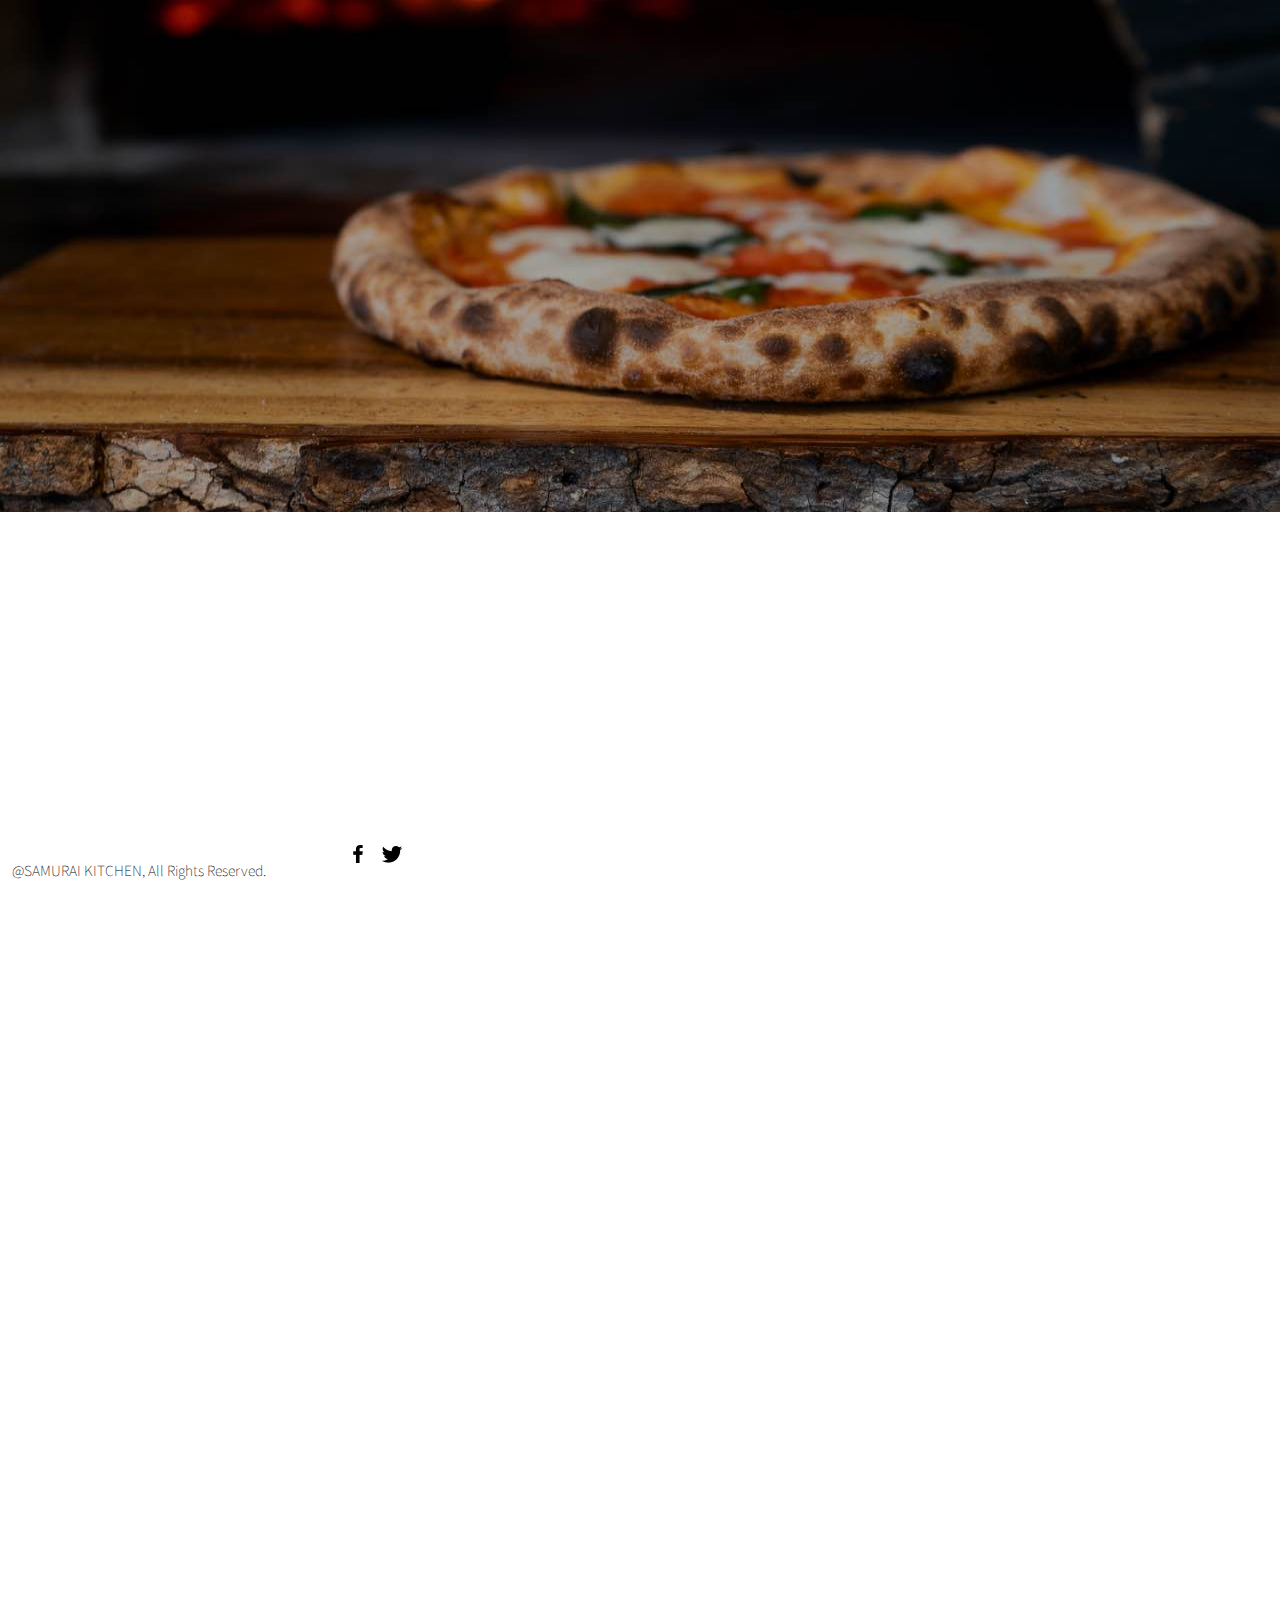
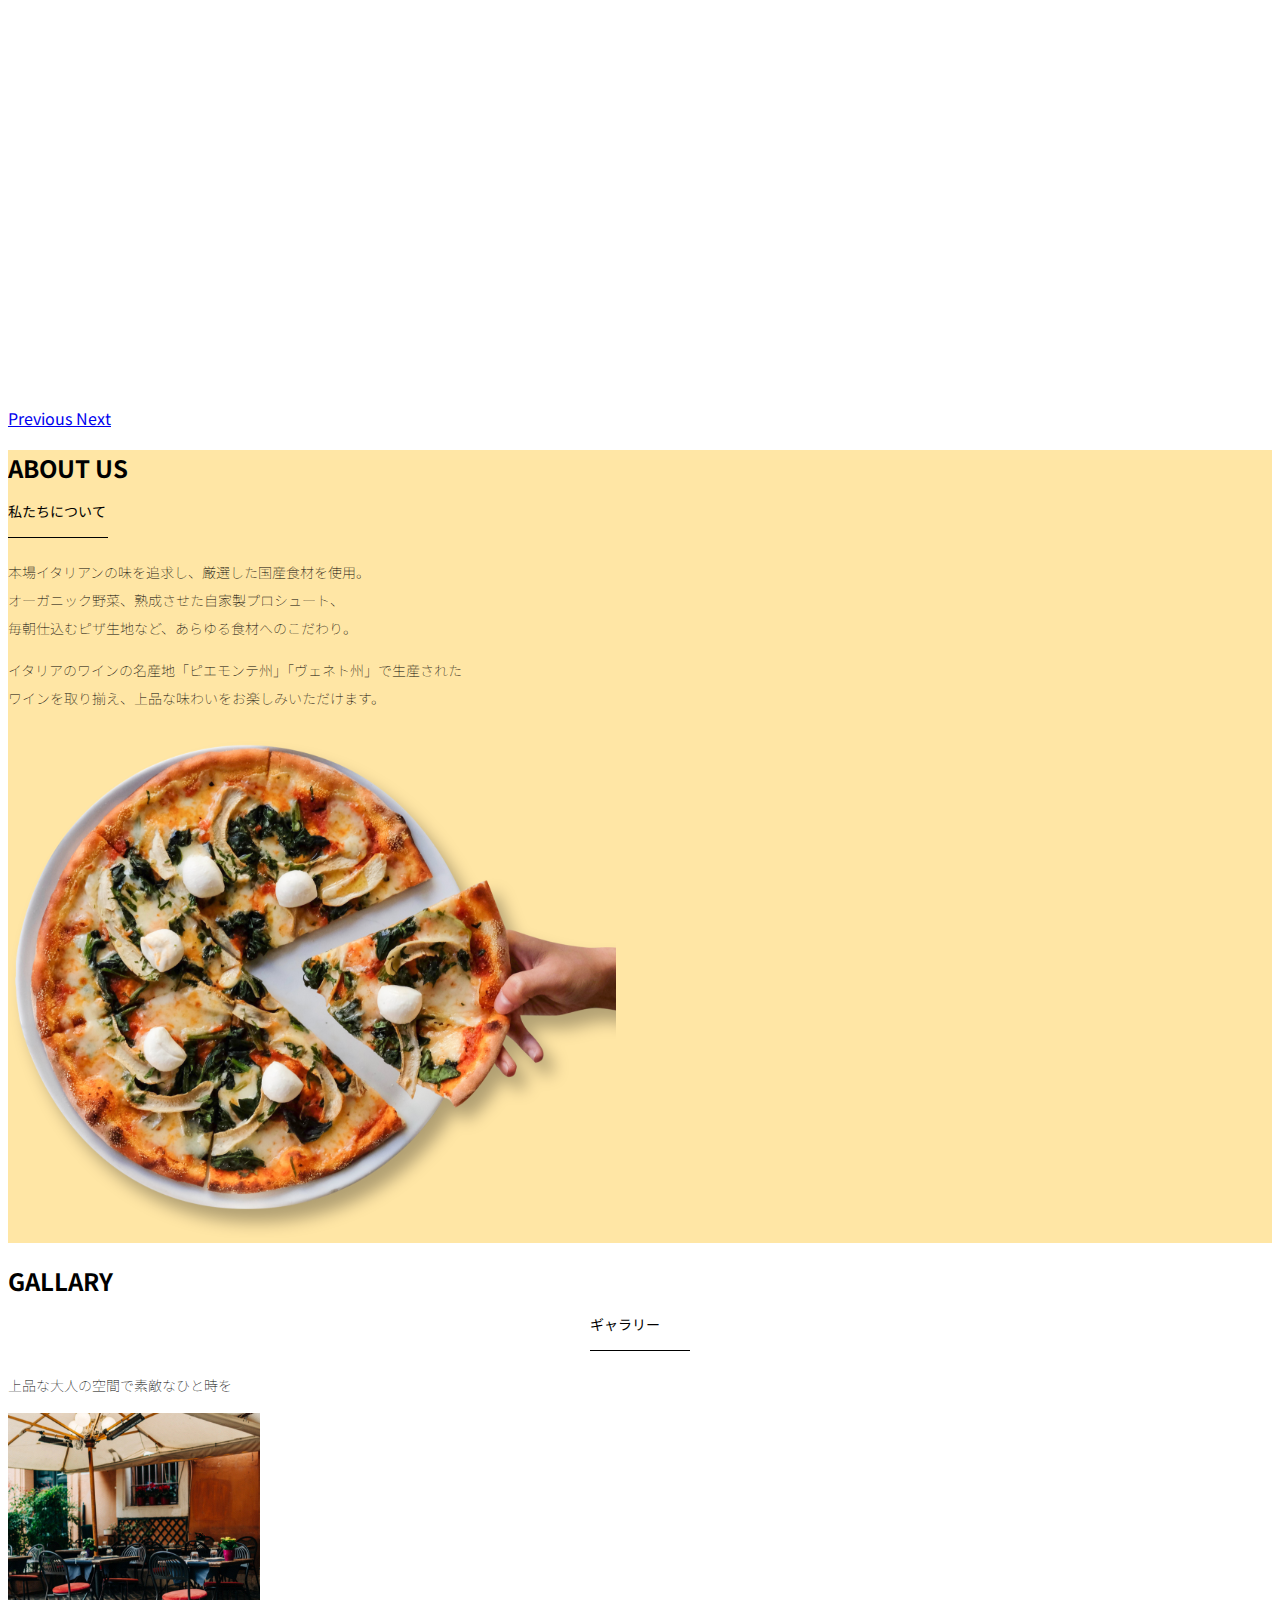
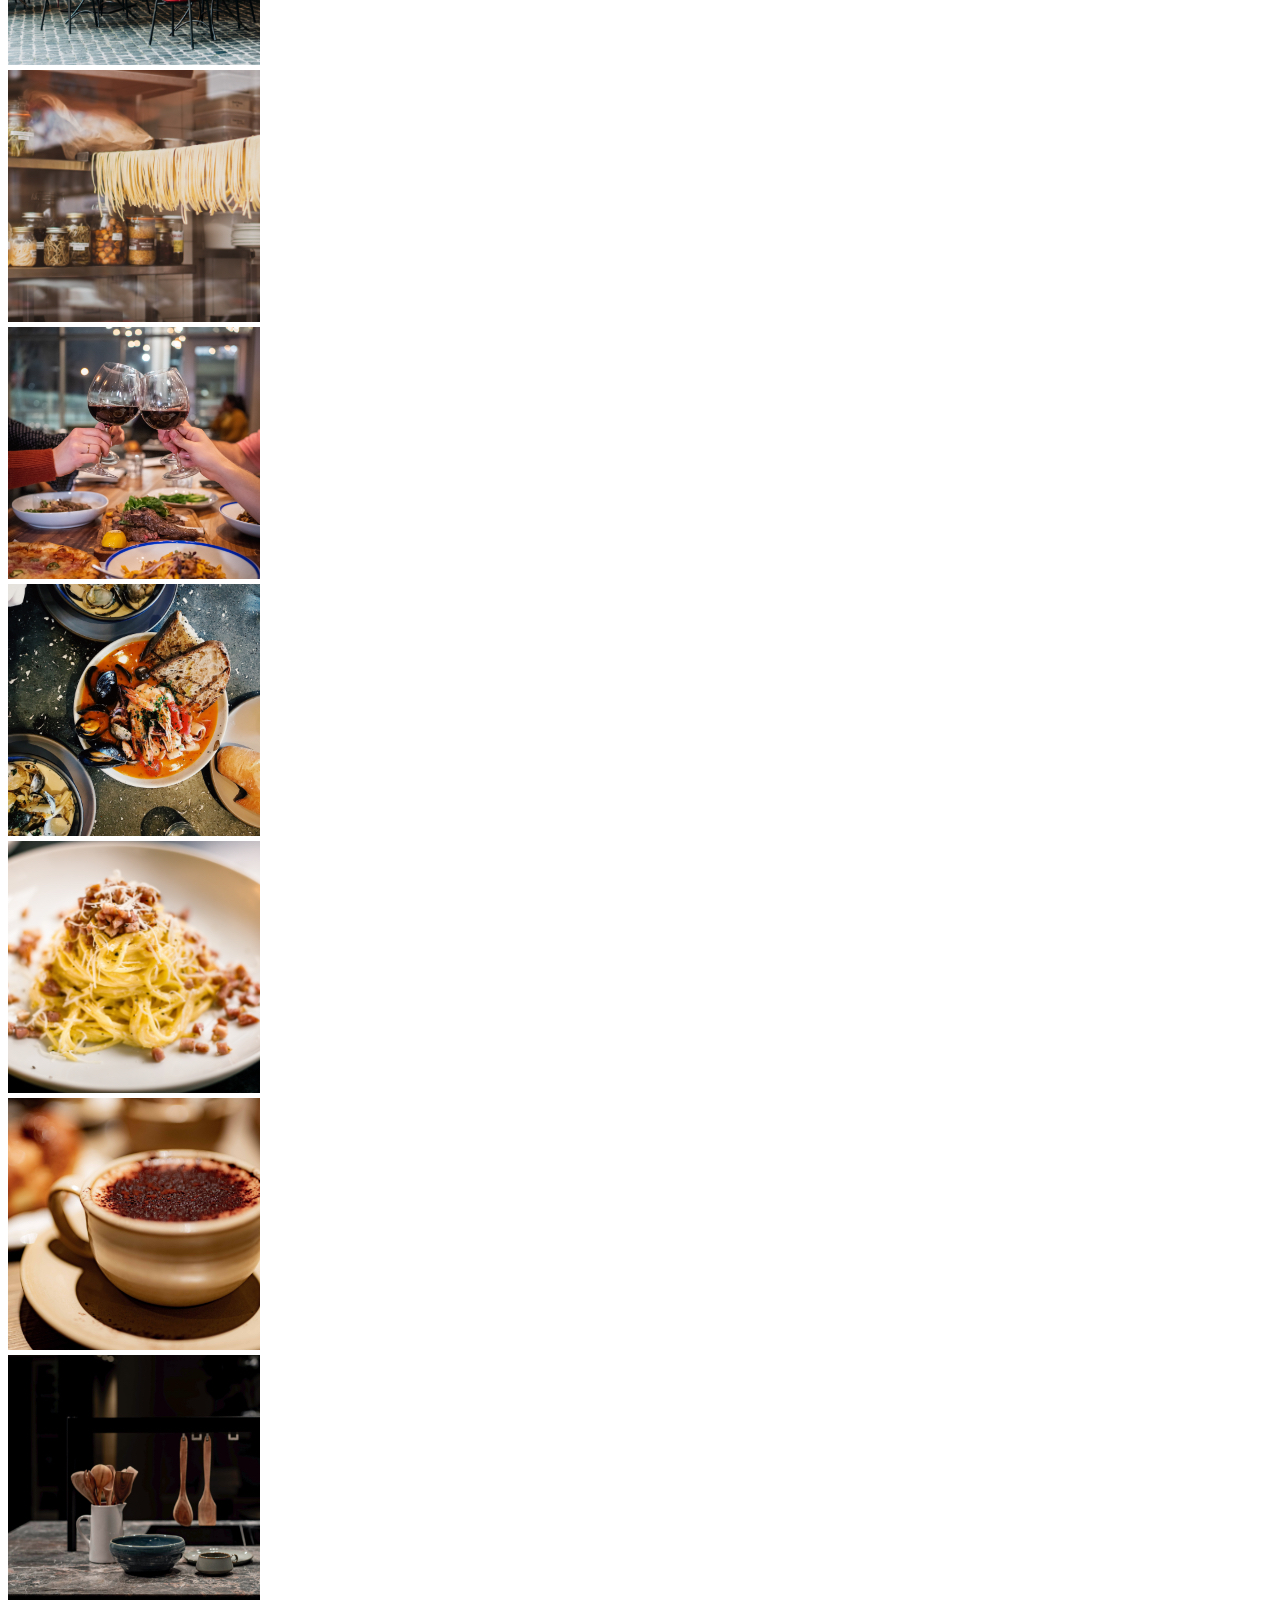
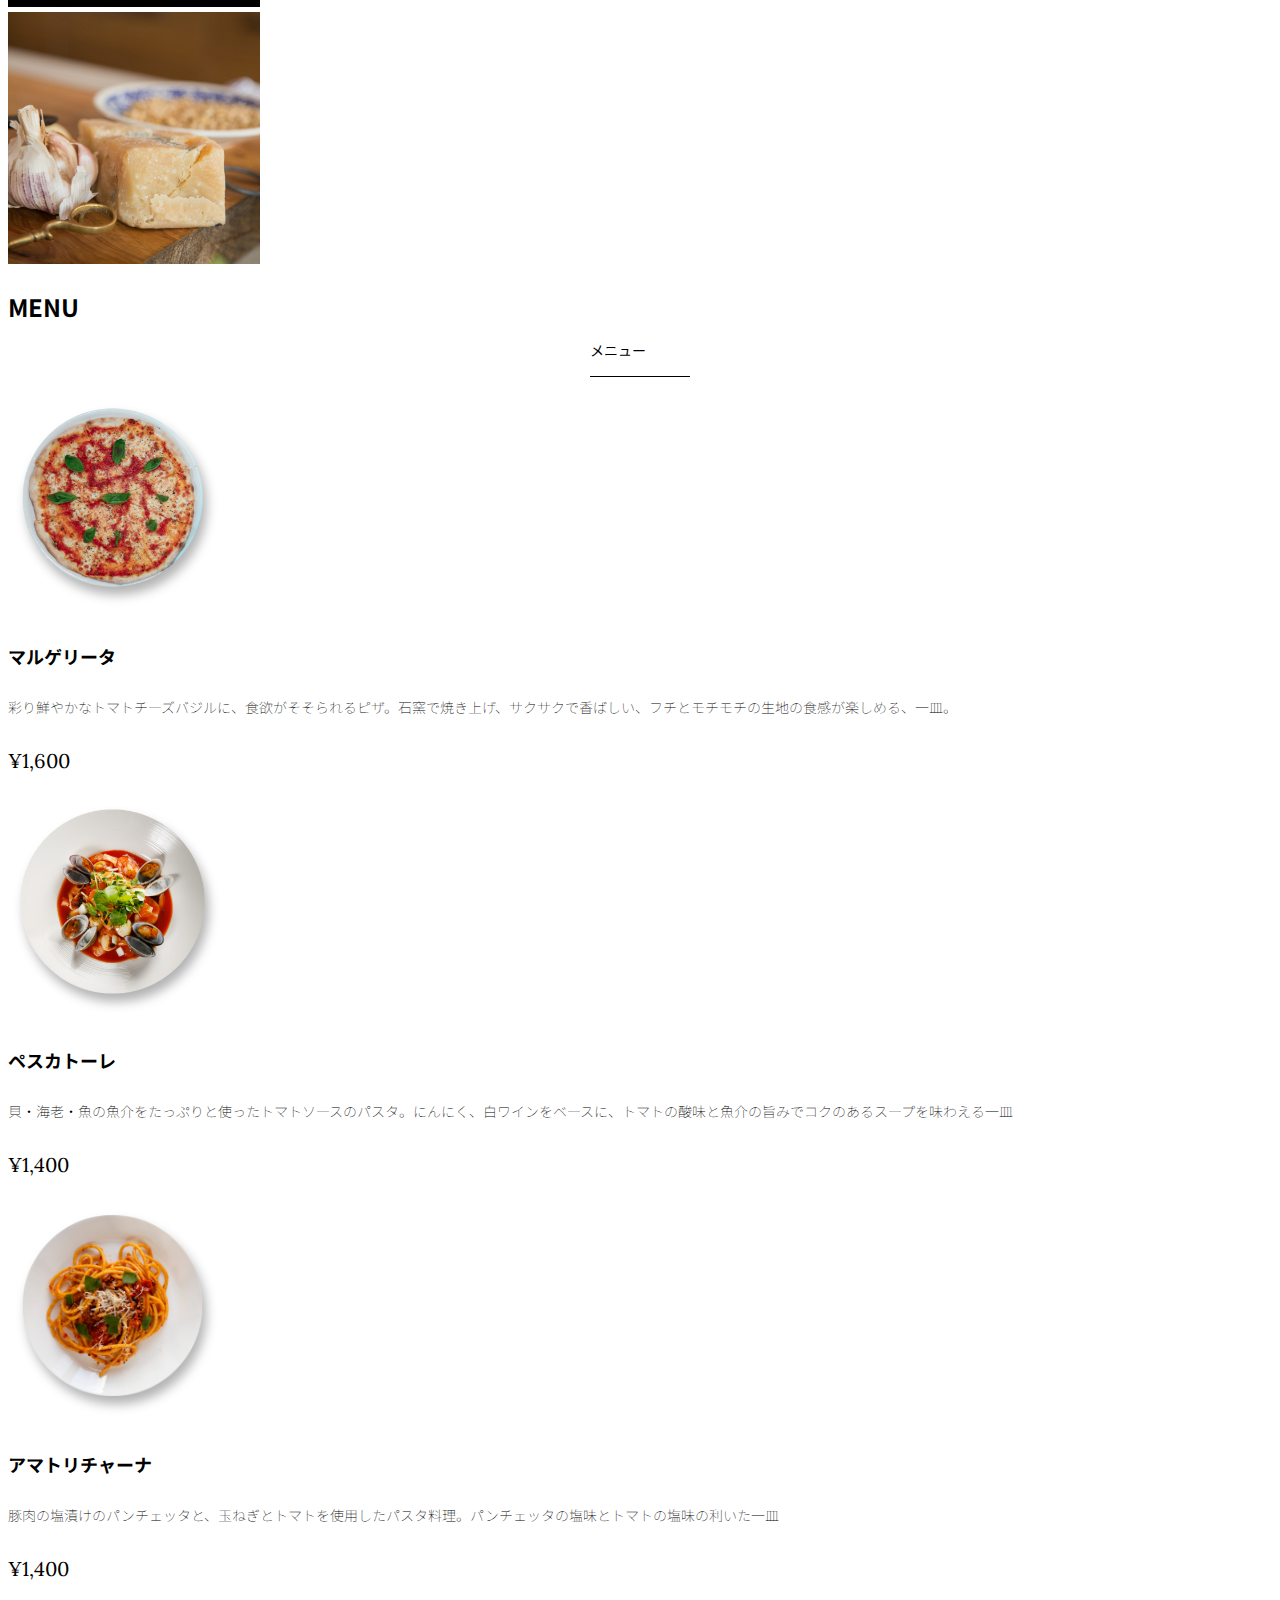
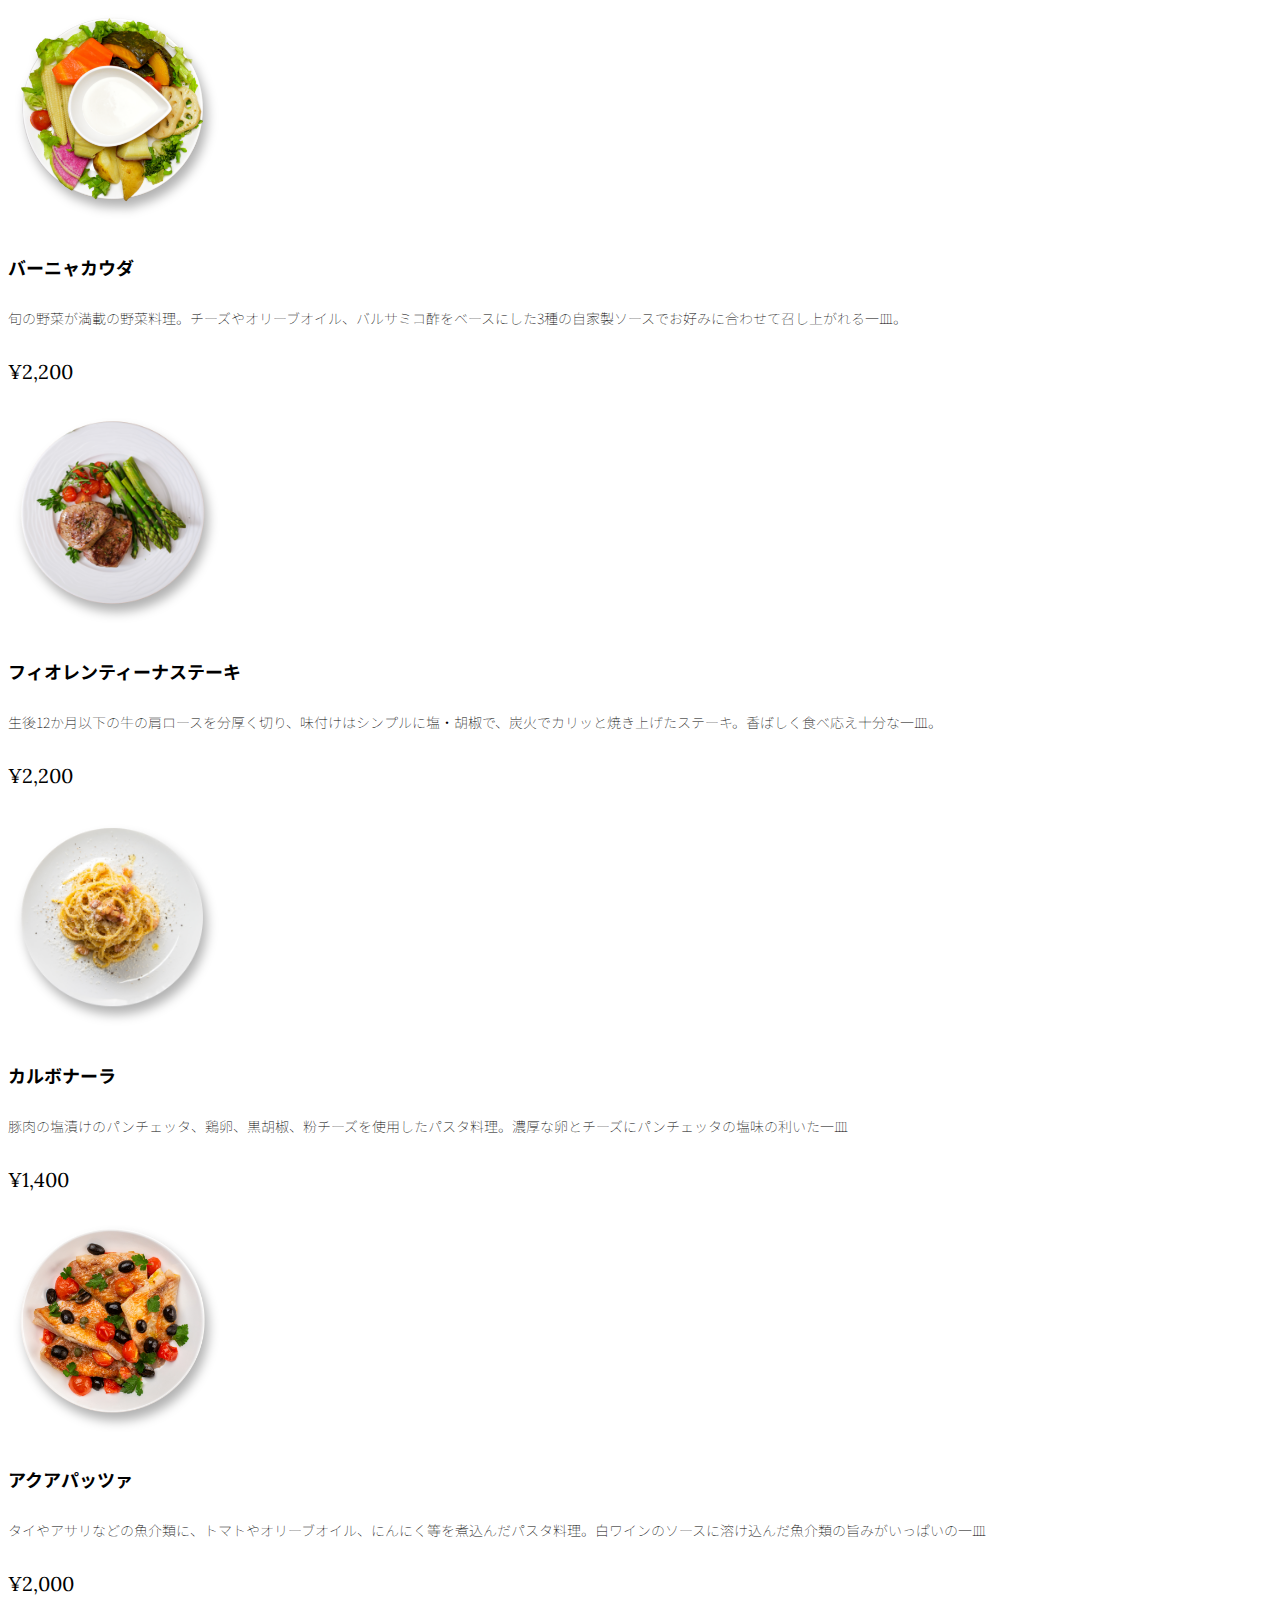
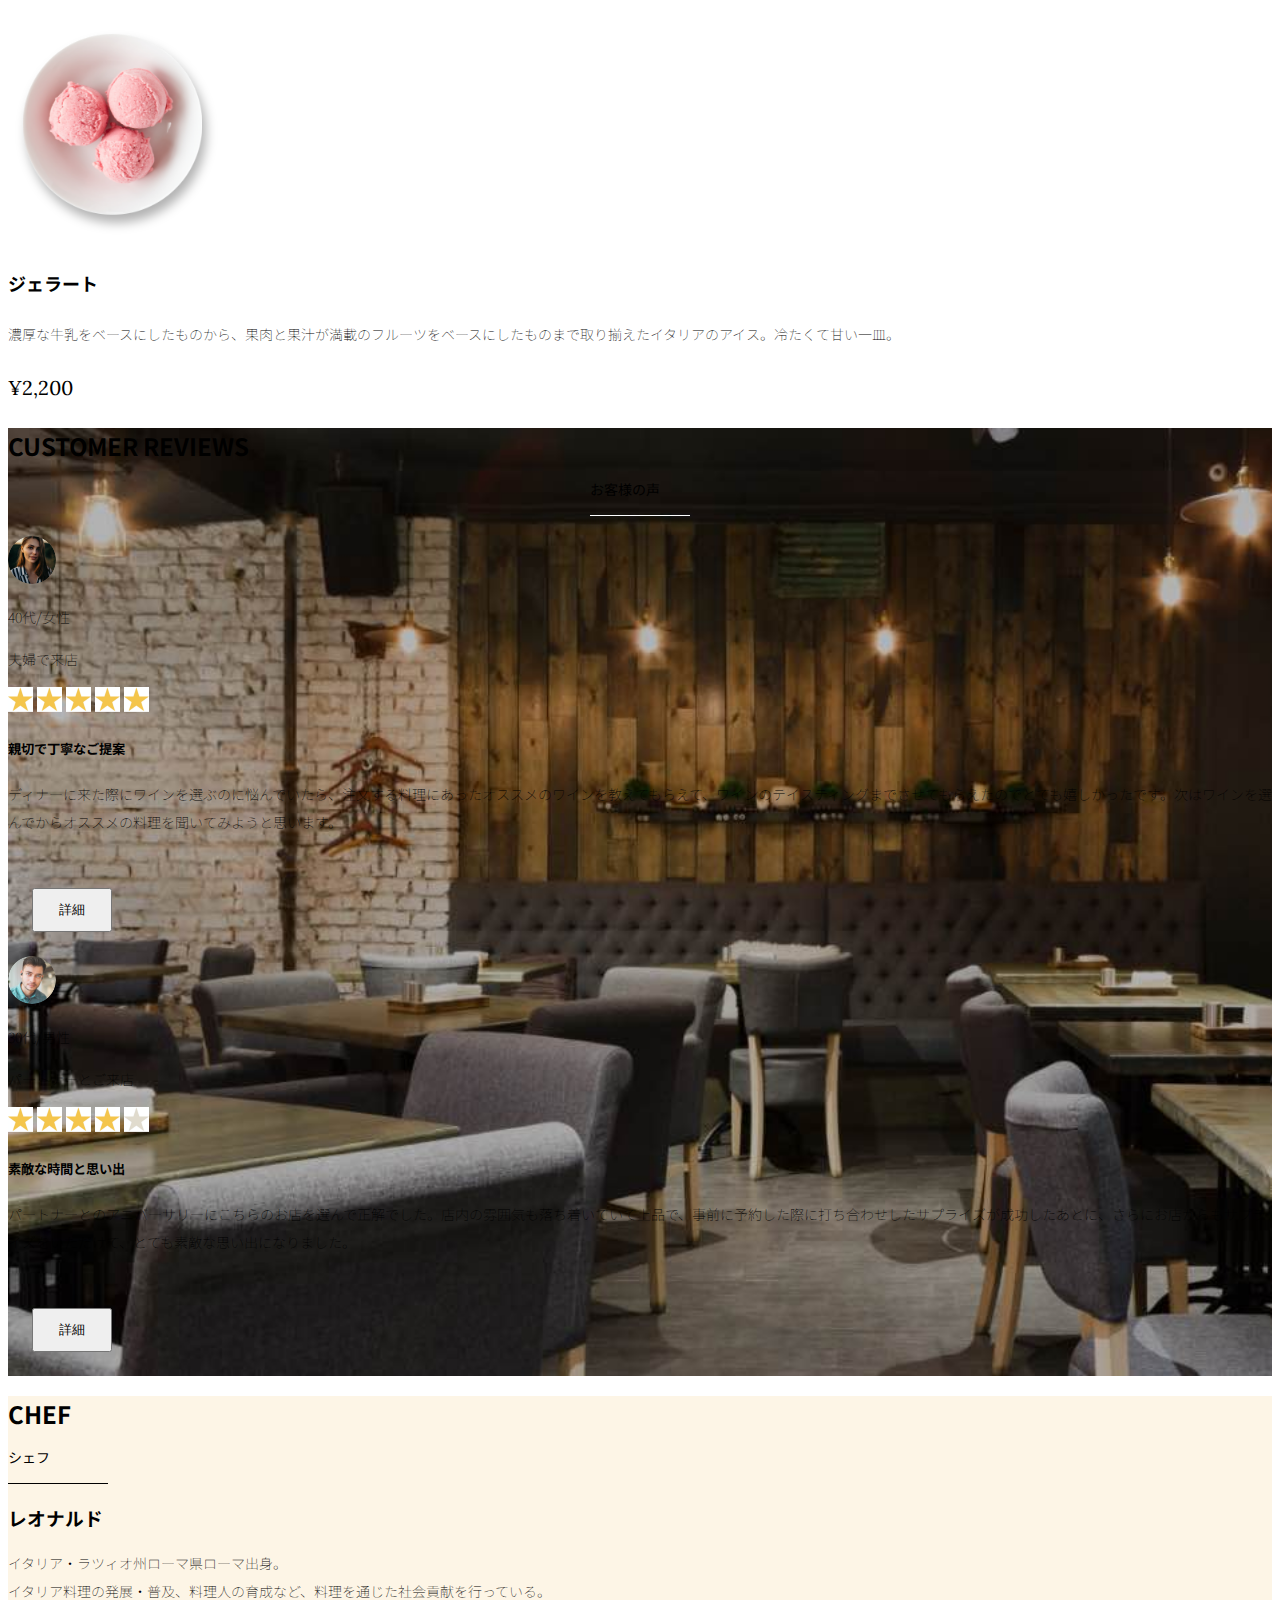
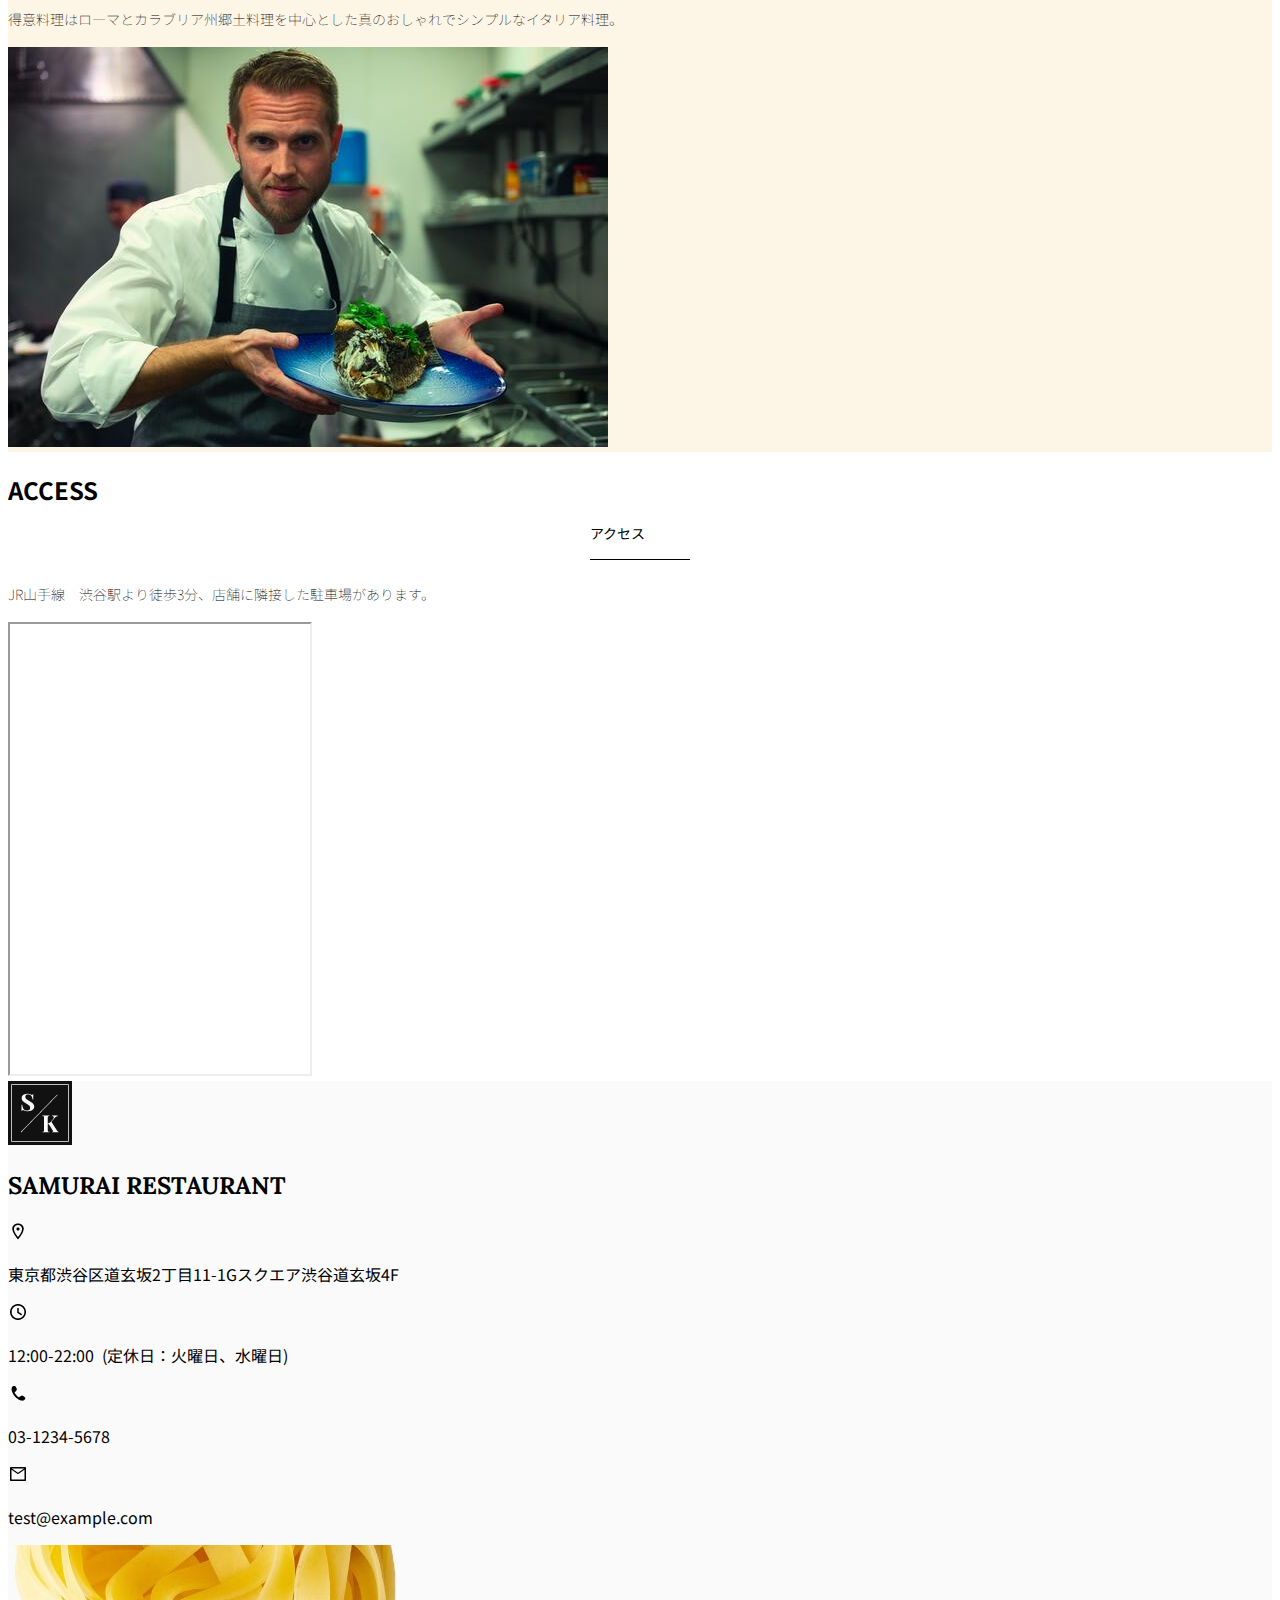
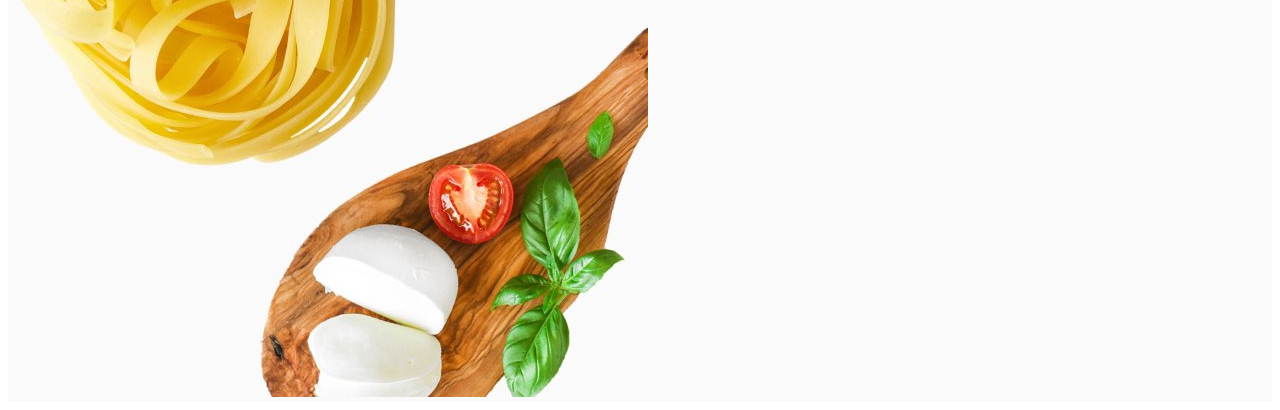
<file: kadai_015/index.html>
<!doctype html>
<html lang="ja">

<head>
  <meta charset="utf-8">
  <meta name="viewport" content="width=device-width, initial-scale=1">
  <meta name="description" content="">
  <meta name="author" content="SAMURAI ENGINEER">
  <title>SAMURAI XD_HTML教材</title>
  <!-- ************************************************ bootstrap.min.cssの読み込み -->
  <link href="https://cdn.jsdelivr.net/npm/bootstrap@5.0.0-beta1/dist/css/bootstrap.min.css" rel="stylesheet"
    integrity="sha384-giJF6kkoqNQ00vy+HMDP7azOuL0xtbfIcaT9wjKHr8RbDVddVHyTfAAsrekwKmP1" crossorigin="anonymous">
  <!-- ************************************************ bootstrap.bundle.min.jsの読み込み -->
  <script src="https://cdn.jsdelivr.net/npm/bootstrap@5.0.0-beta1/dist/js/bootstrap.bundle.min.js"
    integrity="sha384-ygbV9kiqUc6oa4msXn9868pTtWMgiQaeYH7/t7LECLbyPA2x65Kgf80OJFdroafW" crossorigin="anonymous" defer>
  </script>

  <!-- ************************************************ Google Font読み込み -->
  <link rel="preconnect" href="https://fonts.gstatic.com">
  <link href="https://fonts.googleapis.com/css2?family=Lora&display=swap" rel="stylesheet">
  <link href="https://fonts.googleapis.com/css2?family=Noto+Sans+JP:wght@300&display=swap" rel="stylesheet">
  <!-- ************************************************ Font Awesome -->
  <link rel="stylesheet" href="https://use.fontawesome.com/releases/v5.1.0/css/all.css"
    integrity="sha384-lKuwvrZot6UHsBSfcMvOkWwlCMgc0TaWr+30HWe3a4ltaBwTZhyTEggF5tJv8tbt" crossorigin="anonymous">
  <!-- ************************************************今回作成する styles.cssの読み込み -->
  <link href="stylesheet/style.css" rel="stylesheet">
  <!-- ************************************************  -->
</head>

<body>
  <main>
    <!-- ************************************************ ナビゲーションバー開始 -->
    <nav class="navbar navbar-expand-lg">
      <div class="container">
        <a class="navbar-brand my_navbar_brand">
          <img class="img-fluid navbar_brand_logo" src="img/site_logo.png" alt="サイトアイコン"><span>SAMURAI KITCHEN</span>
        </a>
        <div class="navbar-toggler hamburger_menu" data-bs-toggle="collapse" data-bs-target="#navbarNav" aria-controls="navbarNav" aria-expanded="false" aria-label="Toggle navigation">
          <input type="checkbox" id="hamburger_btn_check">
          <label for="hamburger_btn_check" class="hamburger_btn">
            <img class="btn_open" src="img/button_open.png" alt="ナビゲーションバーのボタン">
            <img class="btn_close" src="img/button_close.png" alt="ナビゲーションバーのボタン">
          </label>
        </div>
        <div class="collapse navbar-collapse justify-content-end" id="navbarNav">
          <ul class="navbar-nav">
            <li class="nav-item px-2">
              <a class="nav-link my_nav_link my-2" aria-current="page" href="#">HOME</a>
            </li>
            <li class="nav-item px-2">
              <a class="nav-link my_nav_link my-2" href="#about">ABOUT US</a>
            </li>
            <li class="nav-item px-2">
              <a class="nav-link my_nav_link my-2" href="#gallery">GALLERY</a>
            </li>
            <li class="nav-item px-2">
              <a class="nav-link my_nav_link my-2" href="#menu">MENU</a>
            </li>
            <li class="nav-item px-2">
              <a class="nav-link my_nav_link my-2" href="#review">CUSTOMER REVIEW</a>
            </li>
            <li class="nav-item px-2">
              <a class="nav-link my_nav_link my-2" href="#chef">CHEF</a>
            </li>
            <li class="nav-item px-2">
              <a class="nav-link my_nav_link my-2" href="#access">ACCESS</a>
            </li>
          </ul>
        </div>
      </div>
    </nav>

    <!-- ************************************************ ナビゲーションバー終了 -->

    <!-- ************************************************ カルーセル開始 -->
    <!-- idのmyCarouselはインジケーター部分のdata-bs-targetと比も付く必要がある。mb-5で下方向に余白追加。 -->
    <div id="myCarousel" class="carousel slide mb-5" data-bs-ride="carousel">
      <!-- インジケータ部分 -->
      <ol class="carousel-indicators">
        <li data-bs-target="#myCarousel" data-bs-slide-to="0" class="active"></li>
        <li data-bs-target="#myCarousel" data-bs-slide-to="1"></li>
        <li data-bs-target="#myCarousel" data-bs-slide-to="2"></li>
      </ol>
      <!-- carousel-inner: カルーセルのキャプションと背景画像の部分。現在は1枚だけ表示 -->
      <div class="carousel-inner">
        <div class="carousel-item active">
          <img src="img/slider-1.jpg" alt="SAMURAI KITCHEN-1">
          <div class="carousel-caption">
            <h1 class="my_carousel_caption">
              Welcome to<br>
              SAMURAI KITCHEN
            </h1>
          </div>
        </div>
        <!-- カルーセル2枚目 -->
        <div class="carousel-item">
          <img src="img/slider-2.jpg" alt="サンプル画像">
          <div class="carousel-caption">
            <h1 class="my_carousel_caption">
              The fabulous combination of&nbsp;wine&nbsp;and&nbsp;food
            </h1>
          </div>
        </div>
        <div class="carousel-item">
          <img src="img/slider-3.jpg" alt="サンプル画像">
          <div class="carousel-caption">
            <h1 class="my_carousel_caption">
              Get the Italian taste <br>at the SAMURAI&nbsp;KITCHEN
            </h1>
          </div>
        </div>
      </div>
      <!-- コントロールボタン左側 -->
      <a class="carousel-control-prev" href="#myCarousel" role="button" data-bs-slide="prev">
        <span class="carousel-control-prev-icon" aria-hidden="true"></span>
        <span class="visually-hidden">Previous</span>
      </a>
      <!-- コントロールボタン右側 -->
      <a class="carousel-control-next" href="#myCarousel" role="button" data-bs-slide="next">
        <span class="carousel-control-next-icon" aria-hidden="true"></span>
        <span class="visually-hidden">Next</span>
      </a>
    </div>

    <!-- ************************************************ カルーセル終了 -->

    <!-- ************************************************ アバウトセクション開始 -->
    <section class="about_us_bg" id="about">
      <div class="container py-5 mb-5">
        <div class="row">
          <div class="col-lg-6 text-left">
            <div class="py-5">
              <h2 class="section_title about mb-5">
                ABOUT US
              </h2>
              <p class="mb-2">
                本場イタリアンの味を追求し、厳選した国産食材を使用。<br>
                オーガニック野菜、熟成させた自家製プロシュート、<br>
                毎朝仕込むピザ生地など、あらゆる食材へのこだわり。<br>
              </p>
              <p class="mb-5">
                イタリアのワインの名産地「ピエモンテ州」「ヴェネト州」で生産された<br>
                ワインを取り揃え、上品な味わいをお楽しみいただけます。<br>
              </p>
            </div>
          </div>
          <div class="col-lg-6">
            <img src="img/img-about-us.png" class="img-fluid" alt="pizza">
          </div>
        </div>
      </div>
    </section >
    <!-- ************************************************ アバウトセクション終了 -->

    <!-- ************************************************ ギャラリーセクション開始 -->
    <section id="gallery">
      <div class="container mb-5">
        <h2 class="mb-3 section_title gallery text-center">GALLARY</h2>
        <p class="text-center mb-5">
          上品な大人の空間で素敵なひと時を
        </p>
        <div class="row">
          <div class="col-6 col-lg-3 mb-4 d-flex justify-content-center">
            <img class="img-fluid" src="img/gallery-1.jpg" alt="サンプル画像">
          </div>
          <div class="col-6 col-lg-3 mb-4 d-flex justify-content-center">
            <img class="img-fluid" src="img/gallery-2.jpg" alt="サンプル画像">
          </div>
          <div class="col-6 col-lg-3 mb-4 d-flex justify-content-center">
            <img class="img-fluid" src="img/gallery-3.jpg" alt="サンプル画像">
          </div>
          <div class="col-6 col-lg-3 mb-4 d-flex justify-content-center">
            <img class="img-fluid" src="img/gallery-4.jpg" alt="サンプル画像">
          </div>
          <div class="col-6 col-lg-3 mb-4 d-flex justify-content-center">
            <img class="img-fluid" src="img/gallery-5.jpg" alt="サンプル画像">
          </div>
          <div class="col-6 col-lg-3 mb-4 d-flex justify-content-center">
            <img class="img-fluid" src="img/gallery-6.jpg" alt="サンプル画像">
          </div>
          <div class="col-6 col-lg-3 mb-4 d-flex justify-content-center">
            <img class="img-fluid" src="img/gallery-7.jpg" alt="サンプル画像">
          </div>
          <div class="col-6 col-lg-3 mb-4 d-flex justify-content-center">
            <img class="img-fluid" src="img/gallery-8.jpg" alt="サンプル画像">
          </div>
        </div>
      </div>

    </section>
    <!-- ************************************************ ギャラリーセクション終了 -->

    <!-- ************************************************ メニューセクション -->
    <section id="menu">
      <div class="container">
        <div class="row">
          <div class="col-lg-12">
            <h2 class="section_title menu text-center mb-5">MENU</h2>
          </div>
        </div>
      </div>
      <div class="container mb-5">
        <div class="row">
          <div class="col-lg-6 col-12">
            <div class="row g-0 mb-4">
              <div class="col-lg-5 text-center col-12">
                <img src="img/margherita.png" class="img-fluid" alt="マルゲリータ">
              </div>
              <div class="col-lg-7 p-4 col-12">
                <h4 class="mb-0 menu_title">マルゲリータ</h4>
                <p class="my_auto">彩り鮮やかなトマトチーズバジルに、食欲がそそられるピザ。石窯で焼き上げ、サクサクで香ばしい、フチとモチモチの生地の食感が楽しめる、一皿。</p>
                <p class="menu_price">¥1,600</p>
              </div>
            </div>
            <div class="row g-0 mb-4">
              <div class="col-lg-5 text-center">
                <img src="img/pescatore.png" class="img-fluid" alt="ペスカトーレ">
              </div>
              <div class="col-lg-7 p-4 col-12">
                <h4 class="mb-0 menu_title">ペスカトーレ</h4>
                <p class="my_auto">貝・海老・魚の魚介をたっぷりと使ったトマトソースのパスタ。にんにく、白ワインをベースに、トマトの酸味と魚介の旨みでコクのあるスープを味わえる一皿</p>
                <p class="menu_price">¥1,400</p>
              </div>
            </div>
            <div class="row g-0 mb-4">
              <div class="col-lg-5 text-center col-12">
                <img src="img/amatriciana.png" class="img-fluid" alt="アマトリチャーナ">
              </div>
              <div class="col-lg-7 p-4 col-12">
                <h4 class="mb-0 menu_title">アマトリチャーナ</h4>
                <p class="my_auto">豚肉の塩漬けのパンチェッタと、玉ねぎとトマトを使用したパスタ料理。パンチェッタの塩味とトマトの塩味の利いた一皿</p>
                <p class="menu_price">¥1,400</p>
              </div>
            </div>
            <div class="row g-0 mb-4">
              <div class="col-lg-5 text-center col-12">
                <img src="img/bagna-cauda.png" class="img-fluid" alt="バーニャカウダ">
              </div>
              <div class="col-lg-7 p-4 col-12">
                <h4 class="mb-0 menu_title">バーニャカウダ</h4>
                <p class="my_auto">旬の野菜が満載の野菜料理。チーズやオリーブオイル、バルサミコ酢をベースにした3種の自家製ソースでお好みに合わせて召し上がれる一皿。</p>
                <p class="menu_price">¥2,200</p>
              </div>
            </div>
          </div>
          <div class="col-lg-6 col-12">
            <div class="row g-0 mb-4">
              <div class="col-lg-5 text-center col-12">
                <img src="img/steak.png" class="img-fluid" alt="フィオレンティーナステーキ">
              </div>
              <div class="col-lg-7 p-4 col-12">
                <h4 class="mb-0 menu_title">フィオレンティーナステーキ</h4>
                <p class="my_auto">生後12か月以下の牛の肩ロースを分厚く切り、味付けはシンプルに塩・胡椒で、炭火でカリッと焼き上げたステーキ。香ばしく食べ応え十分な一皿。
                </p>
                <p class="menu_price">¥2,200</p>
              </div>
            </div>
            <div class="row g-0 mb-4">
              <div class="col-lg-5 text-center col-12">
                <img src="img/carbonara.png" class="img-fluid" alt="カルボナーラ">
              </div>
              <div class="col-lg-7 p-4 col-12">
                <h4 class="mb-0 menu_title">カルボナーラ</h4>
                <p class="my_auto">豚肉の塩漬けのパンチェッタ、鶏卵、黒胡椒、粉チーズを使用したパスタ料理。濃厚な卵とチーズにパンチェッタの塩味の利いた一皿</p>
                <p class="menu_price">¥1,400</p>
              </div>
            </div>
            <div class="row g-0 mb-4">
              <div class="col-lg-5 text-center col-12">
                <img src="img/acqua-pazza.png" class="img-fluid" alt="アクアパッツァ">
              </div>
              <div class="col-lg-7 p-4 col-12">
                <h4 class="mb-0 menu_title">アクアパッツァ</h4>
                <p class="my_auto">タイやアサリなどの魚介類に、トマトやオリーブオイル、にんにく等を煮込んだパスタ料理。白ワインのソースに溶け込んだ魚介類の旨みがいっぱいの一皿</p>
                <p class="menu_price">¥2,000</p>
              </div>
            </div>
            <div class="row g-0 mb-4">
              <div class="col-lg-5 text-center col-12">
                <img src="img/gelato.png" class="img-fluid" alt="ジェラート">
              </div>
              <div class="col-lg-7 p-4 col-12">
                <h4 class="mb-0 menu_title">ジェラート</h4>
                <p class="my_auto">濃厚な牛乳をベースにしたものから、果肉と果汁が満載のフルーツをベースにしたものまで取り揃えたイタリアのアイス。冷たくて甘い一皿。</p>
                <p class="menu_price">¥2,200</p>
              </div>
            </div>
          </div>
        </div>
      </div>

    </section>
    <!-- ************************************************ メニューセクション終了 -->

    <!-- ************************************************ レビューセクション開始 -->
    <section id="review">
      <div class="review_wrapper">
        <div class="container py-5 mb-5">
          <div class="text-center mb-5">
            <h2 class="section_title review text-center text-white">CUSTOMER REVIEWS</h2>
          </div>
          <div class="row pb-5 justify-content-center">
            <div class="col-12 col-lg-5 mt-3">
              <div class="bg-white h_420">
                <div class="p-4">
                  <div class="d-flex align-items-center">
                    <img src="img/customer-woman.png" class="reviewer_img" alt="サンプル画像">
                    <div>
                      <p class="my_0">40代/女性</p>
                      <p class="my_0">夫婦で来店</p> 
                    </div>
                  </div>
                  <div class="my_3">
                    <img src="img/star-point.png" class="star_img" alt="star">
                    <img src="img/star-point.png" class="star_img" alt="star">
                    <img src="img/star-point.png" class="star_img" alt="star">
                    <img src="img/star-point.png" class="star_img" alt="star">
                    <img src="img/star-point.png" class="star_img" alt="star">
                  </div>
                  <h5>親切で丁寧なご提案</h5>
                  <p>
                    ディナーに来た際にワインを選ぶのに悩んでいたら、注文する料理にあったオススメのワインを教えてもらえて、ワインのテイスティングまでさせてもらえたのでとても嬉しかったです。次はワインを選んでからオススメの料理を聞いてみようと思います。
                  </p>
                  <button type="button" class="btn btn-warning shadow fix_bottom">詳細</button>
                </div>
              </div>
            </div>
            <div class="col-12 col-lg-5 mt-3">
              <div class="bg-white h_420">
                <div class="p-4">
                  <div class="d-flex align-items-center">
                    <img src="img/customer-man.png" class="reviewer_img" alt="サンプル画像">
                    <div>
                      <p class="my_0">30代/男性</p>
                      <p class="my_0">パートナーとご来店</p> 
                    </div>
                  </div>
                  <div class="my_3">
                    <img src="img/star-point.png" class="star_img" alt="star">
                    <img src="img/star-point.png" class="star_img" alt="star">
                    <img src="img/star-point.png" class="star_img" alt="star">
                    <img src="img/star-point.png" class="star_img" alt="star">
                    <img src="img/star-no-point.png" class="star_img" alt="no-star">
                  </div>
                  <h5>素敵な時間と思い出</h5>
                  <p>
                    パートナーとのアニバーサリーにこちらのお店を選んで正解でした。店内の雰囲気も落ち着いていて上品で、事前に予約した際に打ち合わせしたサプライズが成功したあとに、さらにお店からもサプライズをいただけて、とても素敵な思い出になりました。
                  </p>
                  <button type="button" class="btn btn-warning shadow fix_bottom">詳細</button>
                </div>
              </div>
            </div>
          </div>

        </div>
      </div>

    </section>
    <!-- ************************************************ レビューセクション終了 -->
    <!-- ************************************************ シェフセクション開始 -->
    <section class="chef_bg" id="chef">
      <div class="container py-5 mb-5">
        <div class="row">
          <div class="col-12 col-lg-6 text-left">
            <div class="py-5">
              <h2 class="section_title chef mb-5">
                CHEF
              </h2>
              <h3 class="mb-5">
                レオナルド
              </h3>
              <p class="mb-2">
                イタリア・ラツィオ州ローマ県ローマ出身。<br>
                イタリア料理の発展・普及、料理人の育成など、料理を通じた社会貢献を行っている。<br>
                得意料理はローマとカラブリア州郷土料理を中心とした真のおしゃれでシンプルなイタリア料理。<br>
              </p>
            </div>
          </div>
          <div class="col-12 col-lg-6">
            <img src="img/chef.jpg" class="img-fluid" alt="chef">
          </div>
        </div>
      </div>
    </section>

    <!-- ************************************************ シェフセクション終了 -->
    <!-- ************************************************ アクセスセクション開始 -->
    <section id="access">
      <div class="container">
        <div class="row">
          <div class="col-lg-12 text-center mb-5">
            <h2 class="section_title text-center access mb-5">ACCESS</h2>
            <p>JR山手線　渋谷駅より徒歩3分、店舗に隣接した駐車場があります。</p>
          </div>
        </div>
      </div>
      <div class="container mb-5 px-2">
        <iframe src="https://www.google.com/maps/embed?pb=!1m18!1m12!1m3!1d3240.060217865157!2d139.772132576225!3d35.70013572893453!2m3!1f0!2f0!3f0!3m2!1i1024!2i768!4f13.1!3m3!1m2!1s0x60188b602972bb83%3A0xa6b553df33a5bd04!2zU0FNVVJBSSBFTkdJTkVFUiDkvo3jgqjjg7Pjgrjjg4vjgqI!5e0!3m2!1sja!2sjp!4v1706703031206!5m2!1sja!2sjp" class="w-100" style="height: 50vh" loading="lazy"></iframe>
      </div>

    </section>
    <!-- ************************************************ アクセスセクション終了 -->


    <!-- ************************************************ フッター開始 -->
    <footer id="footer">
      <div class="container">
        <div class="row">
          <div class="clo-12 col-lg-6 position-relative">
            <div class="row pt-5">
              <div class="col-lg-2 text-center my-3">
                <img class="img-fluid footer_brand_logo" src="img/site_logo.png" alt="サンプル画像">
              </div>
              <div class="col-lg-10 align-self-center my-3">
                <h2 class="m-0 footer_text">SAMURAI RESTAURANT</h2>
              </div>
            </div>
            <div class="restaurant_info py-3">
              <div class="d-flex mb-3">
                <img src="img/icon-Marker.png" alt="marker">
                <p class="p-0 m-0">東京都渋谷区道玄坂2丁目11-1Gスクエア渋谷道玄坂4F</p>
              </div>
              <div class="d-flex mb-3">
                <img src="img/icon-Clock.png" alt="clock">
                <p class="p-0 m-0">12:00-22:00&nbsp;&nbsp;(定休日：火曜日、水曜日)</p>
              </div>
              <div class="d-flex mb-3">
                <img src="img/icon-Phone.png" alt="phone">
                <p class="p-0 m-0">03-1234-5678</p>
              </div>
              <div class="d-flex mb-3">
                <img src="img/icon-Mail.png" alt="mail">
                <p class="p-0 m-0">test@example.com</p>
              </div>
            </div>
            <div class="copy_right align-item-center">
              <p>@SAMURAI KITCHEN, All Rights Reserved.</p>
              <img src="img/icon-facebook.png" class="sns_img" alt="facebook">
              <img src="img/icon-twitter.png" class="sns_img" alt="twitter">
            </div>
          </div>
          <div class="col-lg-6 d-none d-lg-block">
            <img src="img/background-footer.jpg" alt="背景画像">
          </div>
        </div>
      </div>
    </footer>
    <!-- ************************************************ フッター終了 -->
  </main>
</body>

</html>
</file>
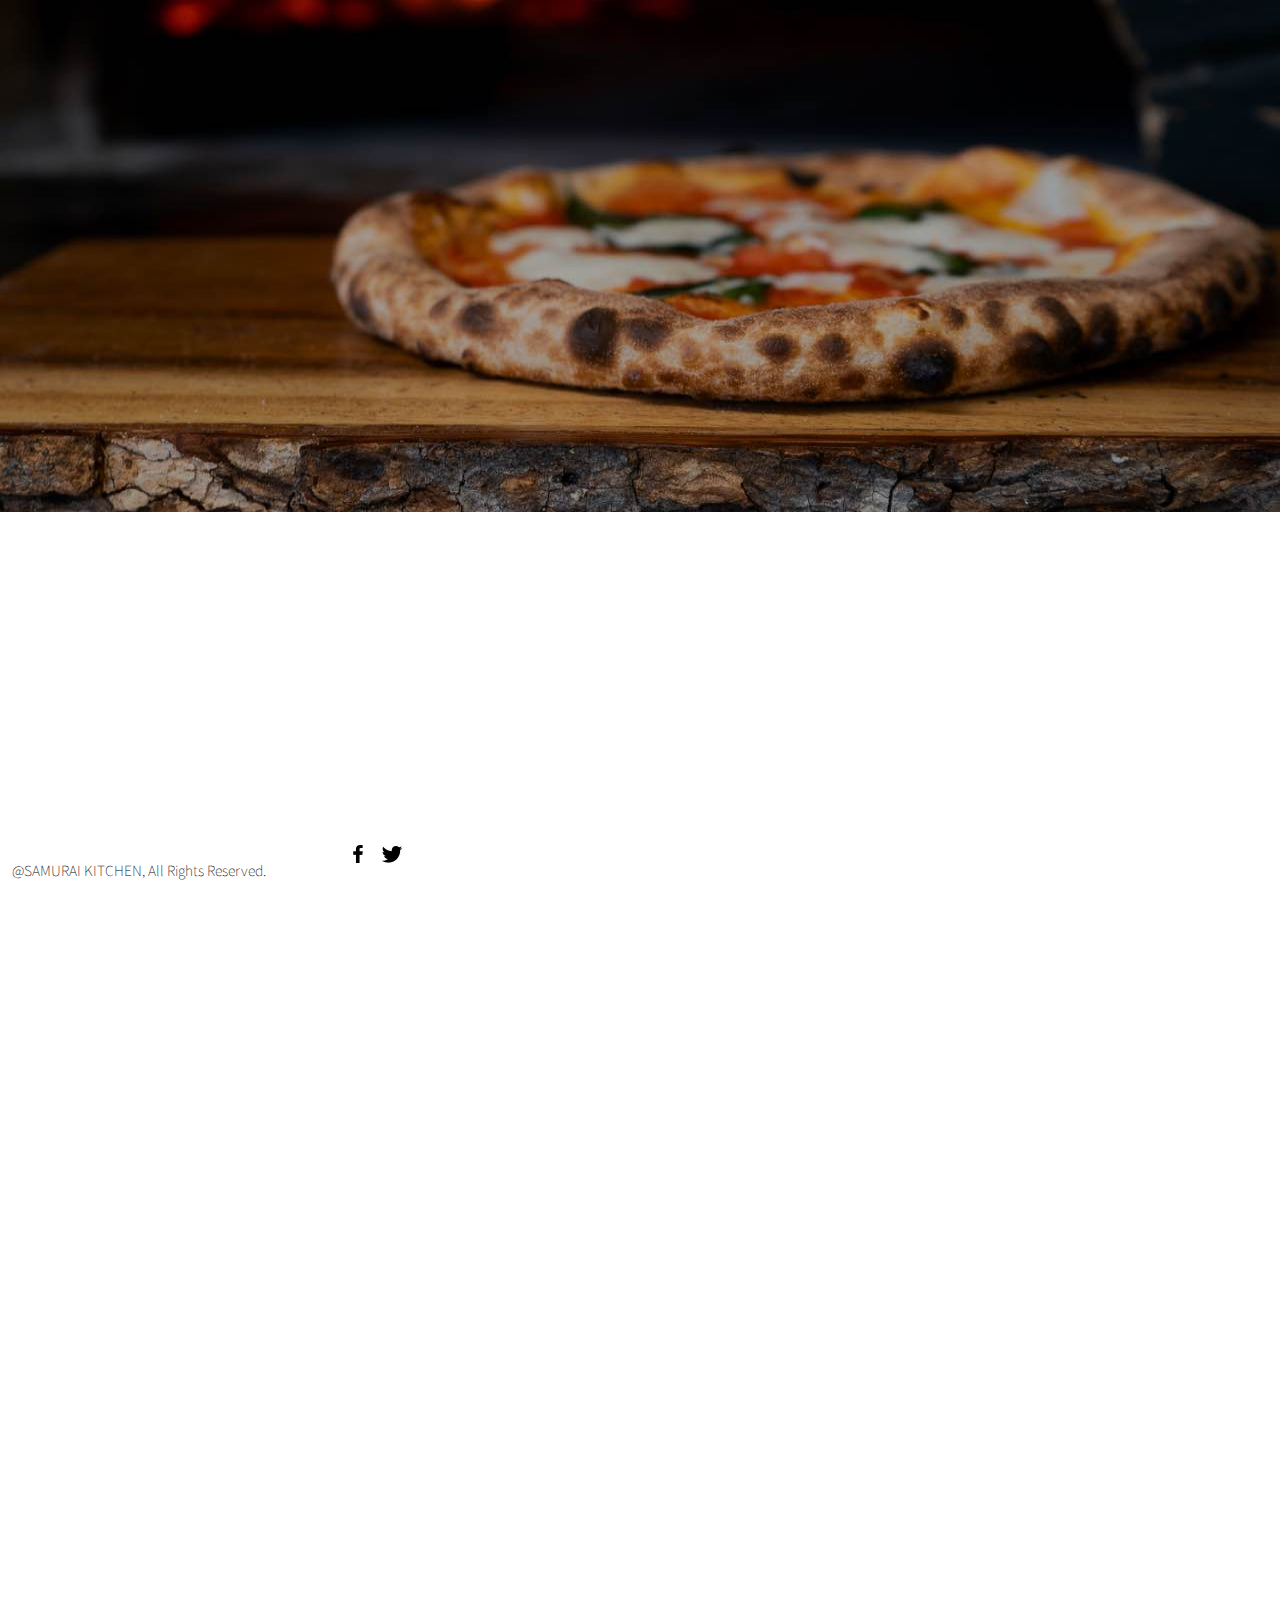
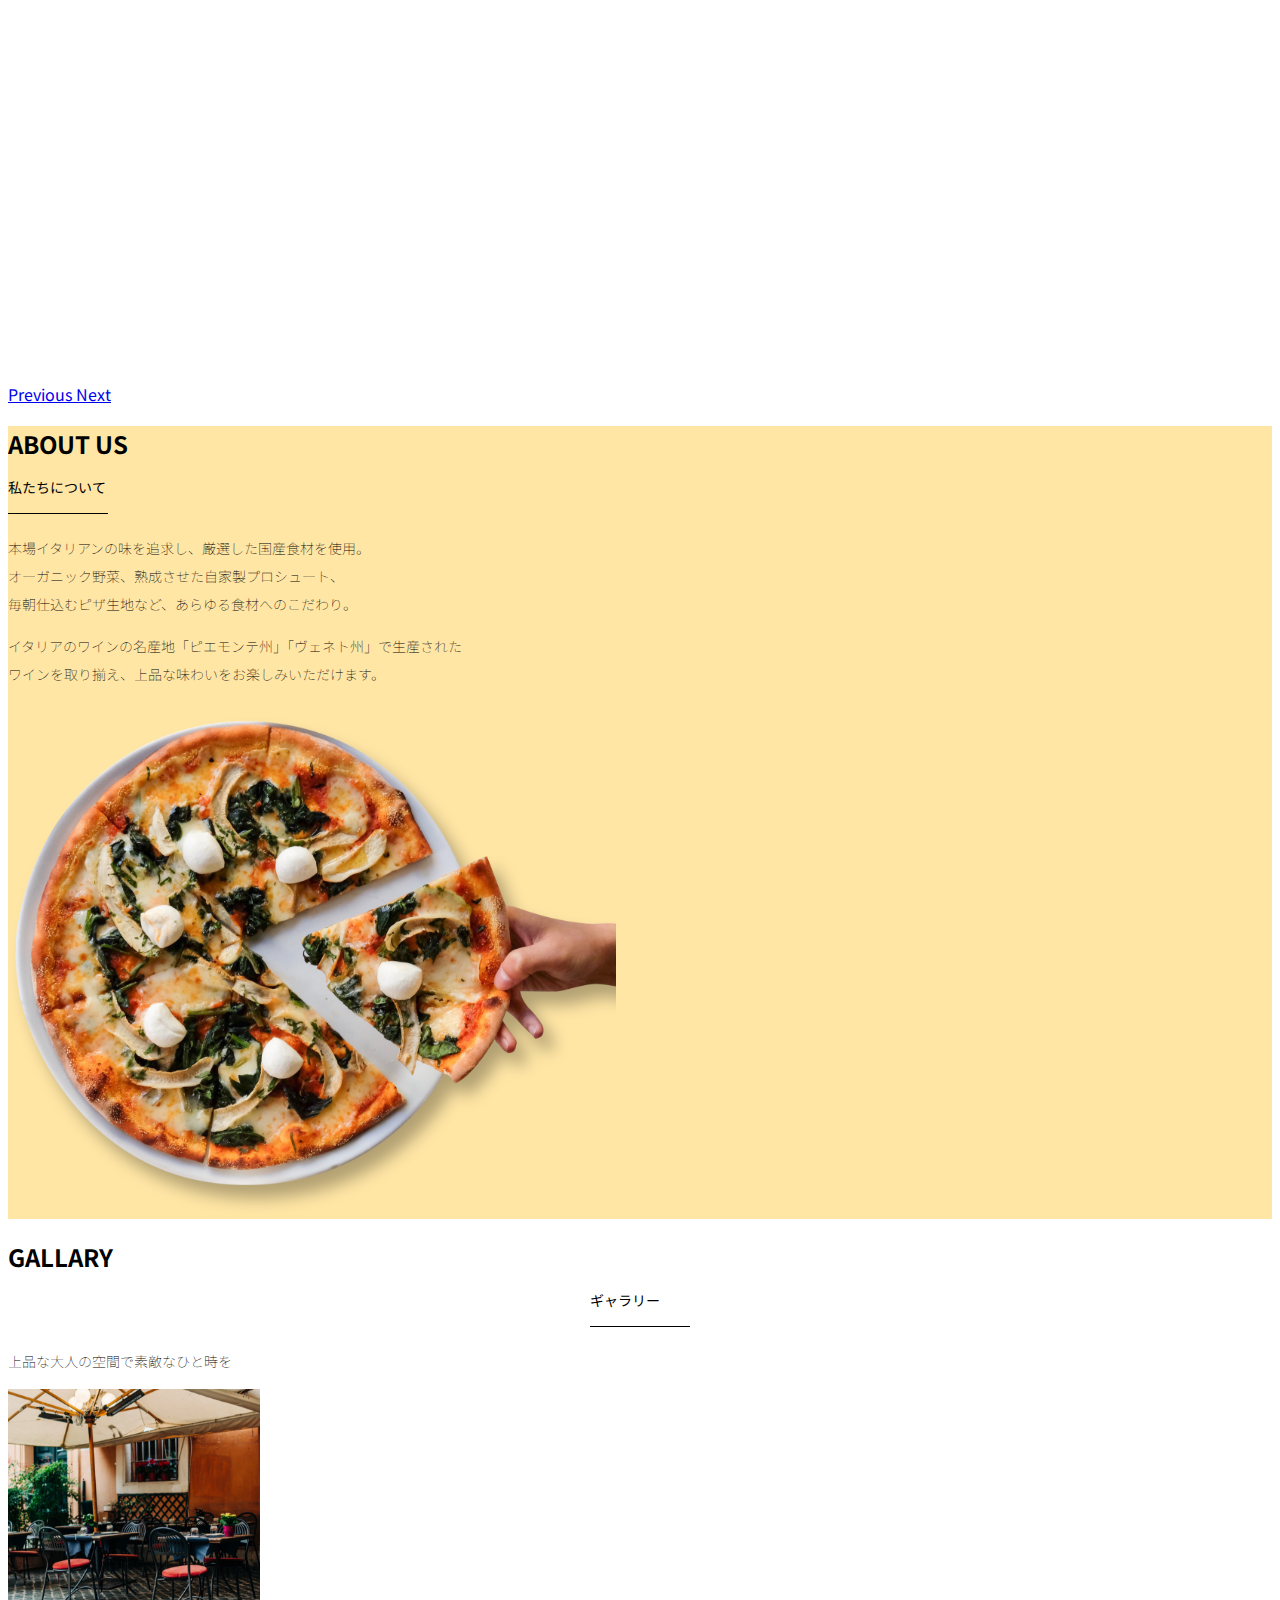
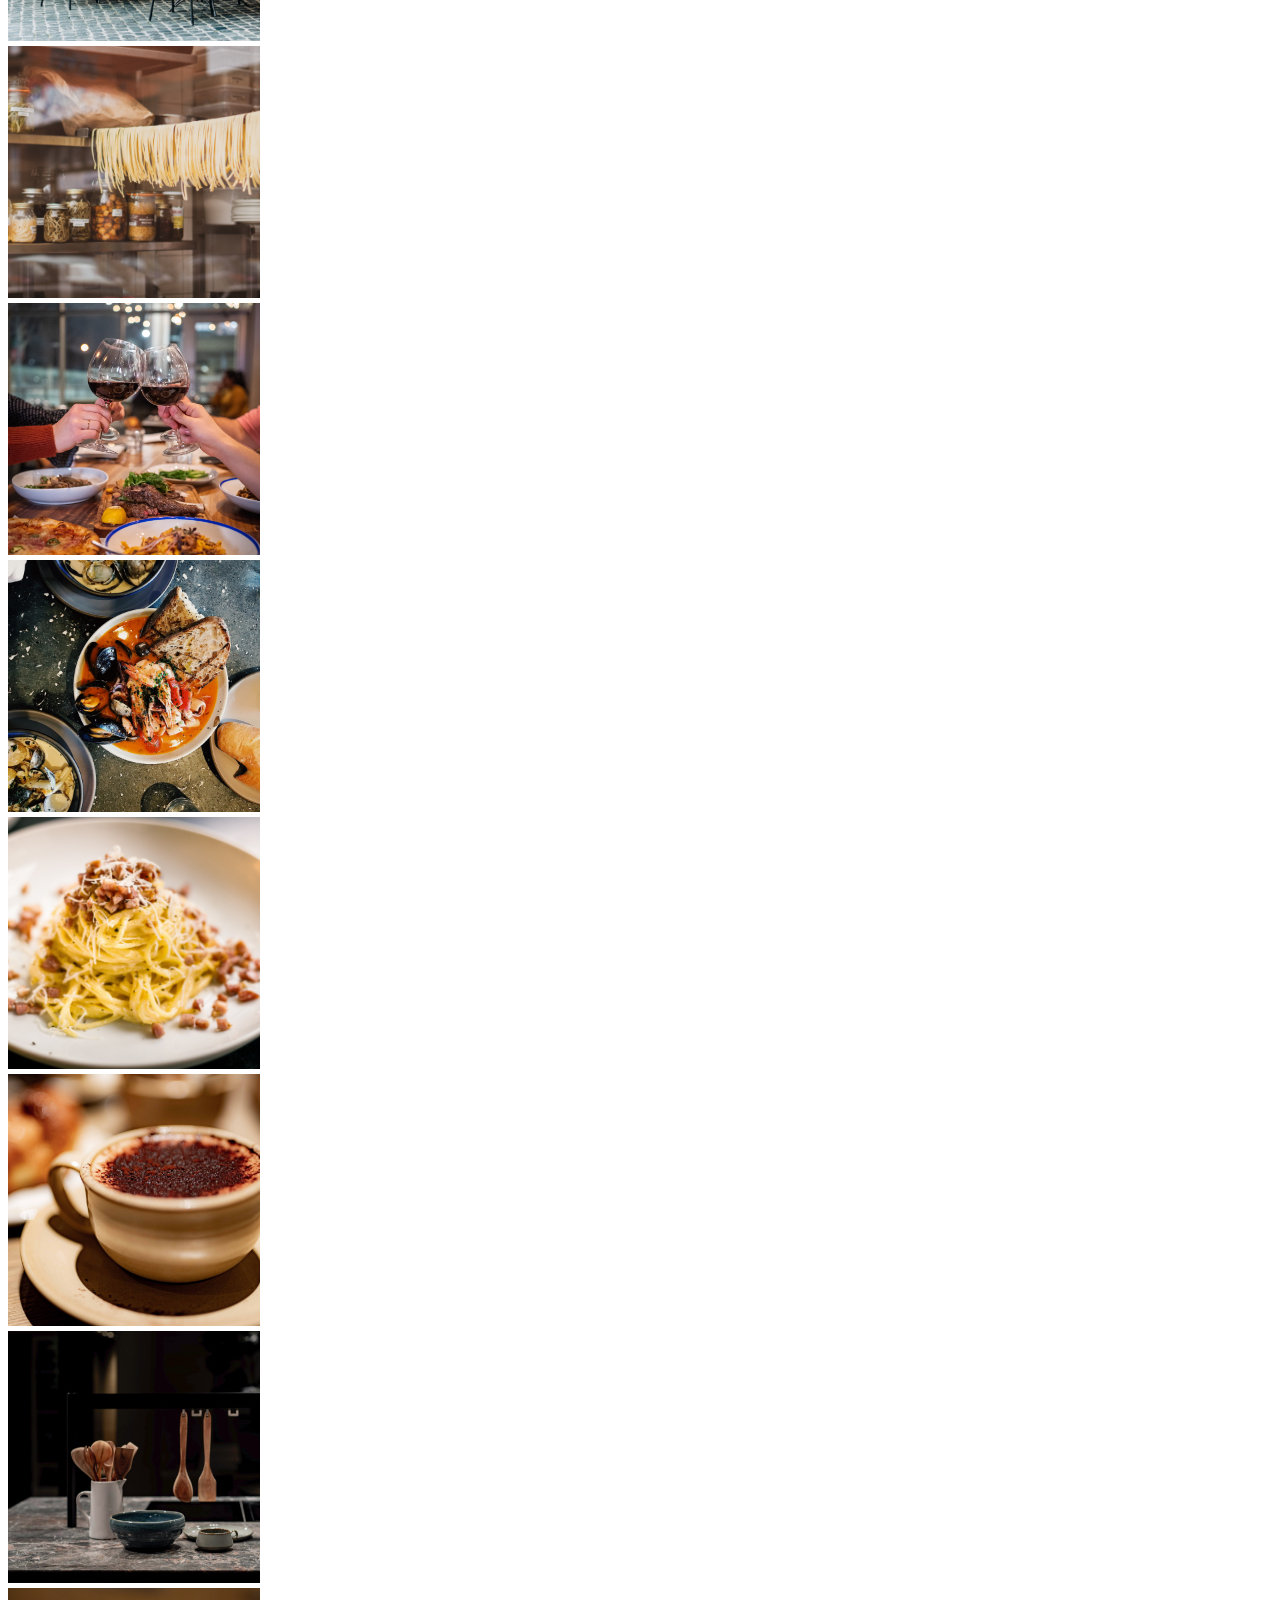
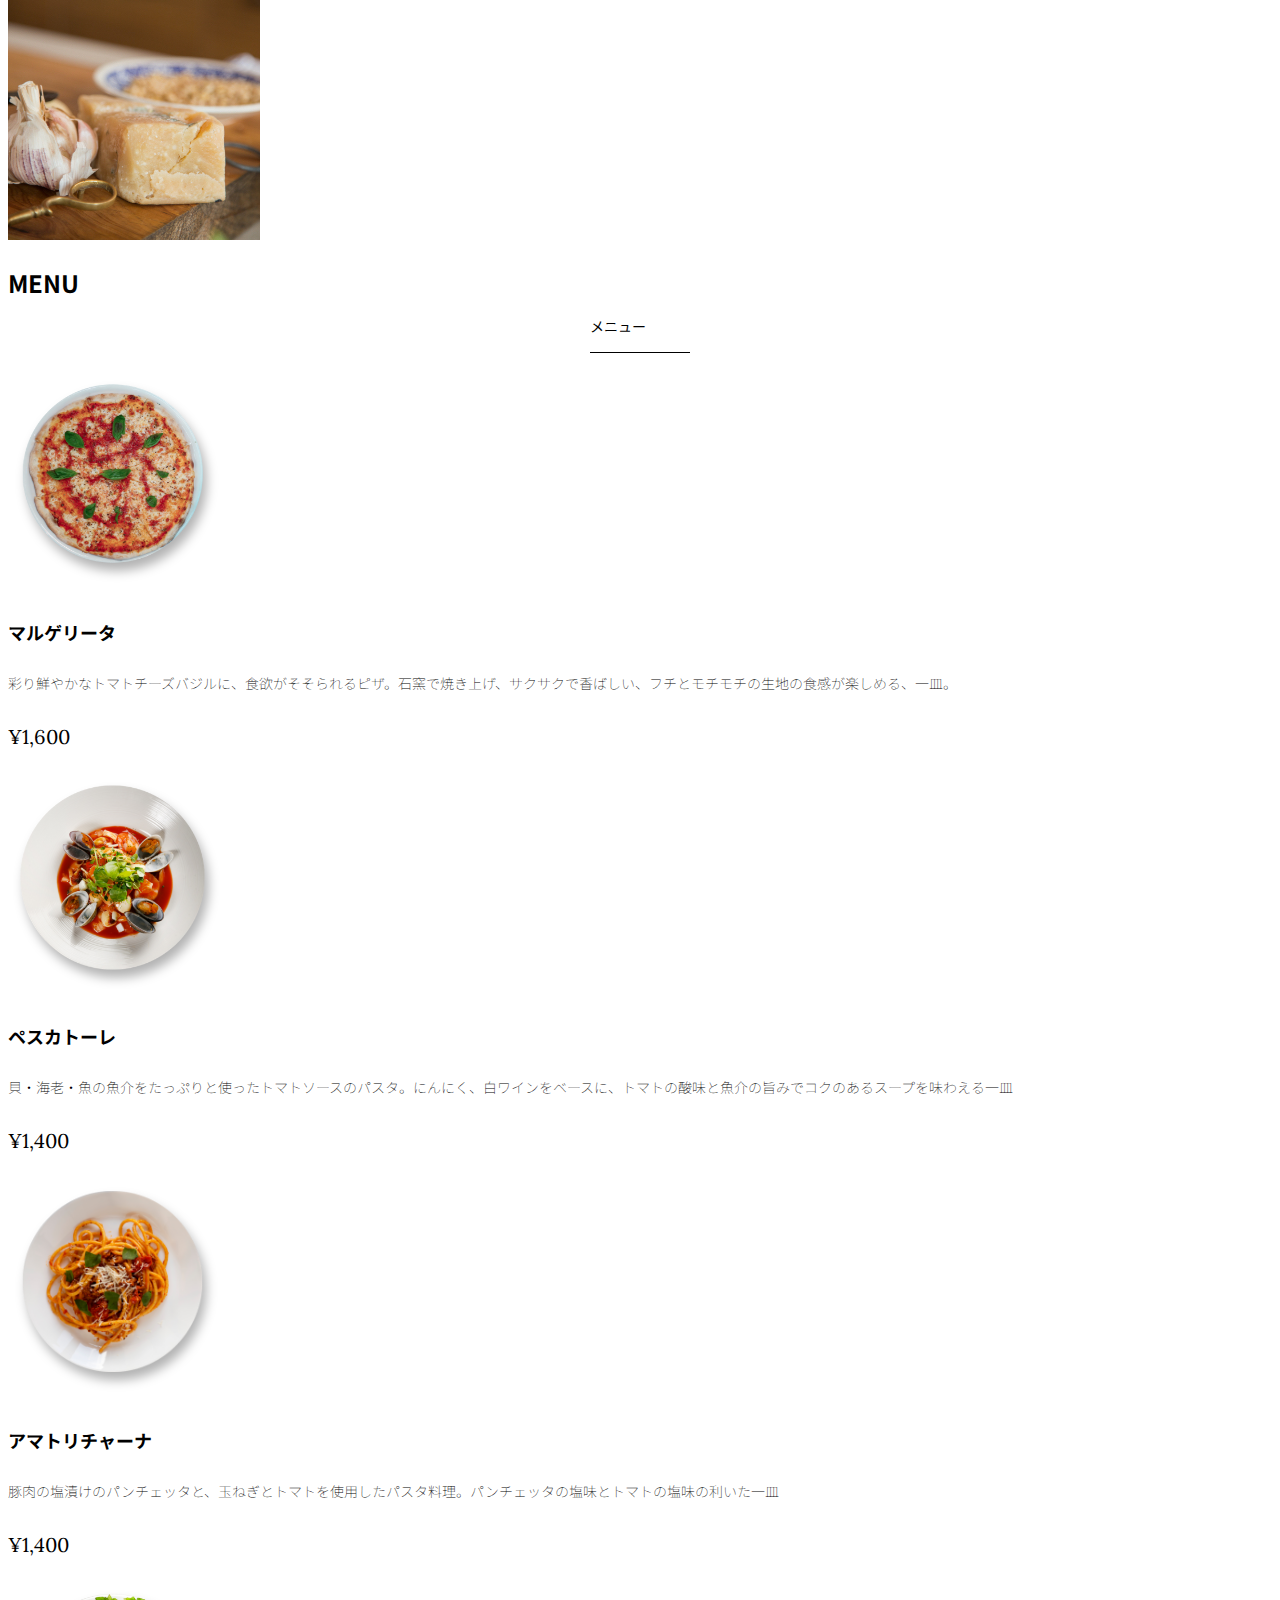
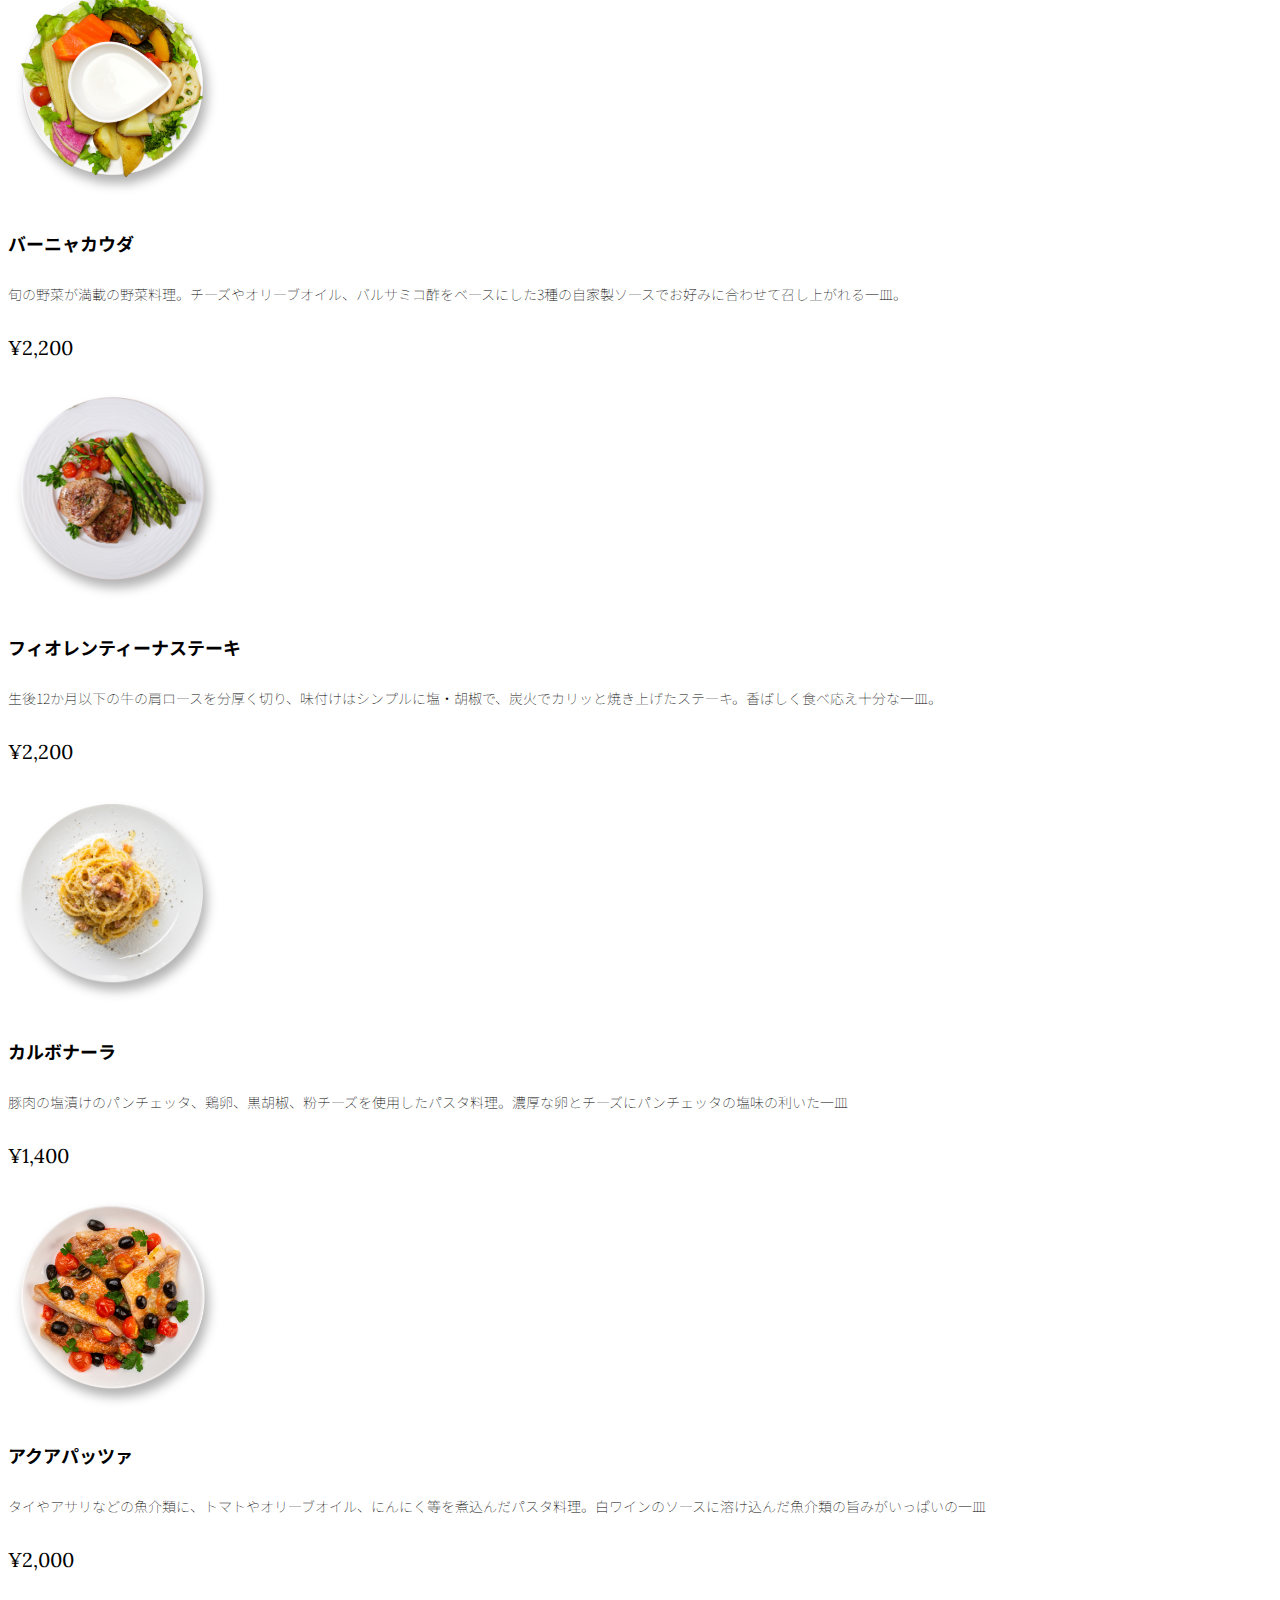
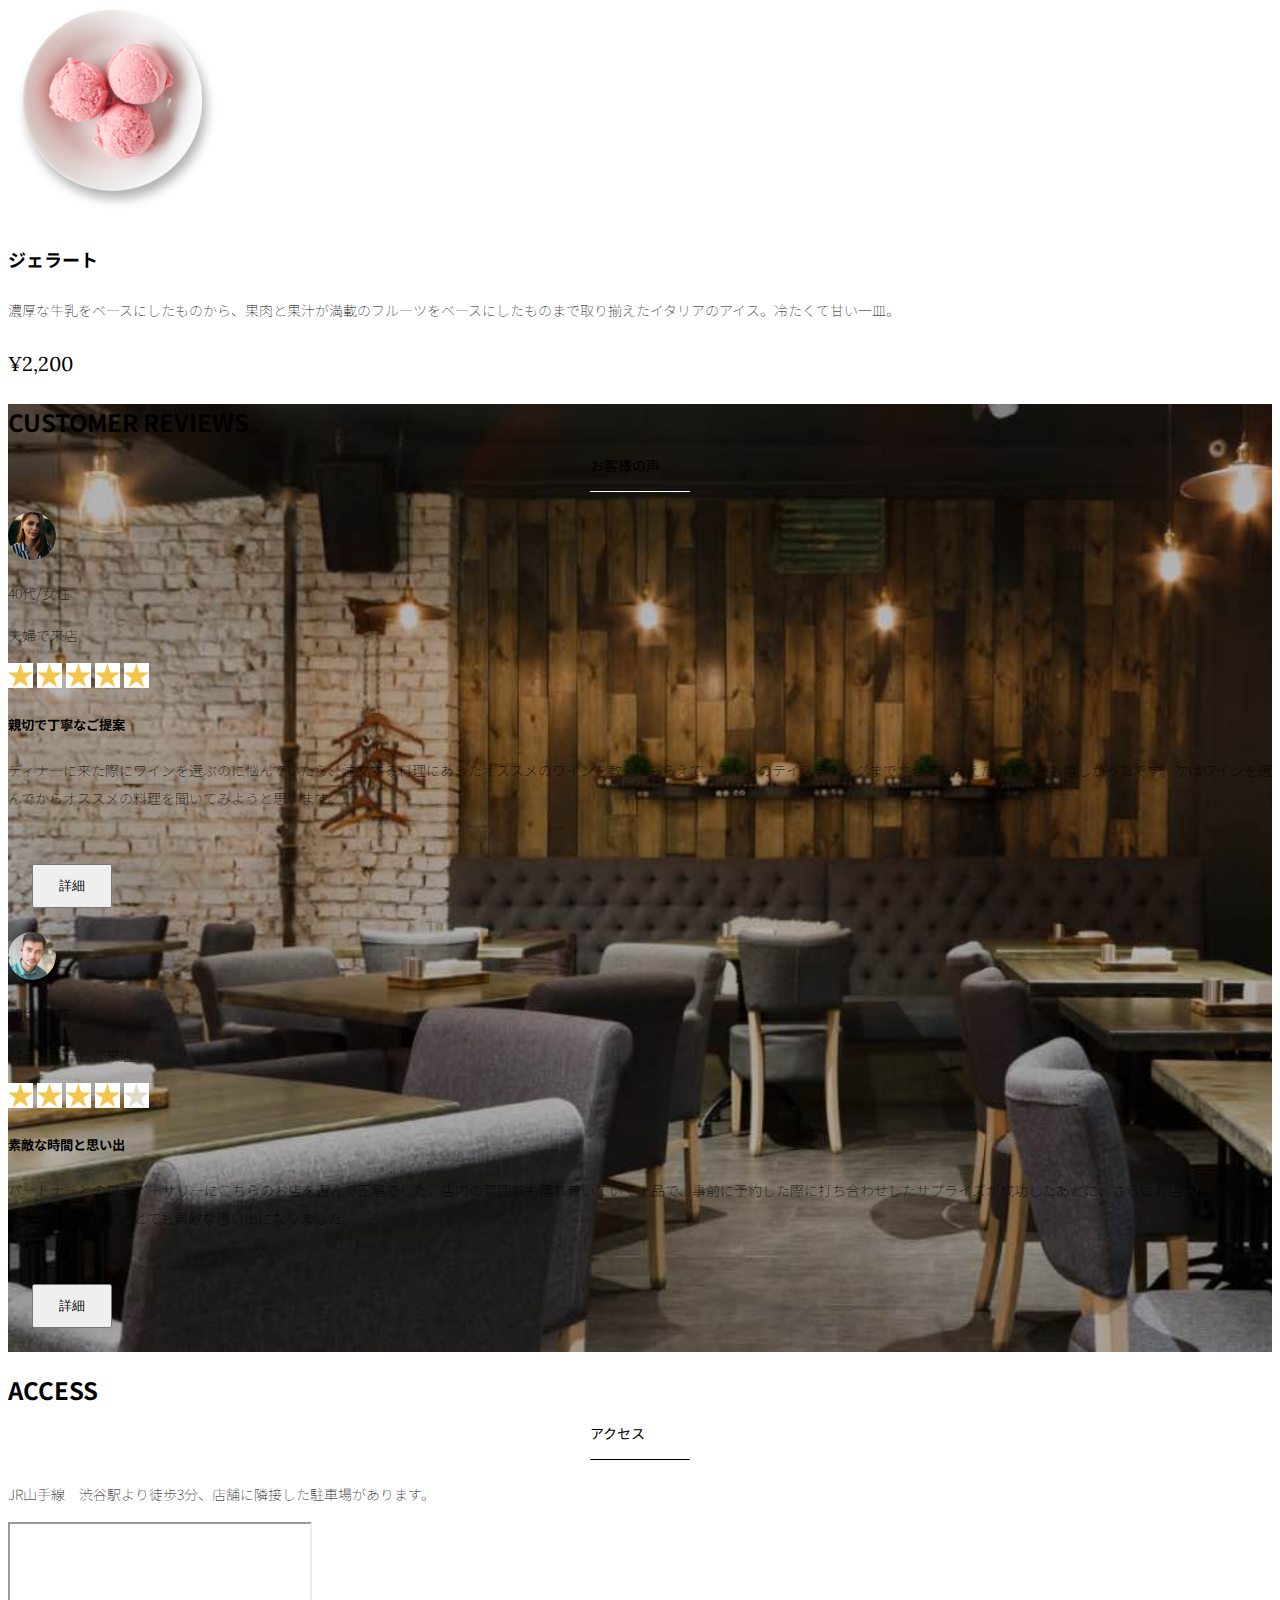
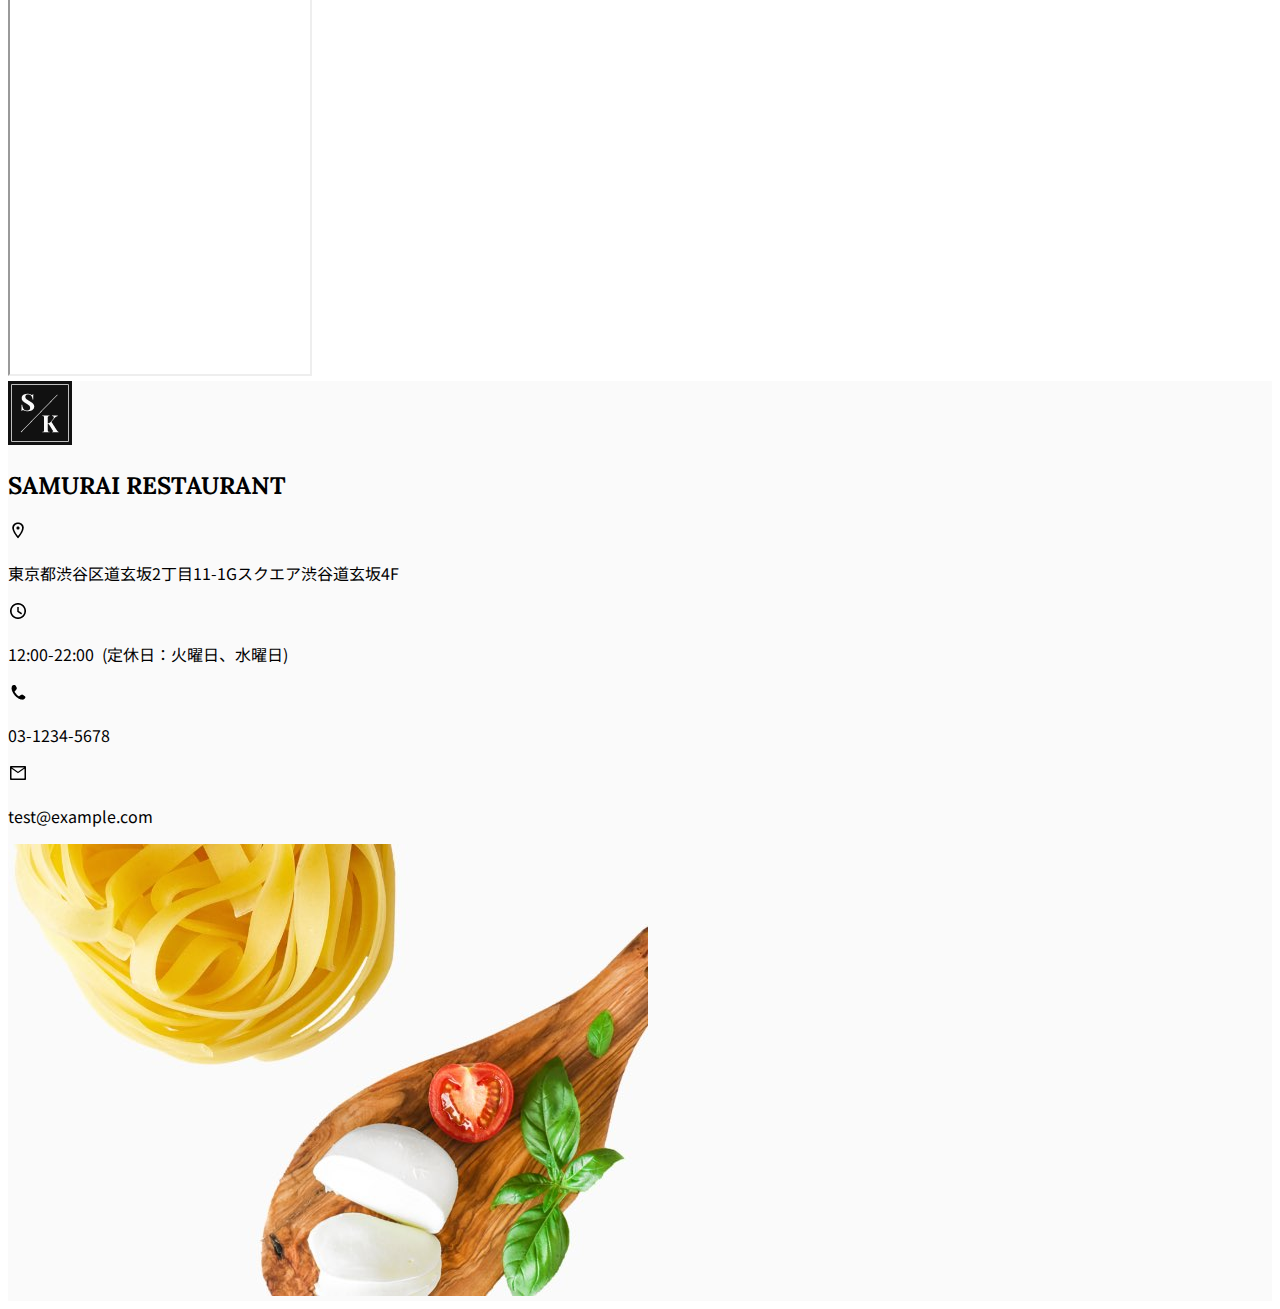
<file: kadai_tutorial_output/index.html>
<!doctype html>
<html lang="ja">

<head>
  <meta charset="utf-8">
  <meta name="viewport" content="width=device-width, initial-scale=1">
  <meta name="description" content="">
  <meta name="author" content="SAMURAI ENGINEER">
  <title>SAMURAI XD_HTML教材</title>
  <!-- ************************************************ bootstrap.min.cssの読み込み -->
  <link href="https://cdn.jsdelivr.net/npm/bootstrap@5.0.0-beta1/dist/css/bootstrap.min.css" rel="stylesheet"
    integrity="sha384-giJF6kkoqNQ00vy+HMDP7azOuL0xtbfIcaT9wjKHr8RbDVddVHyTfAAsrekwKmP1" crossorigin="anonymous">
  <!-- ************************************************ bootstrap.bundle.min.jsの読み込み -->
  <script src="https://cdn.jsdelivr.net/npm/bootstrap@5.0.0-beta1/dist/js/bootstrap.bundle.min.js"
    integrity="sha384-ygbV9kiqUc6oa4msXn9868pTtWMgiQaeYH7/t7LECLbyPA2x65Kgf80OJFdroafW" crossorigin="anonymous" defer>
  </script>

  <!-- ************************************************ Google Font読み込み -->
  <link rel="preconnect" href="https://fonts.gstatic.com">
  <link href="https://fonts.googleapis.com/css2?family=Lora&display=swap" rel="stylesheet">
  <link href="https://fonts.googleapis.com/css2?family=Noto+Sans+JP:wght@300&display=swap" rel="stylesheet">
  <!-- ************************************************ Font Awesome -->
  <link rel="stylesheet" href="https://use.fontawesome.com/releases/v5.1.0/css/all.css"
    integrity="sha384-lKuwvrZot6UHsBSfcMvOkWwlCMgc0TaWr+30HWe3a4ltaBwTZhyTEggF5tJv8tbt" crossorigin="anonymous">
  <!-- ************************************************今回作成する styles.cssの読み込み -->
  <link href="stylesheet/style.css" rel="stylesheet">
  <!-- ************************************************  -->
</head>

<body>
  <main>
    <!-- ************************************************ ナビゲーションバー開始 -->
    <nav class="navbar navbar-expand-lg">
      <div class="container">
        <a class="navbar-brand my_navbar_brand">
          <img class="img-fluid navbar_brand_logo" src="img/site_logo.png" alt="サイトアイコン"><span>SAMURAI KITCHEN</span>
        </a>
        <div class="navbar-toggler hamburger_menu" data-bs-toggle="collapse" data-bs-target="#navbarNav" aria-controls="navbarNav" aria-expanded="false" aria-label="Toggle navigation">
          <input type="checkbox" id="hamburger_btn_check">
          <label for="hamburger_btn_check" class="hamburger_btn">
            <img class="btn_open" src="img/button_open.png" alt="ナビゲーションバーのボタン">
            <img class="btn_close" src="img/button_close.png" alt="ナビゲーションバーのボタン">
          </label>
        </div>
        <div class="collapse navbar-collapse justify-content-end" id="navbarNav">
          <ul class="navbar-nav">
            <li class="nav-item px-2">
              <a class="nav-link my_nav_link my-2" aria-current="page" href="#">HOME</a>
            </li>
            <li class="nav-item px-2">
              <a class="nav-link my_nav_link my-2" href="#about">ABOUT US</a>
            </li>
            <li class="nav-item px-2">
              <a class="nav-link my_nav_link my-2" href="#gallery">GALLERY</a>
            </li>
            <li class="nav-item px-2">
              <a class="nav-link my_nav_link my-2" href="#menu">MENU</a>
            </li>
            <li class="nav-item px-2">
              <a class="nav-link my_nav_link my-2" href="#review">CUSTOMER REVIEW</a>
            </li>
            <li class="nav-item px-2">
              <a class="nav-link my_nav_link my-2" href="#access">ACCESS</a>
            </li>
          </ul>
        </div>
      </div>
    </nav>

    <!-- ************************************************ ナビゲーションバー終了 -->

    <!-- ************************************************ カルーセル開始 -->
    <!-- idのmyCarouselはインジケーター部分のdata-bs-targetと比も付く必要がある。mb-5で下方向に余白追加。 -->
    <div id="myCarousel" class="carousel slide mb-5" data-bs-ride="carousel">
      <!-- インジケータ部分 -->
      <ol class="carousel-indicators">
        <li data-bs-target="#myCarousel" data-bs-slide-to="0" class="active"></li>
        <li data-bs-target="#myCarousel" data-bs-slide-to="1"></li>
        <li data-bs-target="#myCarousel" data-bs-slide-to="2"></li>
      </ol>
      <!-- carousel-inner: カルーセルのキャプションと背景画像の部分。現在は1枚だけ表示 -->
      <div class="carousel-inner">
        <div class="carousel-item active">
          <img src="img/slider-1.jpg" alt="SAMURAI KITCHEN-1">
          <div class="carousel-caption">
            <h1 class="my_carousel_caption">
              Welcome to<br>
              SAMURAI KITCHEN
            </h1>
          </div>
        </div>
        <!-- カルーセル2枚目 -->
        <div class="carousel-item">
          <img src="img/slider-2.jpg" alt="サンプル画像">
          <div class="carousel-caption">
            <h1 class="my_carousel_caption">
              The fabulous combination of&nbsp;wine&nbsp;and&nbsp;food
            </h1>
          </div>
        </div>
        <div class="carousel-item">
          <img src="img/slider-3.jpg" alt="サンプル画像">
          <div class="carousel-caption">
            <h1 class="my_carousel_caption">
              Get the Italian taste <br>at the SAMURAI&nbsp;KITCHEN
            </h1>
          </div>
        </div>
      </div>
      <!-- コントロールボタン左側 -->
      <a class="carousel-control-prev" href="#myCarousel" role="button" data-bs-slide="prev">
        <span class="carousel-control-prev-icon" aria-hidden="true"></span>
        <span class="visually-hidden">Previous</span>
      </a>
      <!-- コントロールボタン右側 -->
      <a class="carousel-control-next" href="#myCarousel" role="button" data-bs-slide="next">
        <span class="carousel-control-next-icon" aria-hidden="true"></span>
        <span class="visually-hidden">Next</span>
      </a>
    </div>

    <!-- ************************************************ カルーセル終了 -->

    <!-- ************************************************ アバウトセクション開始 -->
    <section class="about_us_bg" id="about">
      <div class="container py-5 mb-5">
        <div class="row">
          <div class="col-lg-6 text-left">
            <div class="py-5">
              <h2 class="section_title about mb-5">
                ABOUT US
              </h2>
              <p class="mb-2">
                本場イタリアンの味を追求し、厳選した国産食材を使用。<br>
                オーガニック野菜、熟成させた自家製プロシュート、<br>
                毎朝仕込むピザ生地など、あらゆる食材へのこだわり。<br>
              </p>
              <p class="mb-5">
                イタリアのワインの名産地「ピエモンテ州」「ヴェネト州」で生産された<br>
                ワインを取り揃え、上品な味わいをお楽しみいただけます。<br>
              </p>
            </div>
          </div>
          <div class="col-lg-6">
            <img src="img/img-about-us.png" class="img-fluid" alt="pizza">
          </div>
        </div>
      </div>
    </section >
    <!-- ************************************************ アバウトセクション終了 -->

    <!-- ************************************************ ギャラリーセクション開始 -->
    <section id="gallery">
      <div class="container mb-5">
        <h2 class="mb-3 section_title gallery text-center">GALLARY</h2>
        <p class="text-center mb-5">
          上品な大人の空間で素敵なひと時を
        </p>
        <div class="row">
          <div class="col-6 col-lg-3 mb-4 d-flex justify-content-center">
            <img class="img-fluid" src="img/gallery-1.jpg" alt="サンプル画像">
          </div>
          <div class="col-6 col-lg-3 mb-4 d-flex justify-content-center">
            <img class="img-fluid" src="img/gallery-2.jpg" alt="サンプル画像">
          </div>
          <div class="col-6 col-lg-3 mb-4 d-flex justify-content-center">
            <img class="img-fluid" src="img/gallery-3.jpg" alt="サンプル画像">
          </div>
          <div class="col-6 col-lg-3 mb-4 d-flex justify-content-center">
            <img class="img-fluid" src="img/gallery-4.jpg" alt="サンプル画像">
          </div>
          <div class="col-6 col-lg-3 mb-4 d-flex justify-content-center">
            <img class="img-fluid" src="img/gallery-5.jpg" alt="サンプル画像">
          </div>
          <div class="col-6 col-lg-3 mb-4 d-flex justify-content-center">
            <img class="img-fluid" src="img/gallery-6.jpg" alt="サンプル画像">
          </div>
          <div class="col-6 col-lg-3 mb-4 d-flex justify-content-center">
            <img class="img-fluid" src="img/gallery-7.jpg" alt="サンプル画像">
          </div>
          <div class="col-6 col-lg-3 mb-4 d-flex justify-content-center">
            <img class="img-fluid" src="img/gallery-8.jpg" alt="サンプル画像">
          </div>
        </div>
      </div>

    </section>
    <!-- ************************************************ ギャラリーセクション終了 -->

    <!-- ************************************************ メニューセクション -->
    <section id="menu">
      <div class="container">
        <div class="row">
          <div class="col-lg-12">
            <h2 class="section_title menu text-center mb-5">MENU</h2>
          </div>
        </div>
      </div>
      <div class="container mb-5">
        <div class="row">
          <div class="col-lg-6 col-12">
            <div class="row g-0 mb-4">
              <div class="col-lg-5 text-center col-12">
                <img src="img/margherita.png" class="img-fluid" alt="マルゲリータ">
              </div>
              <div class="col-lg-7 p-4 col-12">
                <h4 class="mb-0 menu_title">マルゲリータ</h4>
                <p class="my_auto">彩り鮮やかなトマトチーズバジルに、食欲がそそられるピザ。石窯で焼き上げ、サクサクで香ばしい、フチとモチモチの生地の食感が楽しめる、一皿。</p>
                <p class="menu_price">¥1,600</p>
              </div>
            </div>
            <div class="row g-0 mb-4">
              <div class="col-lg-5 text-center">
                <img src="img/pescatore.png" class="img-fluid" alt="ペスカトーレ">
              </div>
              <div class="col-lg-7 p-4 col-12">
                <h4 class="mb-0 menu_title">ペスカトーレ</h4>
                <p class="my_auto">貝・海老・魚の魚介をたっぷりと使ったトマトソースのパスタ。にんにく、白ワインをベースに、トマトの酸味と魚介の旨みでコクのあるスープを味わえる一皿</p>
                <p class="menu_price">¥1,400</p>
              </div>
            </div>
            <div class="row g-0 mb-4">
              <div class="col-lg-5 text-center col-12">
                <img src="img/amatriciana.png" class="img-fluid" alt="アマトリチャーナ">
              </div>
              <div class="col-lg-7 p-4 col-12">
                <h4 class="mb-0 menu_title">アマトリチャーナ</h4>
                <p class="my_auto">豚肉の塩漬けのパンチェッタと、玉ねぎとトマトを使用したパスタ料理。パンチェッタの塩味とトマトの塩味の利いた一皿</p>
                <p class="menu_price">¥1,400</p>
              </div>
            </div>
            <div class="row g-0 mb-4">
              <div class="col-lg-5 text-center col-12">
                <img src="img/bagna-cauda.png" class="img-fluid" alt="バーニャカウダ">
              </div>
              <div class="col-lg-7 p-4 col-12">
                <h4 class="mb-0 menu_title">バーニャカウダ</h4>
                <p class="my_auto">旬の野菜が満載の野菜料理。チーズやオリーブオイル、バルサミコ酢をベースにした3種の自家製ソースでお好みに合わせて召し上がれる一皿。</p>
                <p class="menu_price">¥2,200</p>
              </div>
            </div>
          </div>
          <div class="col-lg-6 col-12">
            <div class="row g-0 mb-4">
              <div class="col-lg-5 text-center col-12">
                <img src="img/steak.png" class="img-fluid" alt="フィオレンティーナステーキ">
              </div>
              <div class="col-lg-7 p-4 col-12">
                <h4 class="mb-0 menu_title">フィオレンティーナステーキ</h4>
                <p class="my_auto">生後12か月以下の牛の肩ロースを分厚く切り、味付けはシンプルに塩・胡椒で、炭火でカリッと焼き上げたステーキ。香ばしく食べ応え十分な一皿。
                </p>
                <p class="menu_price">¥2,200</p>
              </div>
            </div>
            <div class="row g-0 mb-4">
              <div class="col-lg-5 text-center col-12">
                <img src="img/carbonara.png" class="img-fluid" alt="カルボナーラ">
              </div>
              <div class="col-lg-7 p-4 col-12">
                <h4 class="mb-0 menu_title">カルボナーラ</h4>
                <p class="my_auto">豚肉の塩漬けのパンチェッタ、鶏卵、黒胡椒、粉チーズを使用したパスタ料理。濃厚な卵とチーズにパンチェッタの塩味の利いた一皿</p>
                <p class="menu_price">¥1,400</p>
              </div>
            </div>
            <div class="row g-0 mb-4">
              <div class="col-lg-5 text-center col-12">
                <img src="img/acqua-pazza.png" class="img-fluid" alt="アクアパッツァ">
              </div>
              <div class="col-lg-7 p-4 col-12">
                <h4 class="mb-0 menu_title">アクアパッツァ</h4>
                <p class="my_auto">タイやアサリなどの魚介類に、トマトやオリーブオイル、にんにく等を煮込んだパスタ料理。白ワインのソースに溶け込んだ魚介類の旨みがいっぱいの一皿</p>
                <p class="menu_price">¥2,000</p>
              </div>
            </div>
            <div class="row g-0 mb-4">
              <div class="col-lg-5 text-center col-12">
                <img src="img/gelato.png" class="img-fluid" alt="ジェラート">
              </div>
              <div class="col-lg-7 p-4 col-12">
                <h4 class="mb-0 menu_title">ジェラート</h4>
                <p class="my_auto">濃厚な牛乳をベースにしたものから、果肉と果汁が満載のフルーツをベースにしたものまで取り揃えたイタリアのアイス。冷たくて甘い一皿。</p>
                <p class="menu_price">¥2,200</p>
              </div>
            </div>
          </div>
        </div>
      </div>

    </section>
    <!-- ************************************************ メニューセクション終了 -->

    <!-- ************************************************ レビューセクション開始 -->
    <section id="review">
      <div class="review_wrapper">
        <div class="container py-5 mb-5">
          <div class="text-center mb-5">
            <h2 class="section_title review text-center text-white">CUSTOMER REVIEWS</h2>
          </div>
          <div class="row pb-5 justify-content-center">
            <div class="col-12 col-lg-5 mt-3">
              <div class="bg-white h_420">
                <div class="p-4">
                  <div class="d-flex align-items-center">
                    <img src="img/customer-woman.png" class="reviewer_img" alt="サンプル画像">
                    <div>
                      <p class="my_0">40代/女性</p>
                      <p class="my_0">夫婦で来店</p> 
                    </div>
                  </div>
                  <div class="my_3">
                    <img src="img/star-point.png" class="star_img" alt="star">
                    <img src="img/star-point.png" class="star_img" alt="star">
                    <img src="img/star-point.png" class="star_img" alt="star">
                    <img src="img/star-point.png" class="star_img" alt="star">
                    <img src="img/star-point.png" class="star_img" alt="star">
                  </div>
                  <h5>親切で丁寧なご提案</h5>
                  <p>
                    ディナーに来た際にワインを選ぶのに悩んでいたら、注文する料理にあったオススメのワインを教えてもらえて、ワインのテイスティングまでさせてもらえたのでとても嬉しかったです。次はワインを選んでからオススメの料理を聞いてみようと思います。
                  </p>
                  <button type="button" class="btn btn-warning shadow fix_bottom">詳細</button>
                </div>
              </div>
            </div>
            <div class="col-12 col-lg-5 mt-3">
              <div class="bg-white h_420">
                <div class="p-4">
                  <div class="d-flex align-items-center">
                    <img src="img/customer-man.png" class="reviewer_img" alt="サンプル画像">
                    <div>
                      <p class="my_0">30代/男性</p>
                      <p class="my_0">パートナーとご来店</p> 
                    </div>
                  </div>
                  <div class="my_3">
                    <img src="img/star-point.png" class="star_img" alt="star">
                    <img src="img/star-point.png" class="star_img" alt="star">
                    <img src="img/star-point.png" class="star_img" alt="star">
                    <img src="img/star-point.png" class="star_img" alt="star">
                    <img src="img/star-no-point.png" class="star_img" alt="no-star">
                  </div>
                  <h5>素敵な時間と思い出</h5>
                  <p>
                    パートナーとのアニバーサリーにこちらのお店を選んで正解でした。店内の雰囲気も落ち着いていて上品で、事前に予約した際に打ち合わせしたサプライズが成功したあとに、さらにお店からもサプライズをいただけて、とても素敵な思い出になりました。
                  </p>
                  <button type="button" class="btn btn-warning shadow fix_bottom">詳細</button>
                </div>
              </div>
            </div>
          </div>

        </div>
      </div>

    </section>
    <!-- ************************************************ レビューセクション終了 -->

    <!-- ************************************************ アクセスセクション開始 -->
    <section id="access">
      <div class="container">
        <div class="row">
          <div class="col-lg-12 text-center mb-5">
            <h2 class="section_title text-center access mb-5">ACCESS</h2>
            <p>JR山手線　渋谷駅より徒歩3分、店舗に隣接した駐車場があります。</p>
          </div>
        </div>
      </div>
      <div class="container mb-5 px-2">
        <iframe src="https://www.google.com/maps/embed?pb=!1m18!1m12!1m3!1d3240.060217865157!2d139.772132576225!3d35.70013572893453!2m3!1f0!2f0!3f0!3m2!1i1024!2i768!4f13.1!3m3!1m2!1s0x60188b602972bb83%3A0xa6b553df33a5bd04!2zU0FNVVJBSSBFTkdJTkVFUiDkvo3jgqjjg7Pjgrjjg4vjgqI!5e0!3m2!1sja!2sjp!4v1706703031206!5m2!1sja!2sjp" class="w-100" style="height: 50vh" loading="lazy"></iframe>
      </div>

    </section>
    <!-- ************************************************ アクセスセクション終了 -->


    <!-- ************************************************ フッター開始 -->
    <footer id="footer">
      <div class="container">
        <div class="row">
          <div class="clo-12 col-lg-6 position-relative">
            <div class="row pt-5">
              <div class="col-lg-2 text-center my-3">
                <img class="img-fluid footer_brand_logo" src="img/site_logo.png" alt="サンプル画像">
              </div>
              <div class="col-lg-10 align-self-center my-3">
                <h2 class="m-0 footer_text">SAMURAI RESTAURANT</h2>
              </div>
            </div>
            <div class="restaurant_info py-3">
              <div class="d-flex mb-3">
                <img src="img/icon-Marker.png" alt="marker">
                <p class="p-0 m-0">東京都渋谷区道玄坂2丁目11-1Gスクエア渋谷道玄坂4F</p>
              </div>
              <div class="d-flex mb-3">
                <img src="img/icon-Clock.png" alt="clock">
                <p class="p-0 m-0">12:00-22:00&nbsp;&nbsp;(定休日：火曜日、水曜日)</p>
              </div>
              <div class="d-flex mb-3">
                <img src="img/icon-Phone.png" alt="phone">
                <p class="p-0 m-0">03-1234-5678</p>
              </div>
              <div class="d-flex mb-3">
                <img src="img/icon-Mail.png" alt="mail">
                <p class="p-0 m-0">test@example.com</p>
              </div>
            </div>
            <div class="copy_right align-item-center">
              <p>@SAMURAI KITCHEN, All Rights Reserved.</p>
              <img src="img/icon-facebook.png" class="sns_img" alt="facebook">
              <img src="img/icon-twitter.png" class="sns_img" alt="twitter">
            </div>
          </div>
          <div class="col-lg-6 d-none d-lg-block">
            <img src="img/background-footer.jpg" alt="背景画像">
          </div>
        </div>
      </div>
    </footer>
    <!-- ************************************************ フッター終了 -->
  </main>
</body>

</html>
</file>
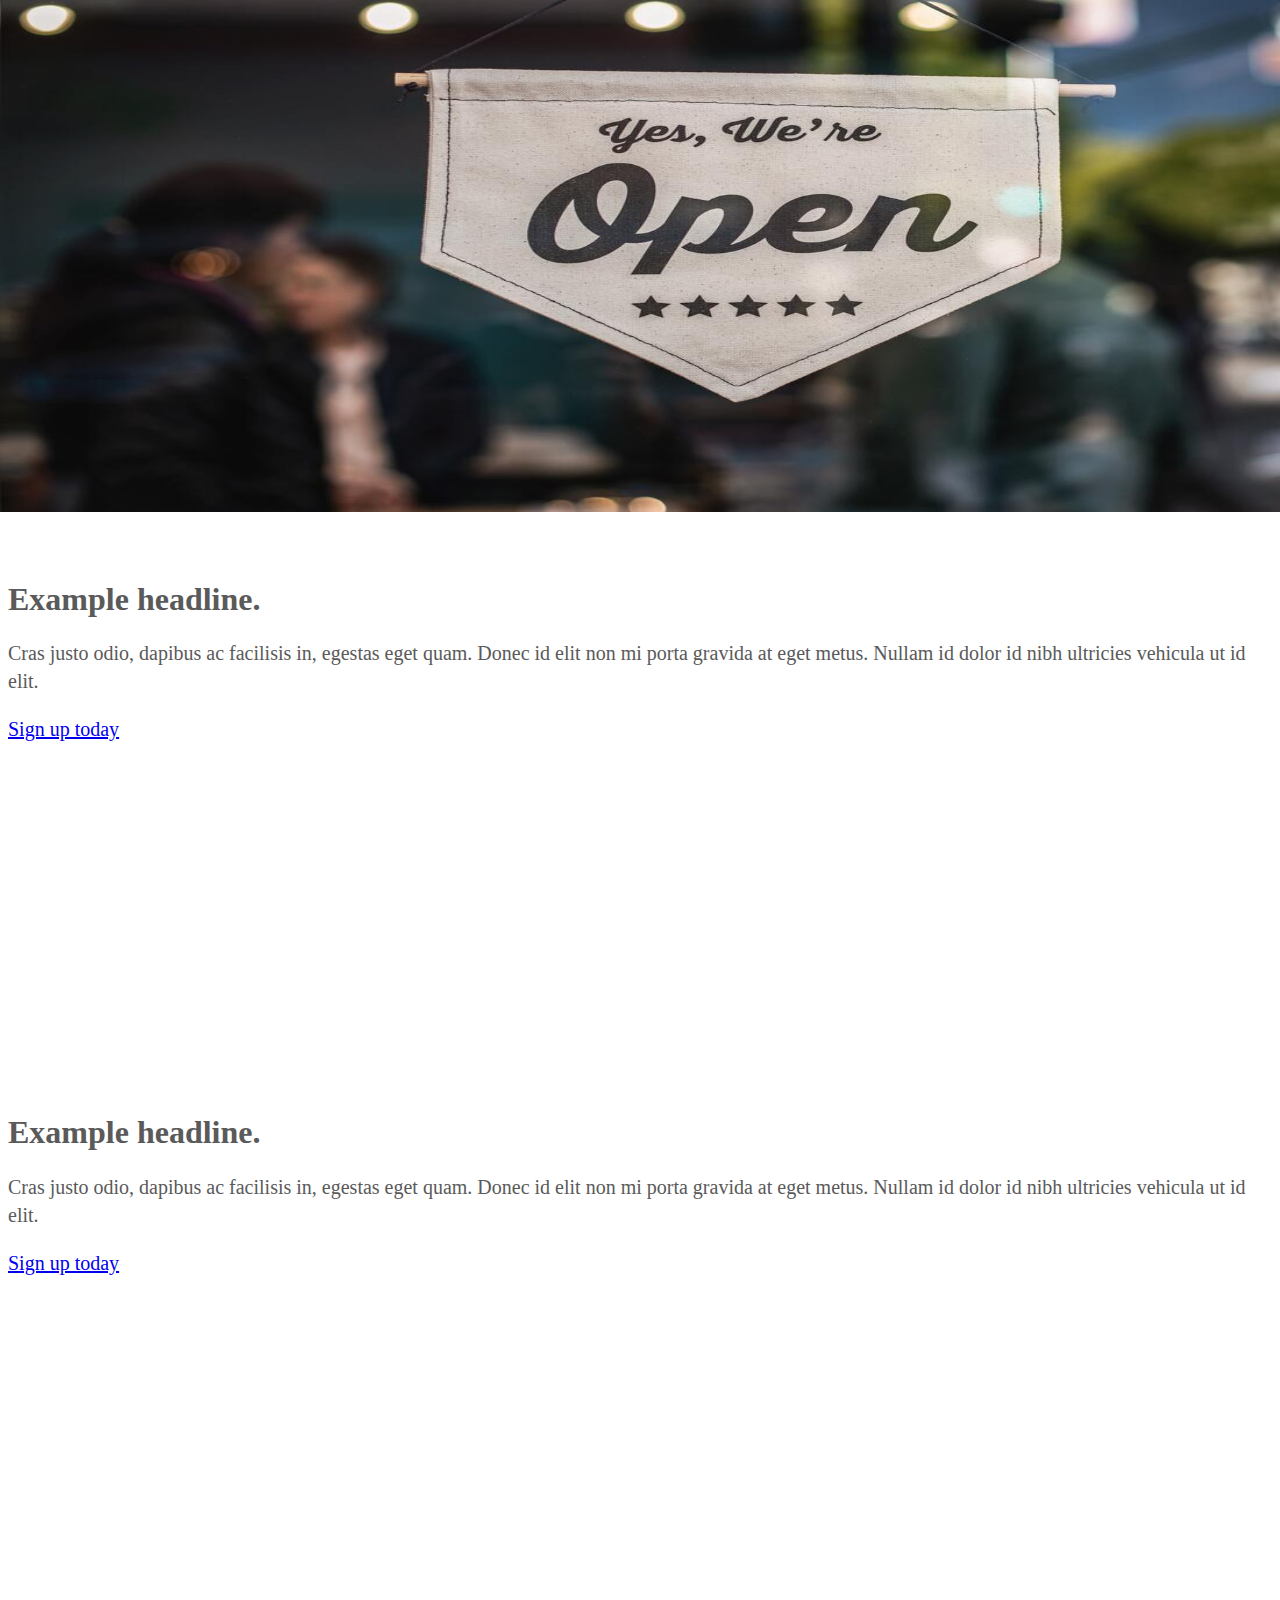
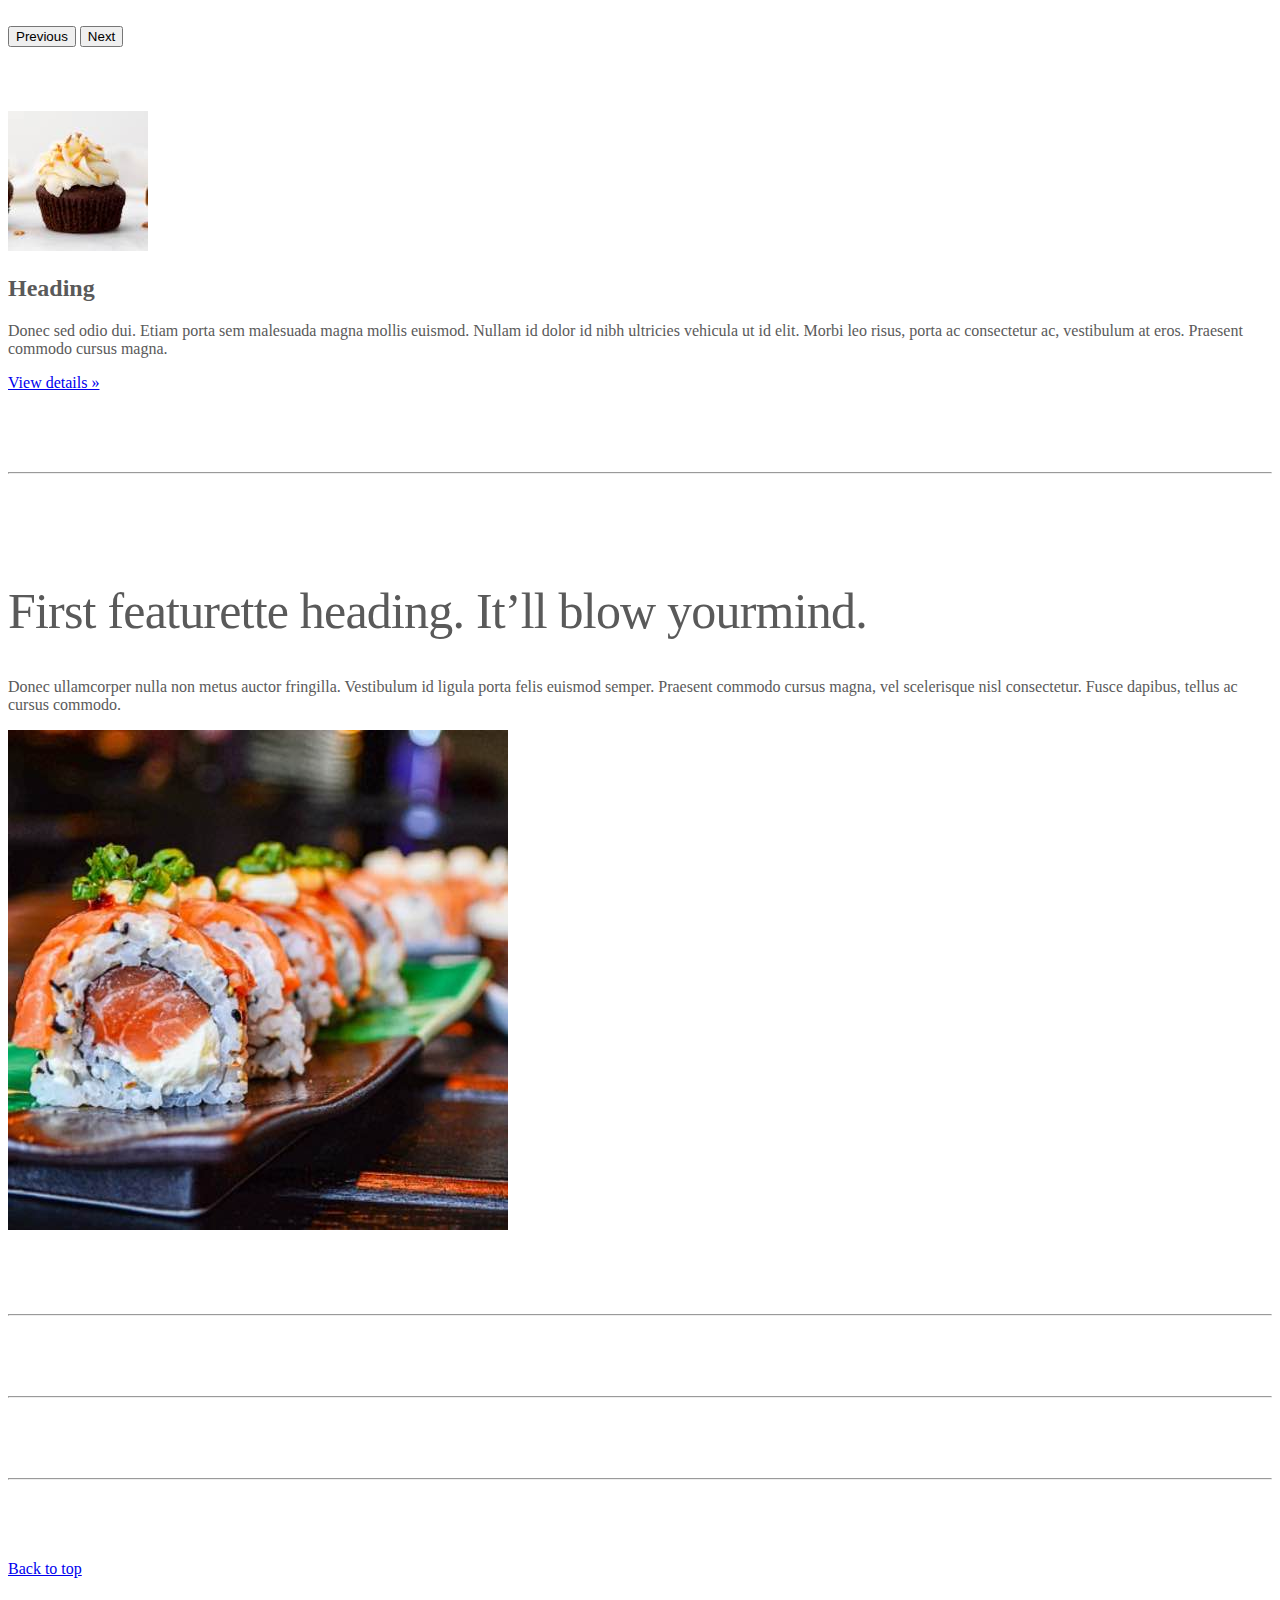
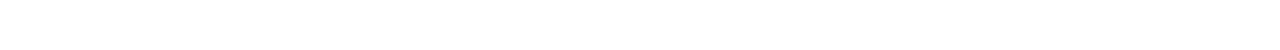
<file: kadai_003/index_for_student.html>
<!doctype html>
<html lang="en">
  <head>
    <meta charset="utf-8">
    <meta name="viewport" content="width=device-width, initial-scale=1">
    <meta name="description" content="">
    <meta name="author" content="Mark Otto, Jacob Thornton, and Bootstrap contributors">
    <meta name="generator" content="Hugo 0.79.0">
    <title>Carousel Template · Bootstrap v5.0</title>
    <link rel="canonical" href="https://getbootstrap.com/docs/5.0/examples/carousel/">
    <!-- ************************************************ bootstrap.min.cssの読み込み -->
    <!-- <link href="dist/css/bootstrap.min.css" rel="stylesheet"> -->
    <link href="https://cdn.jsdelivr.net/npm/bootstrap@5.0.0-beta1/dist/css/bootstrap.min.css" rel="stylesheet" integrity="sha384-giJF6kkoqNQ00vy+HMDP7azOuL0xtbfIcaT9wjKHr8RbDVddVHyTfAAsrekwKmP1" crossorigin="anonymous">
    <!-- ************************************************ carousel.cssの読み込み -->
    <link href="carousel.css" rel="stylesheet">
    <!-- ************************************************ bootstrap.bundle.min.jsの読み込み -->
    <!-- <script src="dist/js/bootstrap.bundle.min.js" defer></script> -->
    <script src="https://cdn.jsdelivr.net/npm/bootstrap@5.0.0-beta1/dist/js/bootstrap.bundle.min.js" integrity="sha384-ygbV9kiqUc6oa4msXn9868pTtWMgiQaeYH7/t7LECLbyPA2x65Kgf80OJFdroafW" crossorigin="anonymous" defer></script>
  </head>
  <body>
    <main>
      <!-- ************************************************ カールセル開始 -->
      <div id="myCarousel" class="carousel slide carousel-fade" data-bs-ride="carousel">
      <!-- <div id="myCarousel" class="" data-bs-ride=""> -->
        <!-- 画像下のバー -->
        <div class="carousel-indicators">
          <button type="button" data-bs-target="#myCarousel" data-bs-slide-to="0" class="active" aria-current="true" aria-label="Slide 1"></button>
          <button type="button" data-bs-target="#myCarousel" data-bs-slide-to="1" aria-label="Slide 2"></button>
          <button type="button" data-bs-target="#myCarousel" data-bs-slide-to="2" aria-label="Slide 3"></button>
        </div>
        <div class="carousel-inner">
        <!-- <div class=""> -->
          <div class="carousel-item active">
          <!-- <div class=""> -->
            <img src="img/top_1.jpg" alt="サンプル画像1">
            <div class="container">
              <div class="carousel-caption">
              <!-- <div class=""> -->
                <h1>Example headline.</h1>
                <p>Cras justo odio, dapibus ac facilisis in, egestas eget quam. Donec id elit non mi porta gravida at eget
                  metus. Nullam id dolor id nibh ultricies vehicula ut id elit.</p>
                <p><a class="btn btn-lg btn-primary" href="#" role="button">Sign up today</a></p>
                <!-- <p><a class="" href="#" role="button">Sign up today</a></p> -->
              </div>
            </div>
          </div>
          <!-- コードを追加 -->
          <div class="carousel-item">
            <img src="img/top_2.jpg" alt="サンプル画像2">
            <div class="container">
              <div class="carousel-caption">
              <!-- <div class=""> -->
                <h1>Example headline.</h1>
                <p>Cras justo odio, dapibus ac facilisis in, egestas eget quam. Donec id elit non mi porta gravida at eget
                  metus. Nullam id dolor id nibh ultricies vehicula ut id elit.</p>
                <p><a class="btn btn-lg btn-primary" href="#" role="button">Sign up today</a></p>
                <!-- <p><a class="" href="#" role="button">Sign up today</a></p> -->
              </div>
            </div>
          </div>
          <div class="carousel-item">
            <img src="img/top_3.jpg" alt="サンプル画像3">
            <div class="container">
              <div class="carousel-caption">
              <!-- <div class=""> -->
                <h1>Example headline.</h1>
                <p>Cras justo odio, dapibus ac facilisis in, egestas eget quam. Donec id elit non mi porta gravida at eget
                  metus. Nullam id dolor id nibh ultricies vehicula ut id elit.</p>
                <p><a class="btn btn-lg btn-primary" href="#" role="button">Sign up today</a></p>
                <!-- <p><a class="" href="#" role="button">Sign up today</a></p> -->
              </div>
            </div>
          </div>
        </div>
        <!-- 画像左右の矢印 -->
        <button class="carousel-control-prev" type="button" data-bs-target="#myCarousel" data-bs-slide="prev">
          <span class="carousel-control-prev-icon" aria-hidden="true"></span>
          <span class="visually-hidden">Previous</span>
        </button>
        <button class="carousel-control-next" type="button" data-bs-target="#myCarousel" data-bs-slide="next">
          <span class="carousel-control-next-icon" aria-hidden="true"></span>
          <span class="visually-hidden">Next</span>
        </button>
      </div>
      <!-- ************************************************ カールセル終了 -->
      <!-- <div class="container marketing"> -->
      <div class="">
        <!-- <div class="row"> -->
        <div class="">
          <!-- <div class="col-lg-4"> -->
          <div class="">
            <img src="img/cake.jpg" class="rounded-circle" alt="サンプル画像2">
            <h2>Heading</h2>
            <p>Donec sed odio dui. Etiam porta sem malesuada magna mollis euismod. Nullam id dolor id nibh ultricies
              vehicula ut id elit. Morbi leo risus, porta ac consectetur ac, vestibulum at eros. Praesent commodo cursus
              magna.</p>
            <!-- <p><a class="btn btn-secondary" href="#" role="button">View details &raquo;</a></p> -->
            <p><a class="" href="#" role="button">View details &raquo;</a></p>
          </div>
        </div>
        <hr class="featurette-divider">
        <!-- <div class="row"> -->
        <div class="">
          <!-- <div class="col-md-7"> -->
          <div class="">
            <!-- <h2 class="featurette-heading">First featurette heading. <span class="text-muted">It’ll blow yourmind.</span> -->
            <h2 class="featurette-heading">First featurette heading. <span class="">It’ll blow yourmind.</span></h2>
            <!-- <p class="lead">Donec ullamcorper nulla non metus auctor fringilla. Vestibulum id ligula porta felis
              euismod
              semper. Praesent commodo cursus magna, vel scelerisque nisl consectetur. Fusce dapibus, tellus ac cursus
              commodo.</p> -->
            <p class="">
              Donec ullamcorper nulla non metus auctor fringilla. Vestibulum id ligula porta felis
              euismod
              semper. Praesent commodo cursus magna, vel scelerisque nisl consectetur. Fusce dapibus, tellus ac cursus
              commodo.
            </p>
          </div>
          <!-- <div class="col-md-5"> -->
          <div class="">
            <!-- <img src="img/sushi.jpg" class="img-fluid" alt=""> -->
            <img src="img/sushi.jpg" class="" alt="サンプル画像3">
          </div>
        </div>
        <hr class="featurette-divider">
        <!-- ここにもう一つ左右を反転させたものを作ります。 -->
        <hr class="featurette-divider">
        <!-- ここにもう一つ左右を反転させたものを作ります。 -->
        <hr class="featurette-divider">
        <footer class="container">
          <!-- <p class="float-end"><a href="#">Back to top</a></p> -->
          <p class=""><a href="#">Back to top</a></p>
        </footer>
      </div>
    </main>
  </body>

</html>
</file>
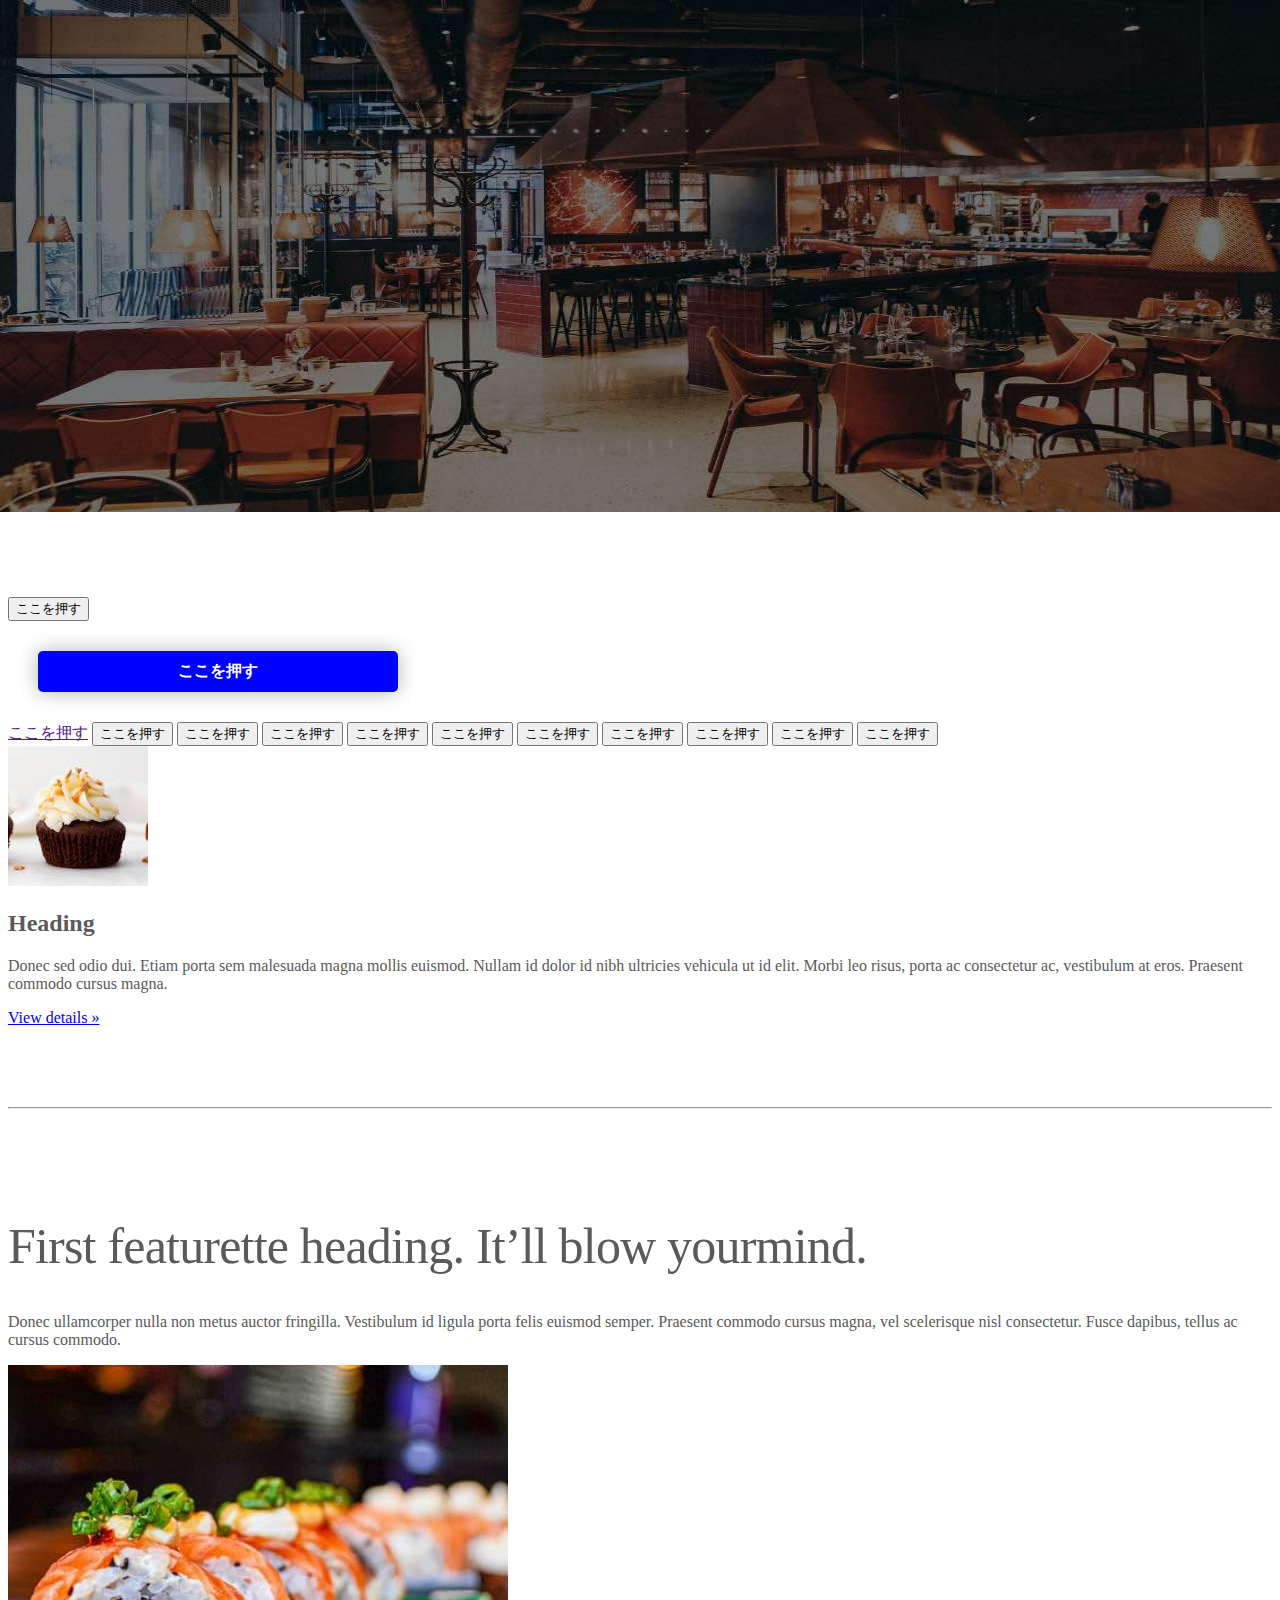
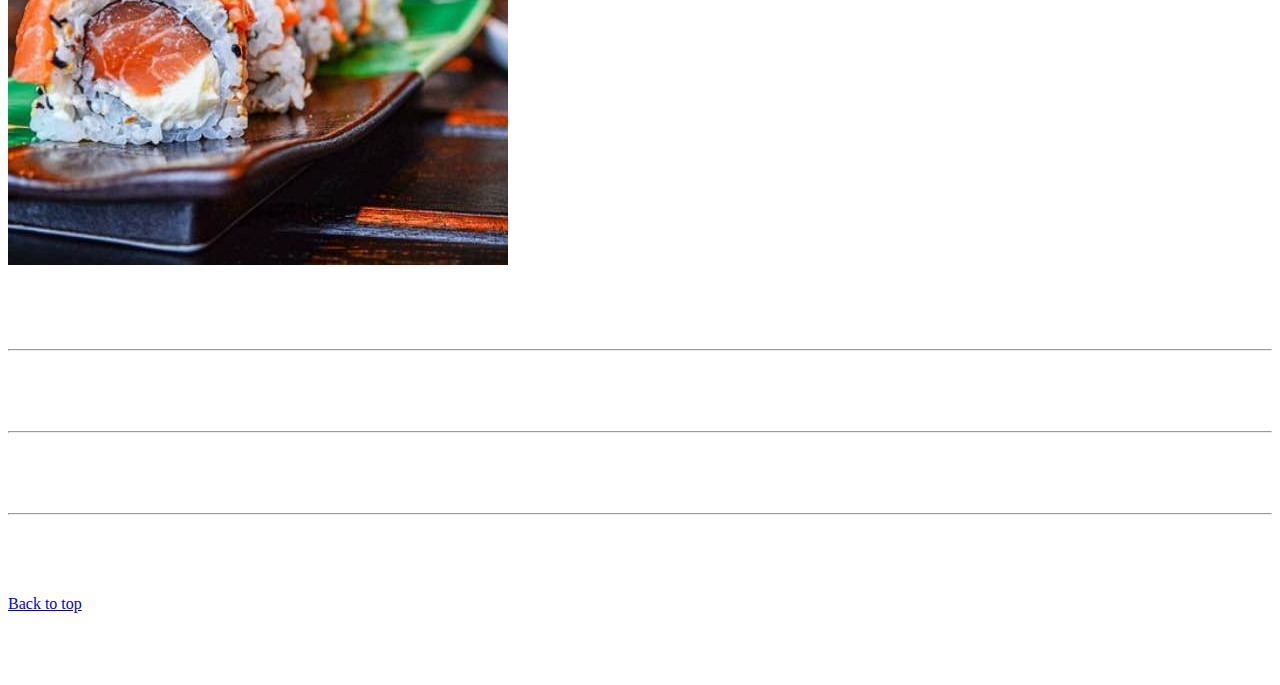
<file: kadai_004/index_for_student.html>
<!doctype html>
<html lang="en">
  <head>
    <meta charset="utf-8">
    <meta name="viewport" content="width=device-width, initial-scale=1">
    <meta name="description" content="">
    <meta name="author" content="Mark Otto, Jacob Thornton, and Bootstrap contributors">
    <meta name="generator" content="Hugo 0.79.0">
    <title>Carousel Template · Bootstrap v5.0</title>
    <link rel="canonical" href="https://getbootstrap.com/docs/5.0/examples/carousel/">
    <!-- ************************************************ bootstrap.min.cssの読み込み -->
    <!-- <link href="dist/css/bootstrap.min.css" rel="stylesheet"> -->
    <link href="https://cdn.jsdelivr.net/npm/bootstrap@5.0.0-beta1/dist/css/bootstrap.min.css" rel="stylesheet" integrity="sha384-giJF6kkoqNQ00vy+HMDP7azOuL0xtbfIcaT9wjKHr8RbDVddVHyTfAAsrekwKmP1" crossorigin="anonymous">
    <!-- ************************************************ carousel.cssの読み込み -->
    <link href="carousel.css" rel="stylesheet">
    <!-- ************************************************ bootstrap.bundle.min.jsの読み込み -->
    <!-- <script src="dist/js/bootstrap.bundle.min.js" defer></script> -->
    <script src="https://cdn.jsdelivr.net/npm/bootstrap@5.0.0-beta1/dist/js/bootstrap.bundle.min.js" integrity="sha384-ygbV9kiqUc6oa4msXn9868pTtWMgiQaeYH7/t7LECLbyPA2x65Kgf80OJFdroafW" crossorigin="anonymous" defer></script>
  </head>
  <body>
    <main>
      <!-- ************************************************ カールセル開始 -->
      <div id="myCarousel" class="carousel slide" data-bs-ride="carousel">
      <!-- <div id="myCarousel" class="" data-bs-ride=""> -->
        <div class="carousel-inner">
        <!-- <div class=""> -->
          <div class="carousel-item active">
          <!-- <div class=""> -->
            <img src="img/top_1.jpg" alt="サンプル画像1">
            <div class="container">
              <div class="carousel-caption">
              <!-- <div class=""> -->
                <h1>Example headline.</h1>
                <p>Cras justo odio, dapibus ac facilisis in, egestas eget quam. Donec id elit non mi porta gravida at eget
                  metus. Nullam id dolor id nibh ultricies vehicula ut id elit.</p>
                <p><a class="btn btn-lg btn-primary" href="#" role="button">Sign up today</a></p>
                <!-- <p><a class="" href="#" role="button">Sign up today</a></p> -->
              </div>
            </div>
          </div>
        </div>
      </div>
      <!-- ************************************************ カールセル終了 -->
      <div class="container">
        <style>
          .button-test{
            /* パディング（余白）上下方向10px 左右方向30px */
            padding: 10px 30px;
            /* ボタンの幅 300px */
            width: 300px;
            /* 背景色 青 */
            background-color: blue;
            /* フォント色 白 */
            color: white;
            /* テキスト中央揃え */
            text-align: center;
            /* フォントを太く */
            font-weight: bold;
            /* ボタンの角を丸める */
            border-radius: 5px;
            /* 上下左右方向の余白外側30px */
            margin: 30px;
            /* ボタンの影 */
            box-shadow: 0 0 20px 0 rgba(0,0,0,30%);
          }
        </style>
        <!-- buttonテスト -->
        <button class="btn btn-secondary btn-lg shadow">ここを押す</button>
        <div class="button-test">ここを押す</div>
        <a href="" class="btn btn-info btn-sm shadow">ここを押す</a>

        <button class="btn btn-primary">ここを押す</button>
        <button class="btn btn-outline-secondary">ここを押す</button>
        <button class="btn  btn-success btn-lg">ここを押す</button>
        <button class="btn btn-dark shadow">ここを押す</button>
        <button class="btn btn-outline-info shadow">ここを押す</button>
        <button class="btn btn-warning">ここを押す</button>
        <button class="btn btn-danger btn-sm">ここを押す</button>
        <button class="btn btn-link">ここを押す</button>
        <button class="btn btn-outline-danger">ここを押す</button>
        <button class="btn btn-outline-warning shadow">ここを押す</button>
      </div>
      <!-- <div class="container marketing"> -->
      <div class="">
        <!-- <div class="row"> -->
        <div class="">
          <!-- <div class="col-lg-4"> -->
          <div class="">
            <img src="img/cake.jpg" class="rounded-circle" alt="サンプル画像2">
            <h2>Heading</h2>
            <p>Donec sed odio dui. Etiam porta sem malesuada magna mollis euismod. Nullam id dolor id nibh ultricies
              vehicula ut id elit. Morbi leo risus, porta ac consectetur ac, vestibulum at eros. Praesent commodo cursus
              magna.</p>
            <!-- <p><a class="btn btn-secondary" href="#" role="button">View details &raquo;</a></p> -->
            <p><a class="" href="#" role="button">View details &raquo;</a></p>
          </div>
        </div>
        <hr class="featurette-divider">
        <!-- <div class="row"> -->
        <div class="">
          <!-- <div class="col-md-7"> -->
          <div class="">
            <!-- <h2 class="featurette-heading">First featurette heading. <span class="text-muted">It’ll blow yourmind.</span> -->
            <h2 class="featurette-heading">First featurette heading. <span class="">It’ll blow yourmind.</span></h2>
            <!-- <p class="lead">Donec ullamcorper nulla non metus auctor fringilla. Vestibulum id ligula porta felis
              euismod
              semper. Praesent commodo cursus magna, vel scelerisque nisl consectetur. Fusce dapibus, tellus ac cursus
              commodo.</p> -->
            <p class="">
              Donec ullamcorper nulla non metus auctor fringilla. Vestibulum id ligula porta felis
              euismod
              semper. Praesent commodo cursus magna, vel scelerisque nisl consectetur. Fusce dapibus, tellus ac cursus
              commodo.
            </p>
          </div>
          <!-- <div class="col-md-5"> -->
          <div class="">
            <!-- <img src="img/sushi.jpg" class="img-fluid" alt=""> -->
            <img src="img/sushi.jpg" class="" alt="サンプル画像3">
          </div>
        </div>
        <hr class="featurette-divider">
        <!-- ここにもう一つ左右を反転させたものを作ります。 -->
        <hr class="featurette-divider">
        <!-- ここにもう一つ左右を反転させたものを作ります。 -->
        <hr class="featurette-divider">
        <footer class="container">
          <!-- <p class="float-end"><a href="#">Back to top</a></p> -->
          <p class=""><a href="#">Back to top</a></p>
        </footer>
      </div>
    </main>
  </body>

</html>
</file>
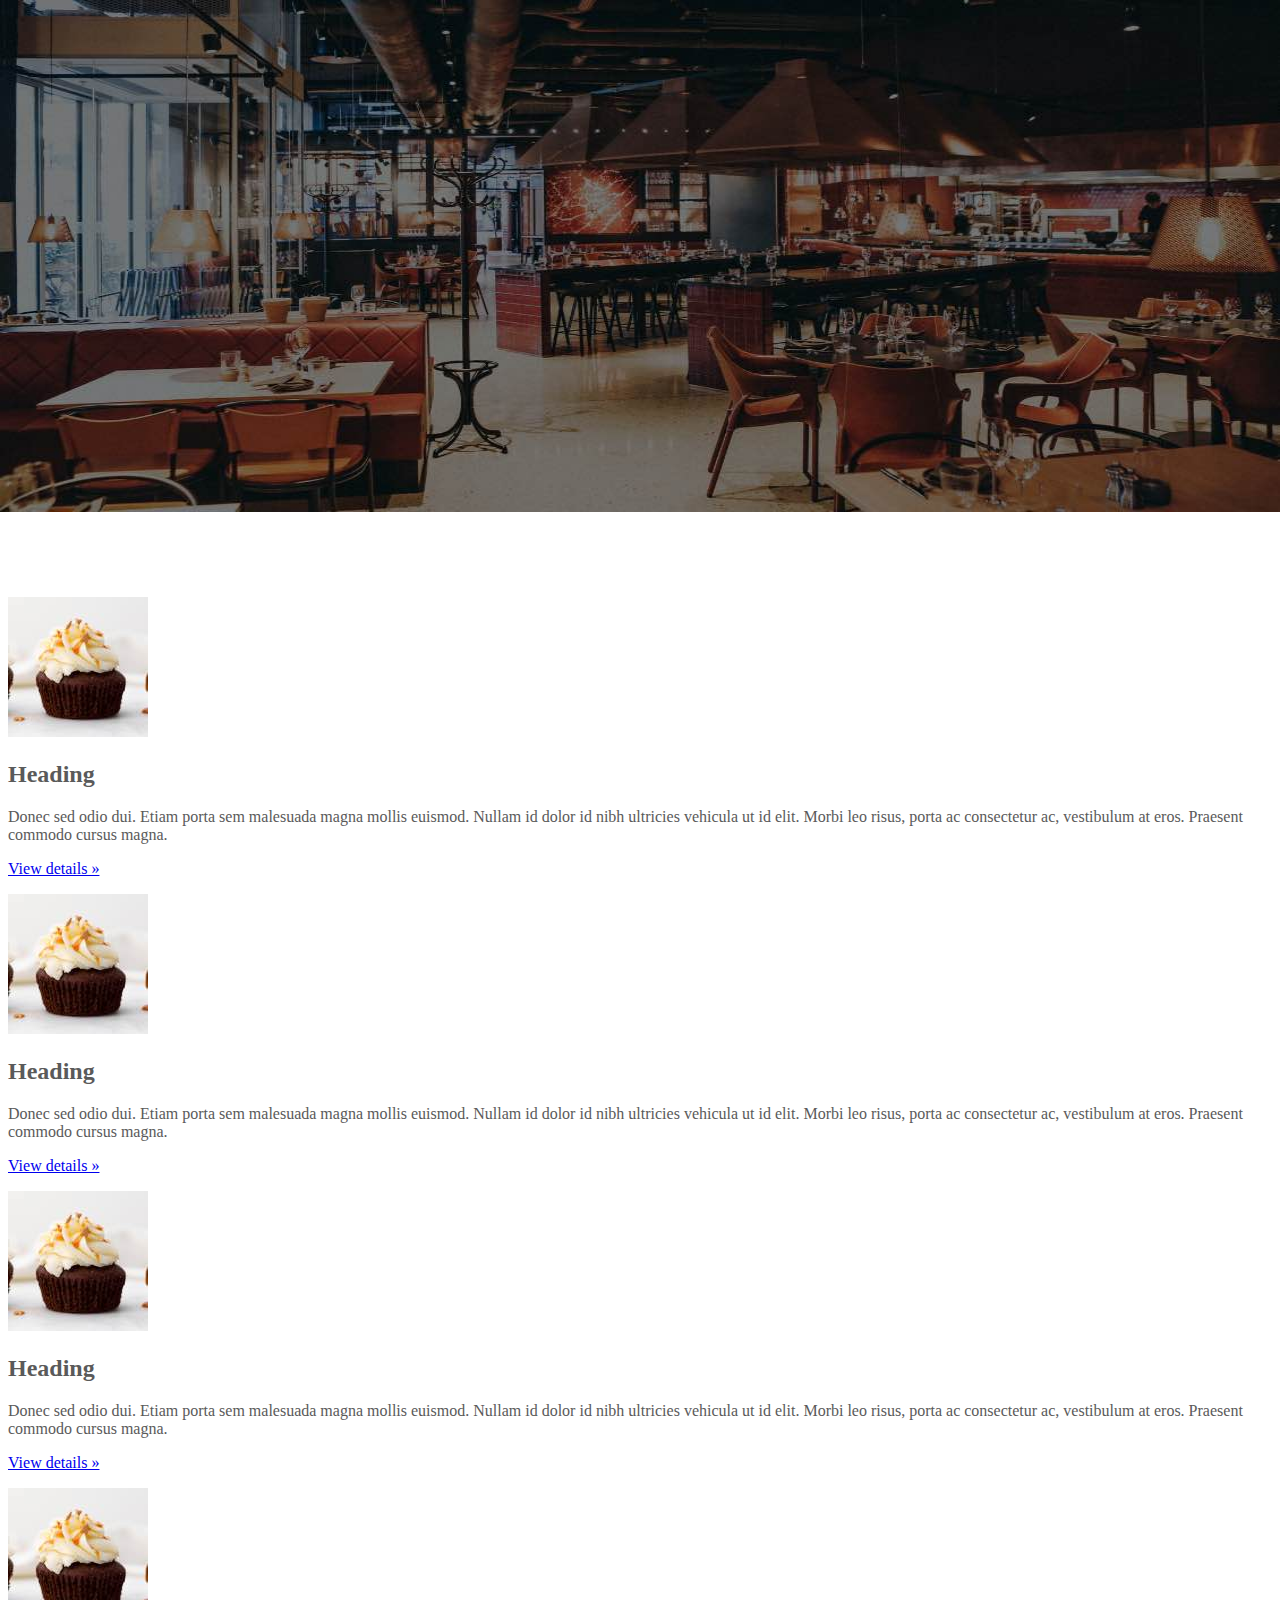
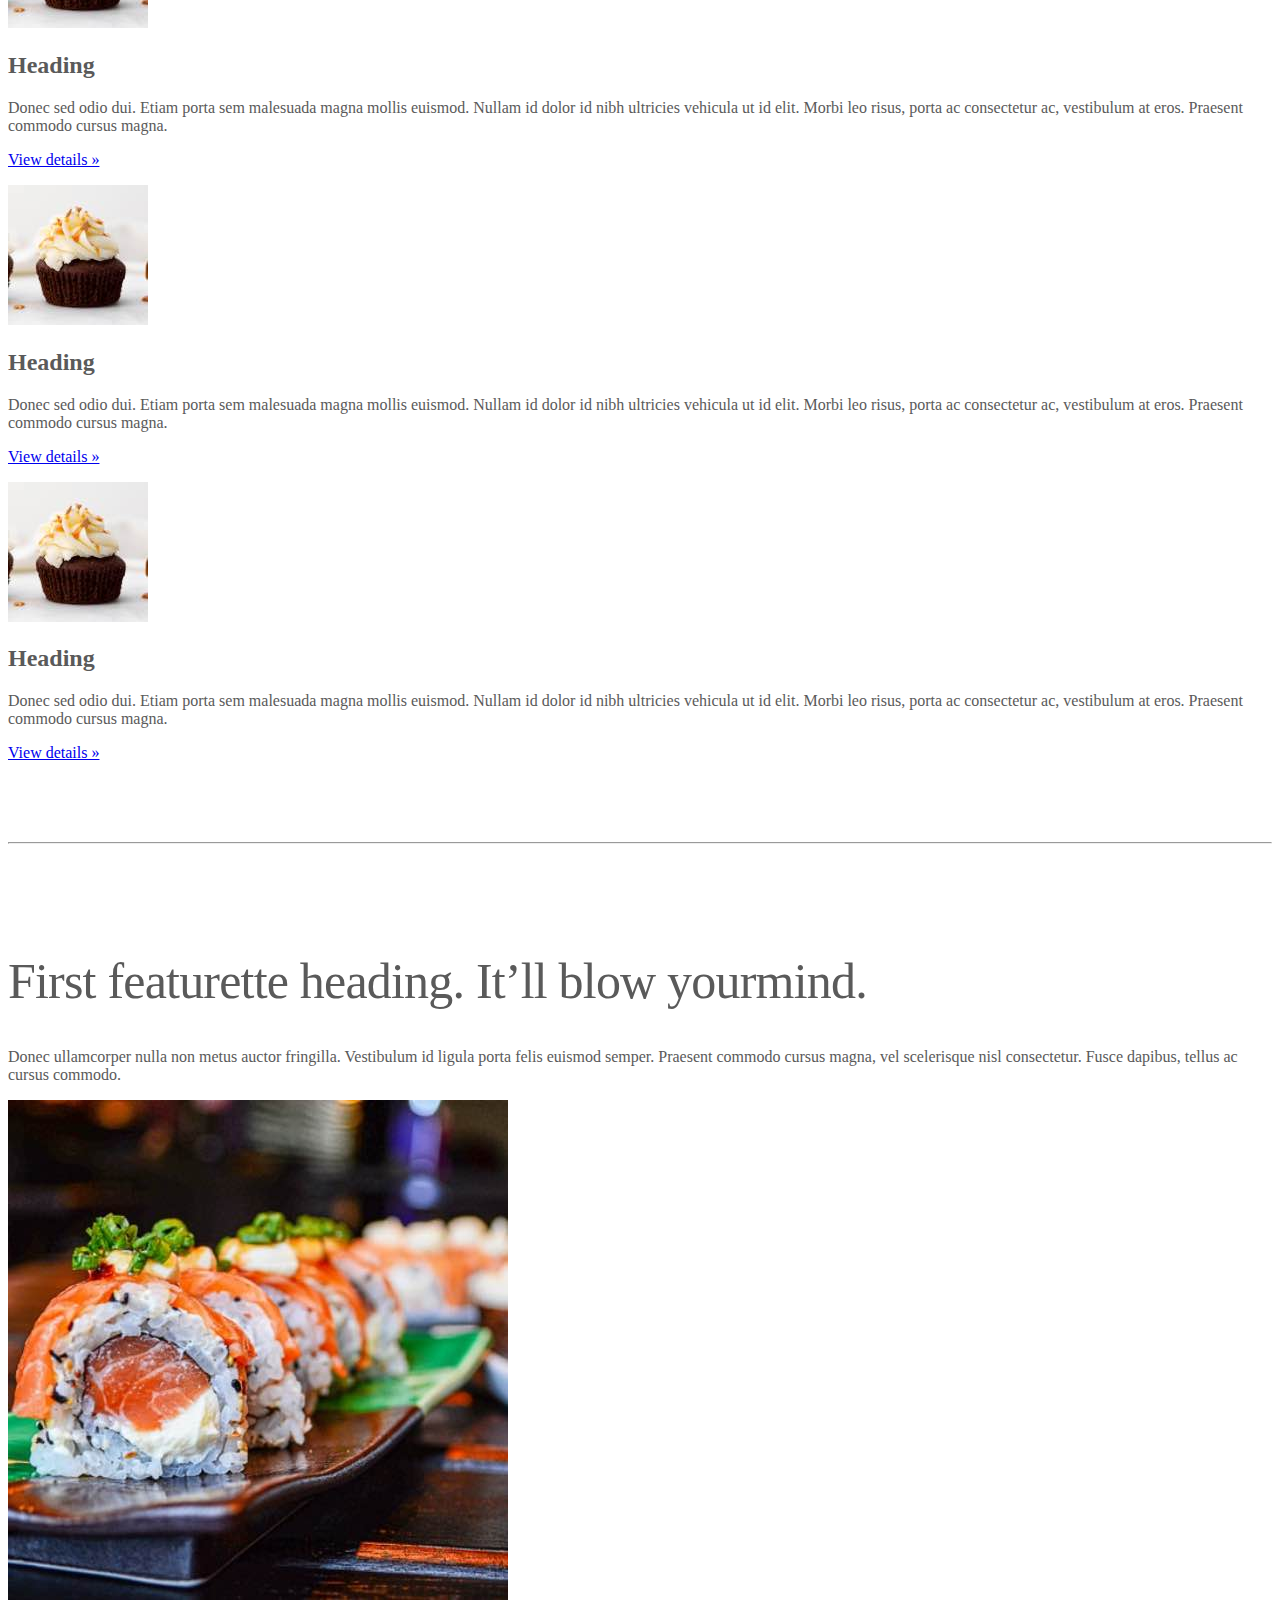
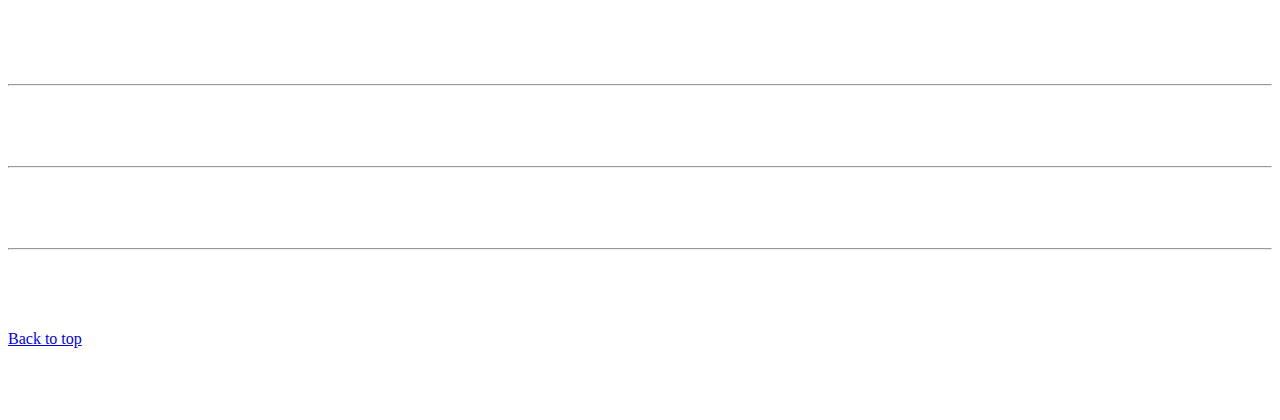
<file: kadai_005/index_for_student.html>
<!doctype html>
<html lang="en">
  <head>
    <meta charset="utf-8">
    <meta name="viewport" content="width=device-width, initial-scale=1">
    <meta name="description" content="">
    <meta name="author" content="Mark Otto, Jacob Thornton, and Bootstrap contributors">
    <meta name="generator" content="Hugo 0.79.0">
    <title>Carousel Template · Bootstrap v5.0</title>
    <link rel="canonical" href="https://getbootstrap.com/docs/5.0/examples/carousel/">
    <!-- ************************************************ bootstrap.min.cssの読み込み -->
    <!-- <link href="dist/css/bootstrap.min.css" rel="stylesheet"> -->
    <link href="https://cdn.jsdelivr.net/npm/bootstrap@5.0.0-beta1/dist/css/bootstrap.min.css" rel="stylesheet" integrity="sha384-giJF6kkoqNQ00vy+HMDP7azOuL0xtbfIcaT9wjKHr8RbDVddVHyTfAAsrekwKmP1" crossorigin="anonymous">
    <!-- ************************************************ carousel.cssの読み込み -->
    <link href="carousel.css" rel="stylesheet">
    <!-- ************************************************ bootstrap.bundle.min.jsの読み込み -->
    <!-- <script src="dist/js/bootstrap.bundle.min.js" defer></script> -->
    <script src="https://cdn.jsdelivr.net/npm/bootstrap@5.0.0-beta1/dist/js/bootstrap.bundle.min.js" integrity="sha384-ygbV9kiqUc6oa4msXn9868pTtWMgiQaeYH7/t7LECLbyPA2x65Kgf80OJFdroafW" crossorigin="anonymous" defer></script>
  </head>
  <body>
    <main>
      <!-- ************************************************ カールセル開始 -->
      <div id="myCarousel" class="carousel slide" data-bs-ride="carousel">
      <!-- <div id="myCarousel" class="" data-bs-ride=""> -->
        <div class="carousel-inner">
        <!-- <div class=""> -->
          <div class="carousel-item active">
          <!-- <div class=""> -->
            <img src="img/top_1.jpg" alt="サンプル画像1">
            <div class="container">
              <div class="carousel-caption">
              <!-- <div class=""> -->
                <h1>Example headline.</h1>
                <p>Cras justo odio, dapibus ac facilisis in, egestas eget quam. Donec id elit non mi porta gravida at eget
                  metus. Nullam id dolor id nibh ultricies vehicula ut id elit.</p>
                <p><a class="btn btn-lg btn-primary" href="#" role="button">Sign up today</a></p>
                <!-- <p><a class="" href="#" role="button">Sign up today</a></p> -->
              </div>
            </div>
          </div>
        </div>
      </div>
      <!-- ************************************************ カールセル終了 -->
      <div class="container">
        <!--  
        <style>
          .button-test{
            /* パディング（余白）上下方向10px 左右方向30px */
            padding: 10px 30px;
            /* ボタンの幅 300px */
            width: 300px;
            /* 背景色 青 */
            background-color: blue;
            /* フォント色 白 */
            color: white;
            /* テキスト中央揃え */
            text-align: center;
            /* フォントを太く */
            font-weight: bold;
            /* ボタンの角を丸める */
            border-radius: 5px;
            /* 上下左右方向の余白外側30px */
            margin: 30px;
            /* ボタンの影 */
            box-shadow: 0 0 20px 0 rgba(0,0,0,30%);
          }
        </style>
        -->
        <!-- buttonテスト -->
        <!--
        <button class="btn btn-secondary btn-lg shadow">ここを押す</button>
        <div class="button-test">ここを押す</div>
        <a href="" class="btn btn-info btn-sm shadow">ここを押す</a>
        -->
        <div class="row">
          <div class="col-md-2 col-6 text-center">
            <img src="img/cake.jpg" class="rounded-circle" alt="サンプル画像2">
            <h2>Heading</h2>
            <p>
              Donec sed odio dui. Etiam porta sem malesuada magna mollis euismod. Nullam id dolor id nibh ultricies
              vehicula ut id elit. Morbi leo risus, porta ac consectetur ac, vestibulum at eros. Praesent commodo cursus
              magna.
            </p>
            <p><a class="btn btn-secondary" href="#" role="button">View details &raquo;</a></p>
          </div>
          <div class="col-md-2 col-6 text-center">
            <img src="img/cake.jpg" class="rounded-circle" alt="サンプル画像2">
            <h2>Heading</h2>
            <p>
              Donec sed odio dui. Etiam porta sem malesuada magna mollis euismod. Nullam id dolor id nibh ultricies
              vehicula ut id elit. Morbi leo risus, porta ac consectetur ac, vestibulum at eros. Praesent commodo cursus
              magna.              
            </p>
            <p><a class="btn btn-secondary" href="#" role="button">View details &raquo;</a></p>
          </div>
          <div class="col-md-2 col-6 text-center">
            <img src="img/cake.jpg" class="rounded-circle" alt="サンプル画像2">
            <h2>Heading</h2>
            <p>
              Donec sed odio dui. Etiam porta sem malesuada magna mollis euismod. Nullam id dolor id nibh ultricies
              vehicula ut id elit. Morbi leo risus, porta ac consectetur ac, vestibulum at eros. Praesent commodo cursus
              magna.                
            </p>
            <p><a class="btn btn-secondary" href="#" role="button">View details &raquo;</a></p>
          </div>
          <div class="col-md-2 col-6 text-center">
            <img src="img/cake.jpg" class="rounded-circle" alt="サンプル画像2">
            <h2>Heading</h2>
            <p>
              Donec sed odio dui. Etiam porta sem malesuada magna mollis euismod. Nullam id dolor id nibh ultricies
              vehicula ut id elit. Morbi leo risus, porta ac consectetur ac, vestibulum at eros. Praesent commodo cursus
              magna.                
            </p>
            <p><a class="btn btn-secondary" href="#" role="button">View details &raquo;</a></p>
          </div>
          <div class="col-md-2 col-6 text-center">
            <img src="img/cake.jpg" class="rounded-circle" alt="サンプル画像2">
            <h2>Heading</h2>
            <p>
              Donec sed odio dui. Etiam porta sem malesuada magna mollis euismod. Nullam id dolor id nibh ultricies
              vehicula ut id elit. Morbi leo risus, porta ac consectetur ac, vestibulum at eros. Praesent commodo cursus
              magna.                
            </p>
            <p><a class="btn btn-secondary" href="#" role="button">View details &raquo;</a></p>
          </div>
          <div class="col-md-2 col-6 text-center">
            <img src="img/cake.jpg" class="rounded-circle" alt="サンプル画像2">
            <h2>Heading</h2>
            <p>
              Donec sed odio dui. Etiam porta sem malesuada magna mollis euismod. Nullam id dolor id nibh ultricies
              vehicula ut id elit. Morbi leo risus, porta ac consectetur ac, vestibulum at eros. Praesent commodo cursus
              magna.                
            </p>
            <p><a class="btn btn-secondary" href="#" role="button">View details &raquo;</a></p>
          </div>
        </div>
      </div>

      
      <!-- <div class="container marketing"> -->
      <div class="">
        <hr class="featurette-divider">
        <!-- <div class="row"> -->
        <div class="">
          <!-- <div class="col-md-7"> -->
          <div class="">
            <!-- <h2 class="featurette-heading">First featurette heading. <span class="text-muted">It’ll blow yourmind.</span> -->
            <h2 class="featurette-heading">First featurette heading. <span class="">It’ll blow yourmind.</span></h2>
            <!-- <p class="lead">Donec ullamcorper nulla non metus auctor fringilla. Vestibulum id ligula porta felis
              euismod
              semper. Praesent commodo cursus magna, vel scelerisque nisl consectetur. Fusce dapibus, tellus ac cursus
              commodo.</p> -->
            <p class="">
              Donec ullamcorper nulla non metus auctor fringilla. Vestibulum id ligula porta felis
              euismod
              semper. Praesent commodo cursus magna, vel scelerisque nisl consectetur. Fusce dapibus, tellus ac cursus
              commodo.
            </p>
          </div>
          <!-- <div class="col-md-5"> -->
          <div class="">
            <!-- <img src="img/sushi.jpg" class="img-fluid" alt=""> -->
            <img src="img/sushi.jpg" class="" alt="サンプル画像3">
          </div>
        </div>
        <hr class="featurette-divider">
        <!-- ここにもう一つ左右を反転させたものを作ります。 -->
        <hr class="featurette-divider">
        <!-- ここにもう一つ左右を反転させたものを作ります。 -->
        <hr class="featurette-divider">
        <footer class="container">
          <!-- <p class="float-end"><a href="#">Back to top</a></p> -->
          <p class=""><a href="#">Back to top</a></p>
        </footer>
      </div>
    </main>
  </body>

</html>
</file>
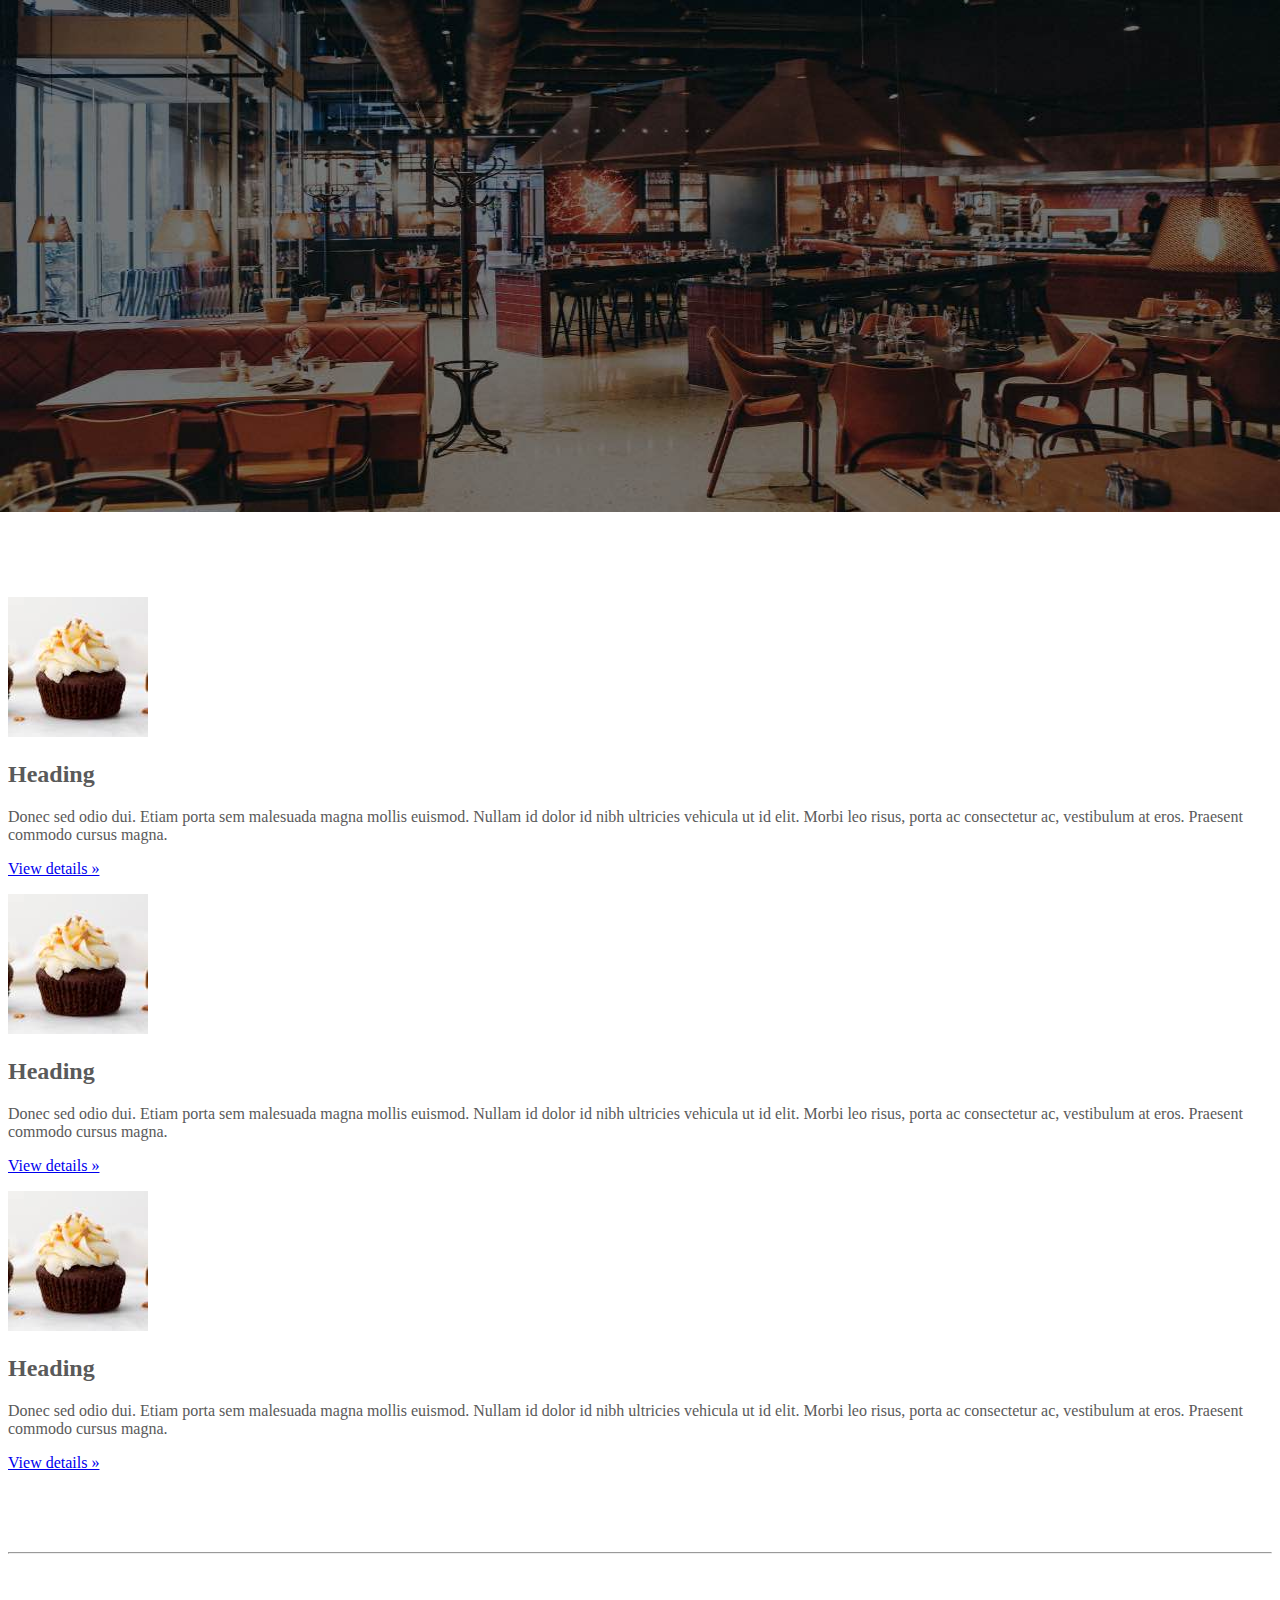
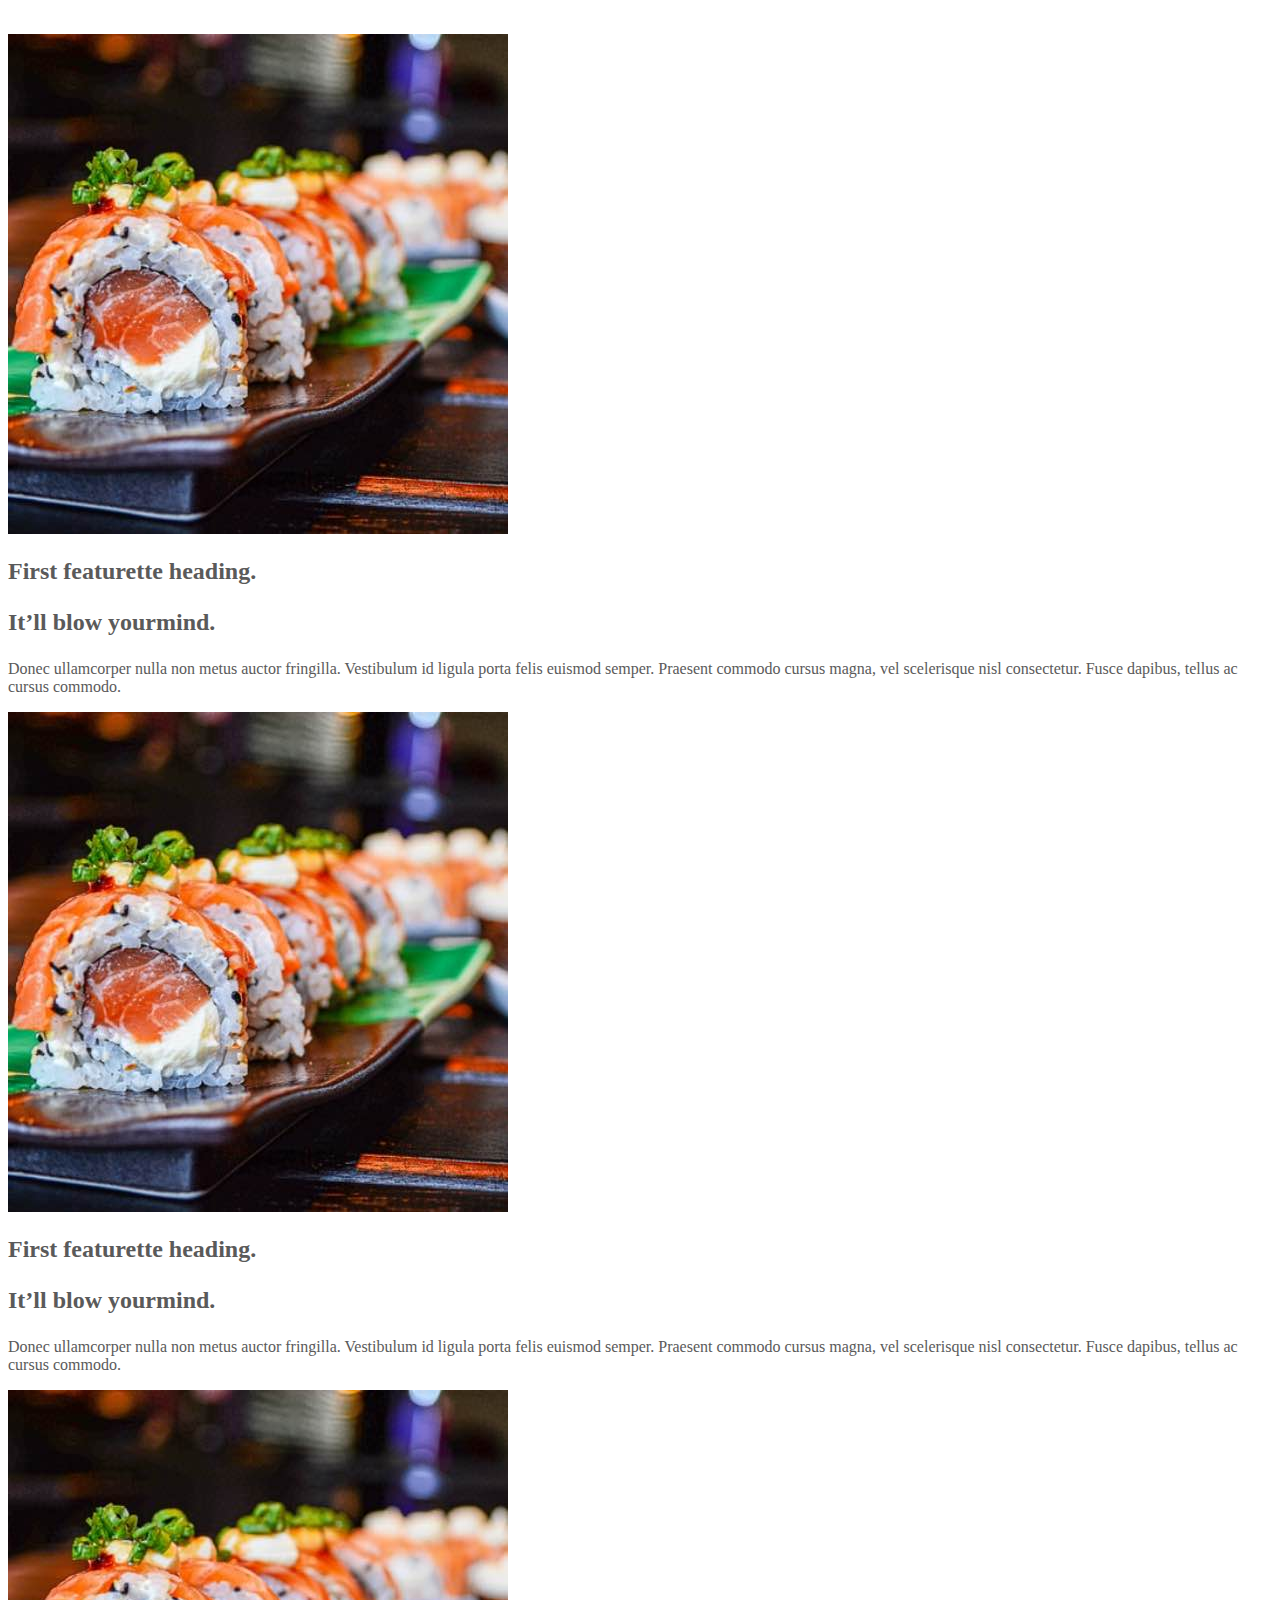
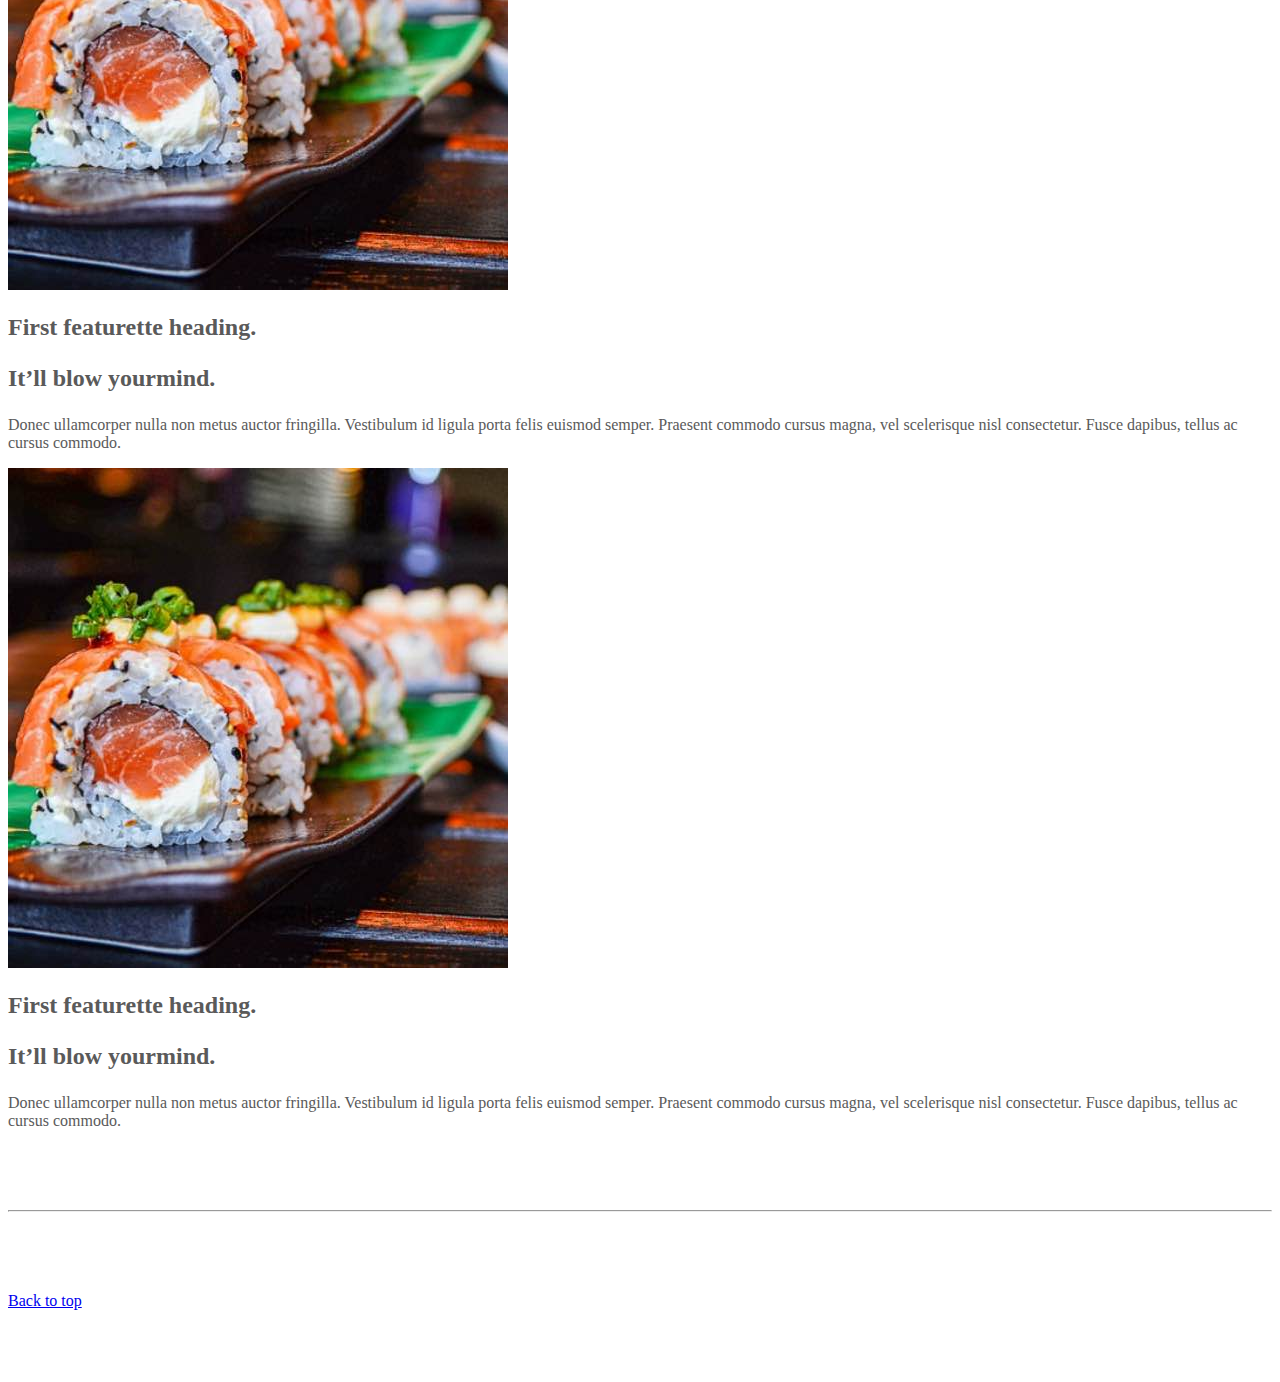
<file: kadai_006/index_for_student.html>
<!doctype html>
<html lang="en">
  <head>
    <meta charset="utf-8">
    <meta name="viewport" content="width=device-width, initial-scale=1">
    <meta name="description" content="">
    <meta name="author" content="Mark Otto, Jacob Thornton, and Bootstrap contributors">
    <meta name="generator" content="Hugo 0.79.0">
    <title>Carousel Template · Bootstrap v5.0</title>
    <link rel="canonical" href="https://getbootstrap.com/docs/5.0/examples/carousel/">
    <!-- ************************************************ bootstrap.min.cssの読み込み -->
    <!-- <link href="dist/css/bootstrap.min.css" rel="stylesheet"> -->
    <link href="https://cdn.jsdelivr.net/npm/bootstrap@5.0.0-beta1/dist/css/bootstrap.min.css" rel="stylesheet" integrity="sha384-giJF6kkoqNQ00vy+HMDP7azOuL0xtbfIcaT9wjKHr8RbDVddVHyTfAAsrekwKmP1" crossorigin="anonymous">
    <!-- ************************************************ carousel.cssの読み込み -->
    <link href="carousel.css" rel="stylesheet">
    <!-- ************************************************ bootstrap.bundle.min.jsの読み込み -->
    <!-- <script src="dist/js/bootstrap.bundle.min.js" defer></script> -->
    <script src="https://cdn.jsdelivr.net/npm/bootstrap@5.0.0-beta1/dist/js/bootstrap.bundle.min.js" integrity="sha384-ygbV9kiqUc6oa4msXn9868pTtWMgiQaeYH7/t7LECLbyPA2x65Kgf80OJFdroafW" crossorigin="anonymous" defer></script>
  </head>
  <body>
    <main>
      <!-- ************************************************ カールセル開始 -->
      <div id="myCarousel" class="carousel slide" data-bs-ride="carousel">
      <!-- <div id="myCarousel" class="" data-bs-ride=""> -->
        <div class="carousel-inner">
        <!-- <div class=""> -->
          <div class="carousel-item active">
          <!-- <div class=""> -->
            <img src="img/top_1.jpg" alt="サンプル画像1">
            <div class="container">
              <div class="carousel-caption">
              <!-- <div class=""> -->
                <h1>Example headline.</h1>
                <p>Cras justo odio, dapibus ac facilisis in, egestas eget quam. Donec id elit non mi porta gravida at eget
                  metus. Nullam id dolor id nibh ultricies vehicula ut id elit.</p>
                <p><a class="btn btn-lg btn-primary" href="#" role="button">Sign up today</a></p>
                <!-- <p><a class="" href="#" role="button">Sign up today</a></p> -->
              </div>
            </div>
          </div>
        </div>
      </div>
      <!-- ************************************************ カールセル終了 -->
      <div class="container">
        <!--  
        <style>
          .button-test{
            /* パディング（余白）上下方向10px 左右方向30px */
            padding: 10px 30px;
            /* ボタンの幅 300px */
            width: 300px;
            /* 背景色 青 */
            background-color: blue;
            /* フォント色 白 */
            color: white;
            /* テキスト中央揃え */
            text-align: center;
            /* フォントを太く */
            font-weight: bold;
            /* ボタンの角を丸める */
            border-radius: 5px;
            /* 上下左右方向の余白外側30px */
            margin: 30px;
            /* ボタンの影 */
            box-shadow: 0 0 20px 0 rgba(0,0,0,30%);
          }
        </style>
        -->
        <!-- buttonテスト -->
        <!--
        <button class="btn btn-secondary btn-lg shadow">ここを押す</button>
        <div class="button-test">ここを押す</div>
        <a href="" class="btn btn-info btn-sm shadow">ここを押す</a>
        -->
        <div class="row">
          <div class="col-md-4 text-center">
            <img src="img/cake.jpg" class="rounded-circle" alt="サンプル画像2">
            <h2>Heading</h2>
            <p>
              Donec sed odio dui. Etiam porta sem malesuada magna mollis euismod. Nullam id dolor id nibh ultricies
              vehicula ut id elit. Morbi leo risus, porta ac consectetur ac, vestibulum at eros. Praesent commodo cursus
              magna.
            </p>
            <p><a class="btn btn-secondary" href="#" role="button">View details &raquo;</a></p>
          </div>
          <div class="col-md-4 text-center">
            <img src="img/cake.jpg" class="rounded-circle" alt="サンプル画像2">
            <h2>Heading</h2>
            <p>
              Donec sed odio dui. Etiam porta sem malesuada magna mollis euismod. Nullam id dolor id nibh ultricies
              vehicula ut id elit. Morbi leo risus, porta ac consectetur ac, vestibulum at eros. Praesent commodo cursus
              magna.              
            </p>
            <p><a class="btn btn-secondary" href="#" role="button">View details &raquo;</a></p>
          </div>
          <div class="col-md-4 text-center">
            <img src="img/cake.jpg" class="rounded-circle" alt="サンプル画像2">
            <h2>Heading</h2>
            <p>
              Donec sed odio dui. Etiam porta sem malesuada magna mollis euismod. Nullam id dolor id nibh ultricies
              vehicula ut id elit. Morbi leo risus, porta ac consectetur ac, vestibulum at eros. Praesent commodo cursus
              magna.                
            </p>
            <p><a class="btn btn-secondary" href="#" role="button">View details &raquo;</a></p>
          </div>
        </div>
      </div>

      
      <!-- <div class="container marketing"> -->
      <div class="">
        <hr class="featurette-divider">
        <div class="row">
          <div class="col-md-3">
            <div class="card">
              <img src="img/sushi.jpg" class="card-img-top" alt="サンプル画像3">
              <div class="card-body">
                <h2 class="fs-1 mt-5 card-title">First featurette heading. 
                  <p class="fs-2">It’ll blow yourmind.</p>
                </h2>
                <p class="lead card-text">
                  Donec ullamcorper nulla non metus auctor fringilla. Vestibulum id ligula porta felis
                  euismod
                  semper. Praesent commodo cursus magna, vel scelerisque nisl consectetur. Fusce dapibus, tellus ac cursus
                  commodo.
                </p>
              </div>
            </div>
          </div>
          <div class="col-md-3">
            <div class="card">
              <img src="img/sushi.jpg" class="card-img-top" alt="サンプル画像3">
              <div class="card-body">
                <h2 class="fs-1 mt-5 card-title">First featurette heading. 
                  <p class="fs-2">It’ll blow yourmind.</p>
                </h2>
                <p class="lead card-text">
                  Donec ullamcorper nulla non metus auctor fringilla. Vestibulum id ligula porta felis
                  euismod
                  semper. Praesent commodo cursus magna, vel scelerisque nisl consectetur. Fusce dapibus, tellus ac cursus
                  commodo.
                </p>
              </div>
            </div>
          </div>
          <div class="col-md-3">
            <div class="card">
              <img src="img/sushi.jpg" class="card-img-top" alt="サンプル画像3">
              <div class="card-body">
                <h2 class="fs-1 mt-5 card-title">First featurette heading. 
                  <p class="fs-2">It’ll blow yourmind.</p>
                </h2>
                <p class="lead card-text">
                  Donec ullamcorper nulla non metus auctor fringilla. Vestibulum id ligula porta felis
                  euismod
                  semper. Praesent commodo cursus magna, vel scelerisque nisl consectetur. Fusce dapibus, tellus ac cursus
                  commodo.
                </p>
              </div>
            </div>
          </div>
          <div class="col-md-3">
            <div class="card">
              <img src="img/sushi.jpg" class="card-img-top" alt="サンプル画像3">
              <div class="card-body">
                <h2 class="fs-1 mt-5 card-title">First featurette heading. 
                  <p class="fs-2">It’ll blow yourmind.</p>
                </h2>
                <p class="lead card-text">
                  Donec ullamcorper nulla non metus auctor fringilla. Vestibulum id ligula porta felis
                  euismod
                  semper. Praesent commodo cursus magna, vel scelerisque nisl consectetur. Fusce dapibus, tellus ac cursus
                  commodo.
                </p>
              </div>
            </div>
          </div>
        </div>
        <hr class="featurette-divider">
        <footer class="container">
          <!-- <p class="float-end"><a href="#">Back to top</a></p> -->
          <p class=""><a href="#">Back to top</a></p>
        </footer>
      </div>
    </main>
  </body>
</html>
</file>
<file: kadai_015/stylesheet/style.css>
/* ----------------------------------------------- 共通 */
html,
body {
  overflow-x: hidden;
}

body {
  color: #000000;
  font-family: 'Noto Sans JP', sans-serif;
  padding-bottom: 0;

}

p {
  line-height: 2.0em;
  font-weight: 100;
  font-style: normal;
  font-size: 14px;

}

.secition_title {
  font-size: 36px;
  font-weight: 600;
}

.section_title::after {
  display: block;
  font-size: 14px;
  font-weight: 400;
  padding: 16px 0 16px;
  width: 100px;
  border-bottom: solid 1px #000000;
}


/* ----------------------------------------------- ナビゲーションバー */
.navbar_brand_logo {
  width: 32px;
  height: 32px;
  display: inline-block;
  margin-right: 15px;
}

.my_navbar_brand, .my_nav_link {
  font-size: 16px;
  font-family: 'Lora', serif;
  color: #000000 !important;
}

.navbar-toggler {
  padding: 0 !important;
  border: none;
}

#hamburger_btn_check:checked~.hamburger_btn .btn_close {
  display: block;
}

#hamburger_btn_check:checked~.hamburger_btn .btn_open {
  display:none;
}

.btn_close {
  display:none;
}

#hamburger_btn_check {
  display:none
}



/* ----------------------------------------------- カールセル */
.my_carousel_caption {
  font-size: 52px;
  padding: 1.25rem 0;
  color: #fff;
  text-align: center;
  font-family: "Lora", serif;
  line-height: 1.5em;
}

.my_carousel_caption::before {
    content: url(../img/logoSymbol_White.png);
    display: block;
  }

@media screen and (max-width:375px) {
  .my_carousel_caption {
    font-size: 27px;
  }
}

/* carousel-itemの高さを32remに指定 */
.carousel-item {
  height: 32rem;
}

/* carousel-item直下の子要素imgタグに設定 */
.carousel-item > img {
  /* 絶対位置を指定 */
  position: absolute;
  top: 0;
  left:0;
  min-width: 100%;
  height: 32rem;

}

/* ----------------------------------------------- アバウト */
.about::after {
  content: "私たちについて";
}

.about_us_bg {
  background-color: #FFE6A5;
}


/* ----------------------------------------------- ギャラリー */
.gallery::after {
  content: "ギャラリー";
  margin:0 auto 0;
}



/* ----------------------------------------------- メニュー */
.menu::after {
  content: "メニュー";
  margin: 0 auto 0;
}

.menu_title {
  font-size: 18px;
  font-weight: 600px;
  font-style: nomal;
}

.menu_price {
  font-size: 20px;
  font-weight: 400;
  font-family: 'Lora', serif;
}


/* ----------------------------------------------- レビュー */
.review_wrapper {
  background-image: url(../img/background-reviews.jpg);
  background-repeat: no-repeat;
  background-size: cover;
}

.review::after {
  content: "お客様の声";
  margin: 0 auto 0;
  border-bottom: solid 1px #FFFFFF;
}

.h_420 {
  height: 420px;
  position: relative;
}

.reviewer_img {
  width: 48px;
  height: 48px;
  border-radius: 50%;
  margin-right: 16px;
}

.star_img {
  width: 25px;
  height: 25px;
}

.fix_bottom {
  position: absolute;
  width: 80px;
  height: 44px;
  left: 24px;
  bottom: 24px;
}
/* ----------------------------------------------- シェフ */
.chef::after {
  content: "シェフ";
}

.chef_bg {
  background-color: #fdf5e6;
}

/* ----------------------------------------------- アクセス */
.access::after {
  content: "アクセス";
  margin: 0 auto 0;
}

/* ----------------------------------------------- フッター */
#footer {
  background-color: #FAFAFA;
}

.copy_right {
  font-size: 14px;
  position: absolute;
  bottom: 1rem;
  left: 12px;
  display: flex;
}

.copy_right > p {
  margin-right: 5rem;
  margin-bottom: 0;
}

.copy_right > img.sns_img {
  height: 24px;
  width: 24px;
  margin-right: 10px;
  margin-top: 0;
}

.restaurant_info p {
  font-weight: 400;
  line-height: 1.5;
  font-size: 16px;
}

.restaurant_info img{
  width: 20px;
  height: 20px;
  margin-right: 10px;
  line-height: 1.5;
  margin-top: auto;
}

.footer_brand_logo {
  width: 64px;
  height: 64px;
  display: inline-block;
  margin-right: 15px;
}

.footer_text { 
  font-size: 24px;
  font-family: "Lora", serif;
}

@media screen and (max-width: 991px) {
  .footer_text, .copy_right {
    margin-top: 2rem;
    text-align: center;
    position: relative;
  }

  .copy_right > p,img {
    margin-right: 1rem;
    font-size: 14px;
    margin: 0;
    line-height: 35px;
  }
}
</file>
<file: kadai_tutorial_output/stylesheet/style.css>
/* ----------------------------------------------- 共通 */
html,
body {
  overflow-x: hidden;
}

body {
  color: #000000;
  font-family: 'Noto Sans JP', sans-serif;
  padding-bottom: 0;

}

p {
  line-height: 2.0em;
  font-weight: 100;
  font-style: normal;
  font-size: 14px;

}

.secition_title {
  font-size: 36px;
  font-weight: 600;
}

.section_title::after {
  display: block;
  font-size: 14px;
  font-weight: 400;
  padding: 16px 0 16px;
  width: 100px;
  border-bottom: solid 1px #000000;
}


/* ----------------------------------------------- ナビゲーションバー */
.navbar_brand_logo {
  width: 32px;
  height: 32px;
  display: inline-block;
  margin-right: 15px;
}

.my_navbar_brand, .my_nav_link {
  font-size: 16px;
  font-family: 'Lora', serif;
  color: #000000 !important;
}

.navbar-toggler {
  padding: 0 !important;
  border: none;
}

#hamburger_btn_check:checked~.hamburger_btn .btn_close {
  display: block;
}

#hamburger_btn_check:checked~.hamburger_btn .btn_open {
  display:none;
}

.btn_close {
  display:none;
}

#hamburger_btn_check {
  display:none
}



/* ----------------------------------------------- カールセル */
.my_carousel_caption {
  font-size: 52px;
  padding: 1.25rem 0;
  color: #fff;
  text-align: center;
  font-family: "Lora", serif;
  line-height: 1.5em;
}

.my_carousel_caption::before {
    content: url(../img/logoSymbol_White.png);
    display: block;
  }

@media screen and (max-width:375px) {
  .my_carousel_caption {
    font-size: 27px;
  }
}

/* carousel-itemの高さを32remに指定 */
.carousel-item {
  height: 32rem;
}

/* carousel-item直下の子要素imgタグに設定 */
.carousel-item > img {
  /* 絶対位置を指定 */
  position: absolute;
  top: 0;
  left:0;
  min-width: 100%;
  height: 32rem;

}

/* ----------------------------------------------- アバウト */
.about::after {
  content: "私たちについて";
}

.about_us_bg {
  background-color: #FFE6A5;
}


/* ----------------------------------------------- ギャラリー */
.gallery::after {
  content: "ギャラリー";
  margin:0 auto 0;
}



/* ----------------------------------------------- メニュー */
.menu::after {
  content: "メニュー";
  margin: 0 auto 0;
}

.menu_title {
  font-size: 18px;
  font-weight: 600px;
  font-style: nomal;
}

.menu_price {
  font-size: 20px;
  font-weight: 400;
  font-family: 'Lora', serif;
}


/* ----------------------------------------------- レビュー */
.review_wrapper {
  background-image: url(../img/background-reviews.jpg);
  background-repeat: no-repeat;
  background-size: cover;
}

.review::after {
  content: "お客様の声";
  margin: 0 auto 0;
  border-bottom: solid 1px #FFFFFF;
}

.h_420 {
  height: 420px;
  position: relative;
}

.reviewer_img {
  width: 48px;
  height: 48px;
  border-radius: 50%;
  margin-right: 16px;
}

.star_img {
  width: 25px;
  height: 25px;
}

.fix_bottom {
  position: absolute;
  width: 80px;
  height: 44px;
  left: 24px;
  bottom: 24px;
}
/* ----------------------------------------------- アクセス */
.access::after {
  content: "アクセス";
  margin: 0 auto 0;
}

/* ----------------------------------------------- フッター */
#footer {
  background-color: #FAFAFA;
}

.copy_right {
  font-size: 14px;
  position: absolute;
  bottom: 1rem;
  left: 12px;
  display: flex;
}

.copy_right > p {
  margin-right: 5rem;
  margin-bottom: 0;
}

.copy_right > img.sns_img {
  height: 24px;
  width: 24px;
  margin-right: 10px;
  margin-top: 0;
}

.restaurant_info p {
  font-weight: 400;
  line-height: 1.5;
  font-size: 16px;
}

.restaurant_info img{
  width: 20px;
  height: 20px;
  margin-right: 10px;
  line-height: 1.5;
  margin-top: auto;
}

.footer_brand_logo {
  width: 64px;
  height: 64px;
  display: inline-block;
  margin-right: 15px;
}

.footer_text { 
  font-size: 24px;
  font-family: "Lora", serif;
}

@media screen and (max-width: 991px) {
  .footer_text, .copy_right {
    margin-top: 2rem;
    text-align: center;
    position: relative;
  }

  .copy_right > p,img {
    margin-right: 1rem;
    font-size: 14px;
    margin: 0;
    line-height: 35px;
  }
}
</file>
<file: kadai_003/carousel.css>
/* ----------------------------------------------- 全体の文字色修正と下部の余白の調整 */
body {
  /* padding-top: 3rem; */
  padding-bottom: 3rem;
  color: #5a5a5a;
}

/* ----------------------------------------------- カルーセルのカスタマイズ */
.carousel {
  margin-bottom: 4rem;
}

.carousel-caption {
  bottom: 3rem;
  z-index: 10;
}

.carousel-item {
  height: 32rem;
}

.carousel-item > img {
  position: absolute;
  top: 0;
  left: 0;
  min-width: 100%;
  height: 32rem;
}

/* ----------------------------------------------- マーケティングコンテンツ */
.marketing .col-lg-4 {
  margin-bottom: 1.5rem;
  text-align: center;
}

.marketing h2 {
  font-weight: 400;
}

/* rtl:begin:ignore */
.marketing .col-lg-4 p {
  margin-right: .75rem;
  margin-left: .75rem;
}

/* rtl:end:ignore */

/* ----------------------------------------------- フィーチャーレット */
.featurette-divider {
  margin: 5rem 0;
  /* Space out the Bootstrap <hr> more */
}

.featurette-heading {
  font-weight: 300;
  line-height: 1;
  /* rtl:remove */
  letter-spacing: -.05rem;
}

/* ----------------------------------------------- レスポンシブデザイン */
@media (min-width: 40em) {
  .carousel-caption p {
    margin-bottom: 1.25rem;
    font-size: 1.25rem;
    line-height: 1.4;
  }

  .featurette-heading {
    font-size: 50px;
  }
}

@media (min-width: 62em) {
  .featurette-heading {
    margin-top: 7rem;
  }
}
</file>
<file: kadai_004/carousel.css>
/* ----------------------------------------------- 全体の文字色修正と下部の余白の調整 */
body {
  /* padding-top: 3rem; */
  padding-bottom: 3rem;
  color: #5a5a5a;
}

/* ----------------------------------------------- カルーセルのカスタマイズ */
.carousel {
  margin-bottom: 4rem;
}

.carousel-caption {
  bottom: 3rem;
  z-index: 10;
}

.carousel-item {
  height: 32rem;
}

.carousel-item > img {
  position: absolute;
  top: 0;
  left: 0;
  min-width: 100%;
  height: 32rem;
}

/* ----------------------------------------------- マーケティングコンテンツ */
.marketing .col-lg-4 {
  margin-bottom: 1.5rem;
  text-align: center;
}

.marketing h2 {
  font-weight: 400;
}

/* rtl:begin:ignore */
.marketing .col-lg-4 p {
  margin-right: .75rem;
  margin-left: .75rem;
}

/* rtl:end:ignore */

/* ----------------------------------------------- フィーチャーレット */
.featurette-divider {
  margin: 5rem 0;
  /* Space out the Bootstrap <hr> more */
}

.featurette-heading {
  font-weight: 300;
  line-height: 1;
  /* rtl:remove */
  letter-spacing: -.05rem;
}

/* ----------------------------------------------- レスポンシブデザイン */
@media (min-width: 40em) {
  .carousel-caption p {
    margin-bottom: 1.25rem;
    font-size: 1.25rem;
    line-height: 1.4;
  }

  .featurette-heading {
    font-size: 50px;
  }
}

@media (min-width: 62em) {
  .featurette-heading {
    margin-top: 7rem;
  }
}
</file>
<file: kadai_005/carousel.css>
/* ----------------------------------------------- 全体の文字色修正と下部の余白の調整 */
body {
  /* padding-top: 3rem; */
  padding-bottom: 3rem;
  color: #5a5a5a;
}

/* ----------------------------------------------- カルーセルのカスタマイズ */
.carousel {
  margin-bottom: 4rem;
}

.carousel-caption {
  bottom: 3rem;
  z-index: 10;
}

.carousel-item {
  height: 32rem;
}

.carousel-item > img {
  position: absolute;
  top: 0;
  left: 0;
  min-width: 100%;
  height: 32rem;
}

/* ----------------------------------------------- マーケティングコンテンツ */
.marketing .col-lg-4 {
  margin-bottom: 1.5rem;
  text-align: center;
}

.marketing h2 {
  font-weight: 400;
}

/* rtl:begin:ignore */
.marketing .col-lg-4 p {
  margin-right: .75rem;
  margin-left: .75rem;
}

/* rtl:end:ignore */

/* ----------------------------------------------- フィーチャーレット */
.featurette-divider {
  margin: 5rem 0;
  /* Space out the Bootstrap <hr> more */
}

.featurette-heading {
  font-weight: 300;
  line-height: 1;
  /* rtl:remove */
  letter-spacing: -.05rem;
}

/* ----------------------------------------------- レスポンシブデザイン */
@media (min-width: 40em) {
  .carousel-caption p {
    margin-bottom: 1.25rem;
    font-size: 1.25rem;
    line-height: 1.4;
  }

  .featurette-heading {
    font-size: 50px;
  }
}

@media (min-width: 62em) {
  .featurette-heading {
    margin-top: 7rem;
  }
}
</file>
<file: kadai_006/carousel.css>
/* ----------------------------------------------- 全体の文字色修正と下部の余白の調整 */
body {
  /* padding-top: 3rem; */
  padding-bottom: 3rem;
  color: #5a5a5a;
}

/* ----------------------------------------------- カルーセルのカスタマイズ */
.carousel {
  margin-bottom: 4rem;
}

.carousel-caption {
  bottom: 3rem;
  z-index: 10;
}

.carousel-item {
  height: 32rem;
}

.carousel-item > img {
  position: absolute;
  top: 0;
  left: 0;
  min-width: 100%;
  height: 32rem;
}

/* ----------------------------------------------- マーケティングコンテンツ */
.marketing .col-lg-4 {
  margin-bottom: 1.5rem;
  text-align: center;
}

.marketing h2 {
  font-weight: 400;
}

/* rtl:begin:ignore */
.marketing .col-lg-4 p {
  margin-right: .75rem;
  margin-left: .75rem;
}

/* rtl:end:ignore */

/* ----------------------------------------------- フィーチャーレット */
.featurette-divider {
  margin: 5rem 0;
  /* Space out the Bootstrap <hr> more */
}

.featurette-heading {
  font-weight: 300;
  line-height: 1;
  /* rtl:remove */
  letter-spacing: -.05rem;
}

/* ----------------------------------------------- レスポンシブデザイン */
@media (min-width: 40em) {
  .carousel-caption p {
    margin-bottom: 1.25rem;
    font-size: 1.25rem;
    line-height: 1.4;
  }

  .featurette-heading {
    font-size: 50px;
  }
}

@media (min-width: 62em) {
  .featurette-heading {
    margin-top: 7rem;
  }
}
</file>
